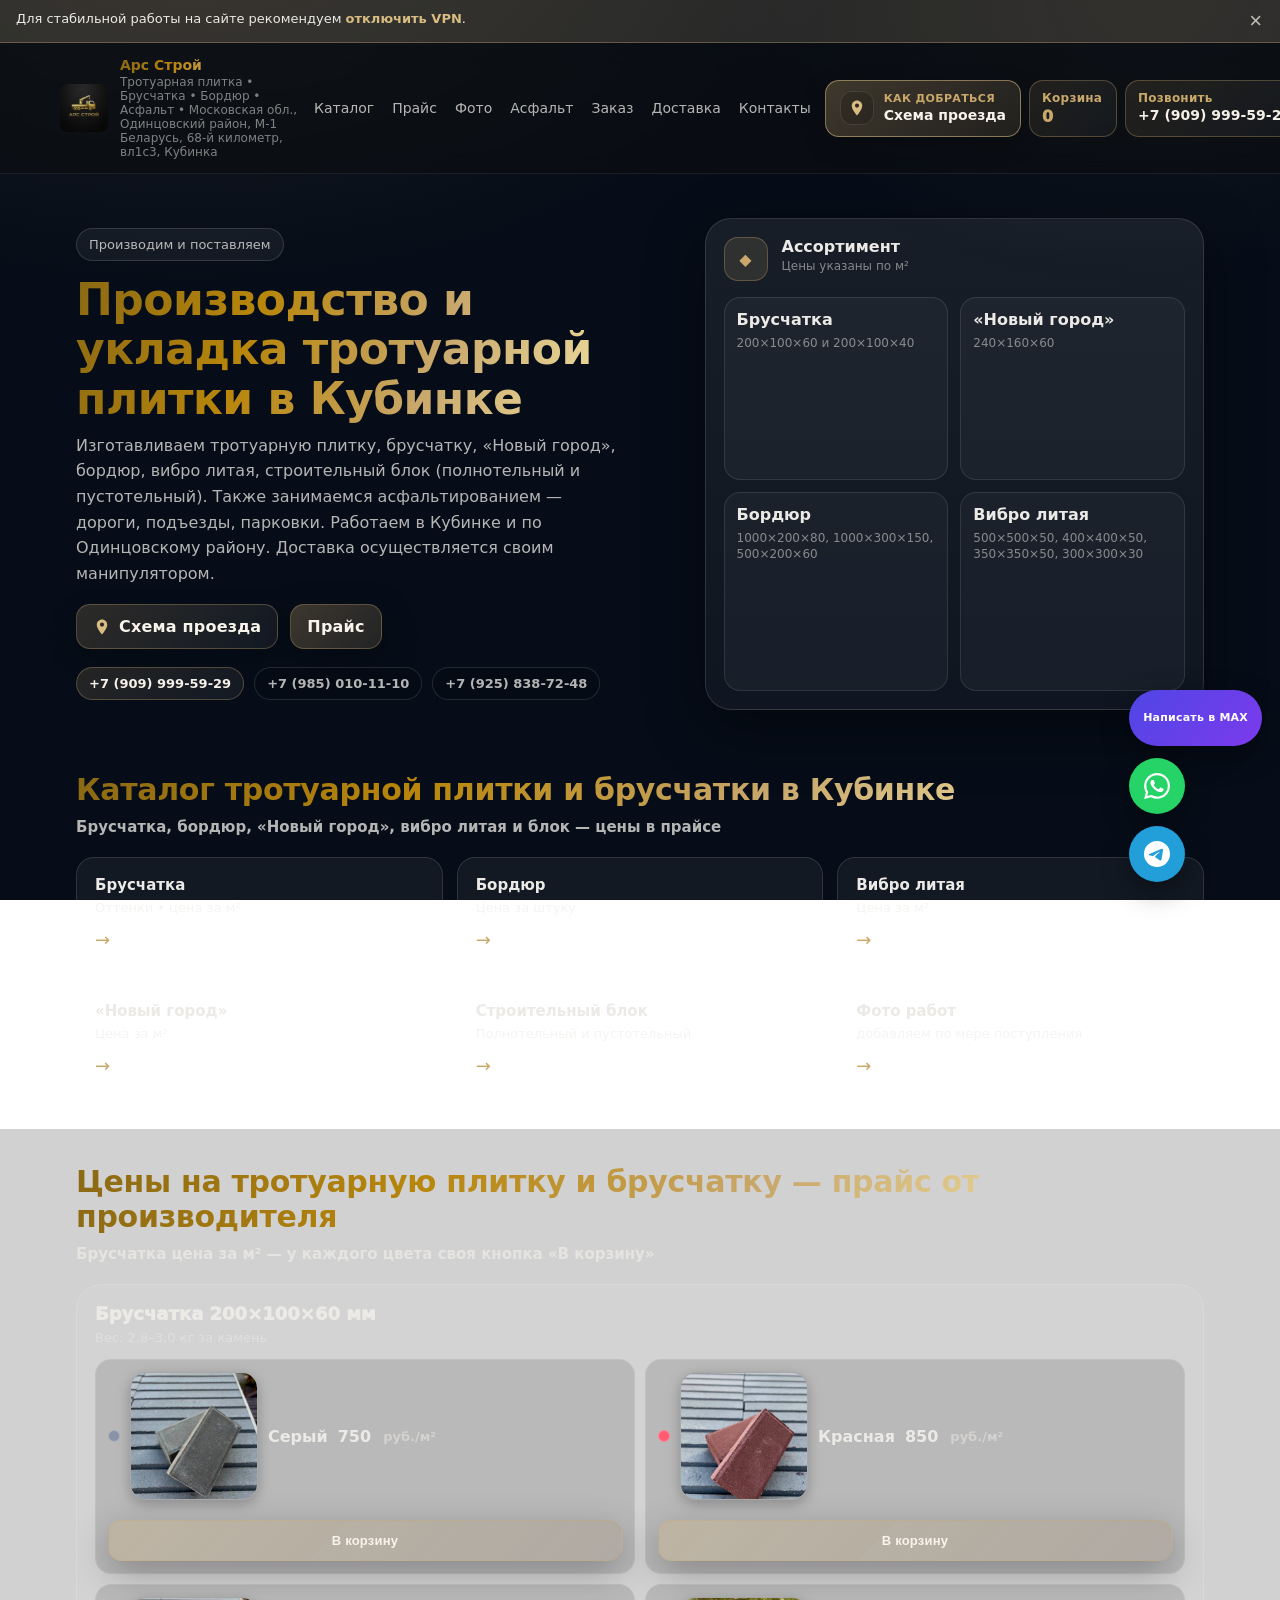
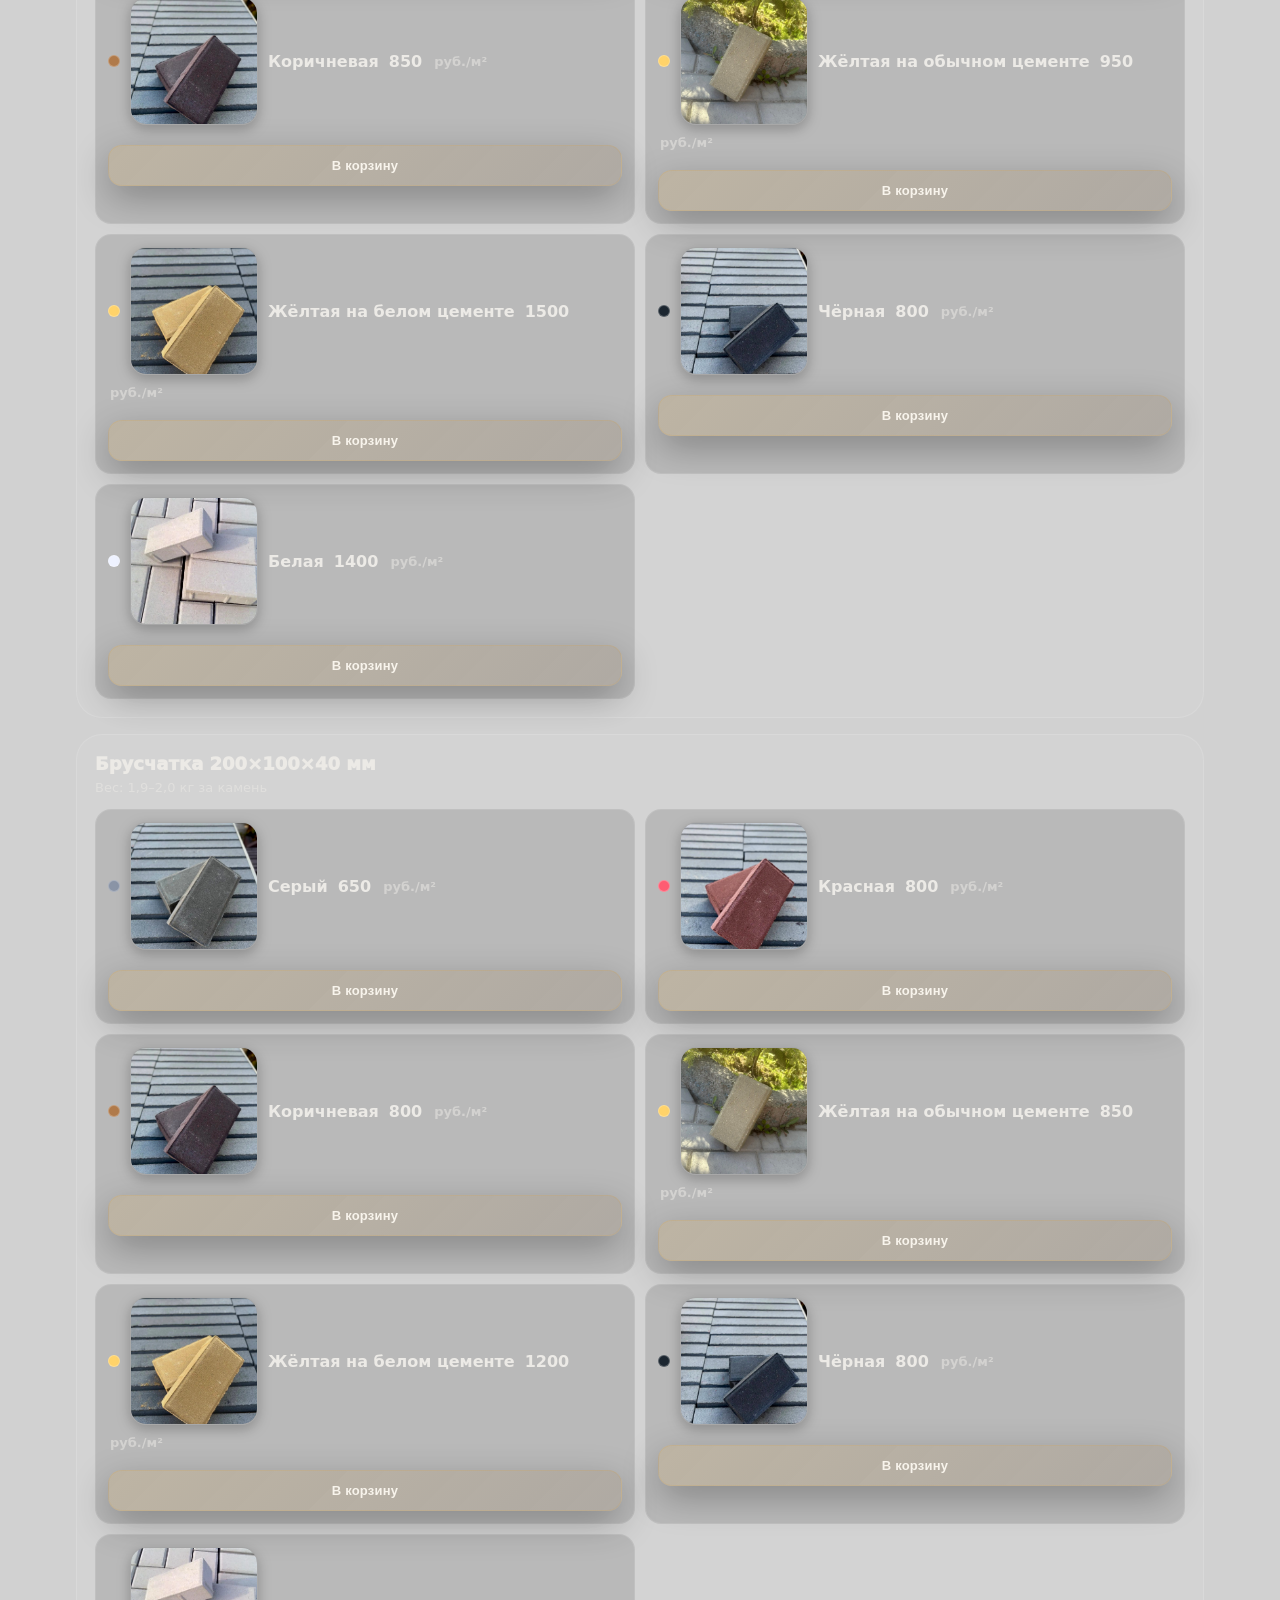
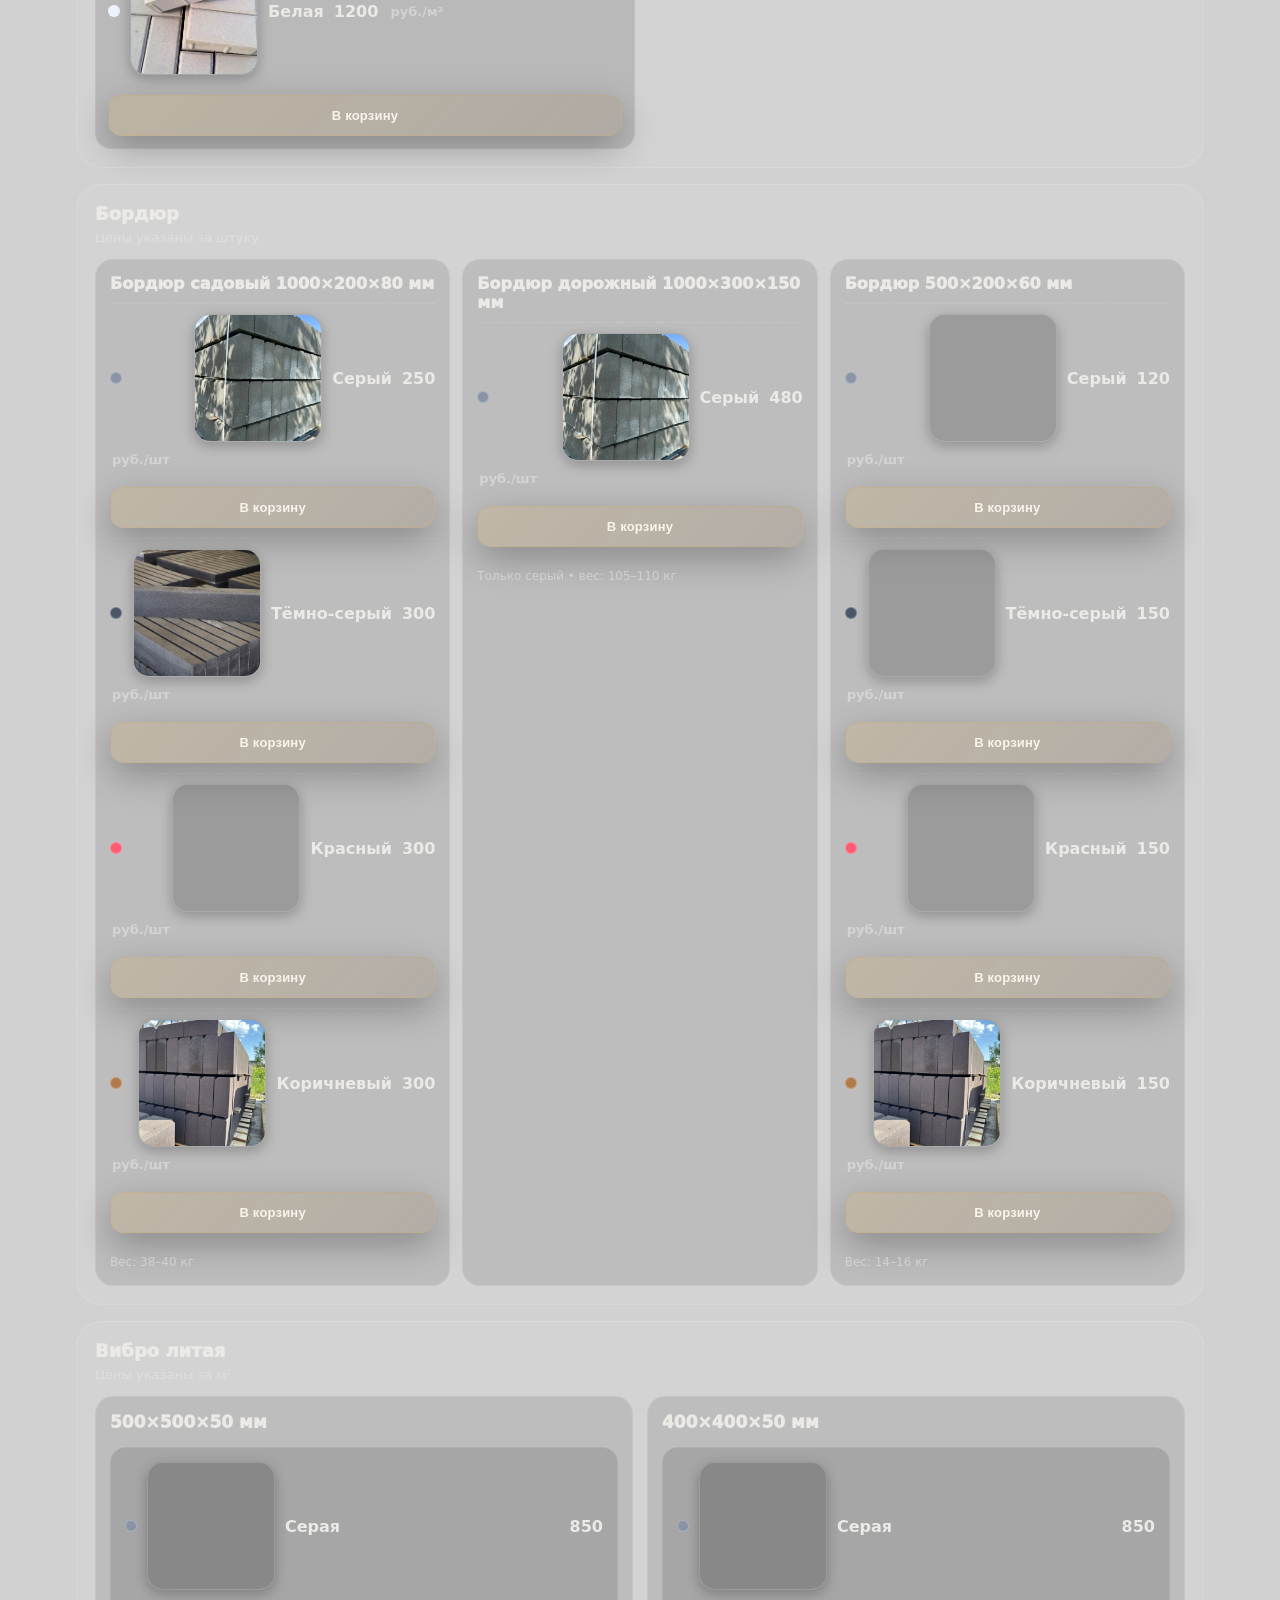
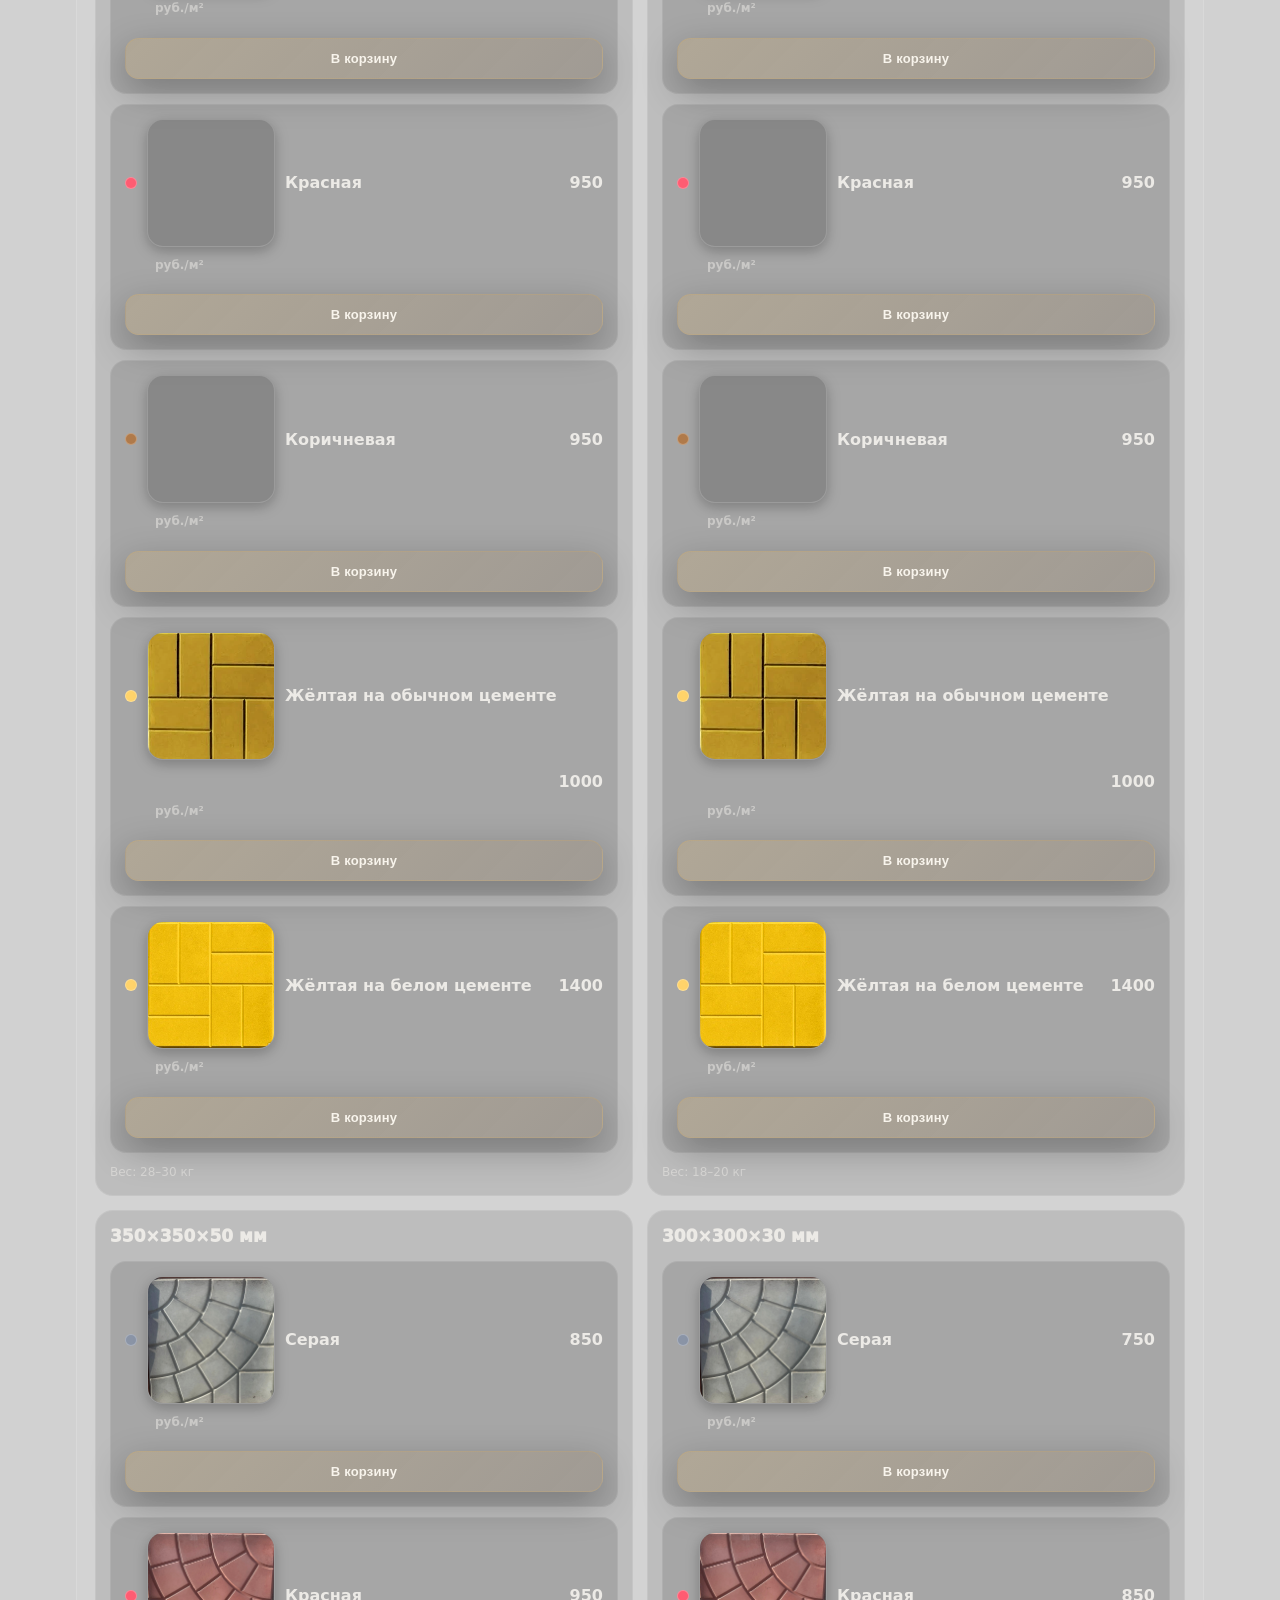
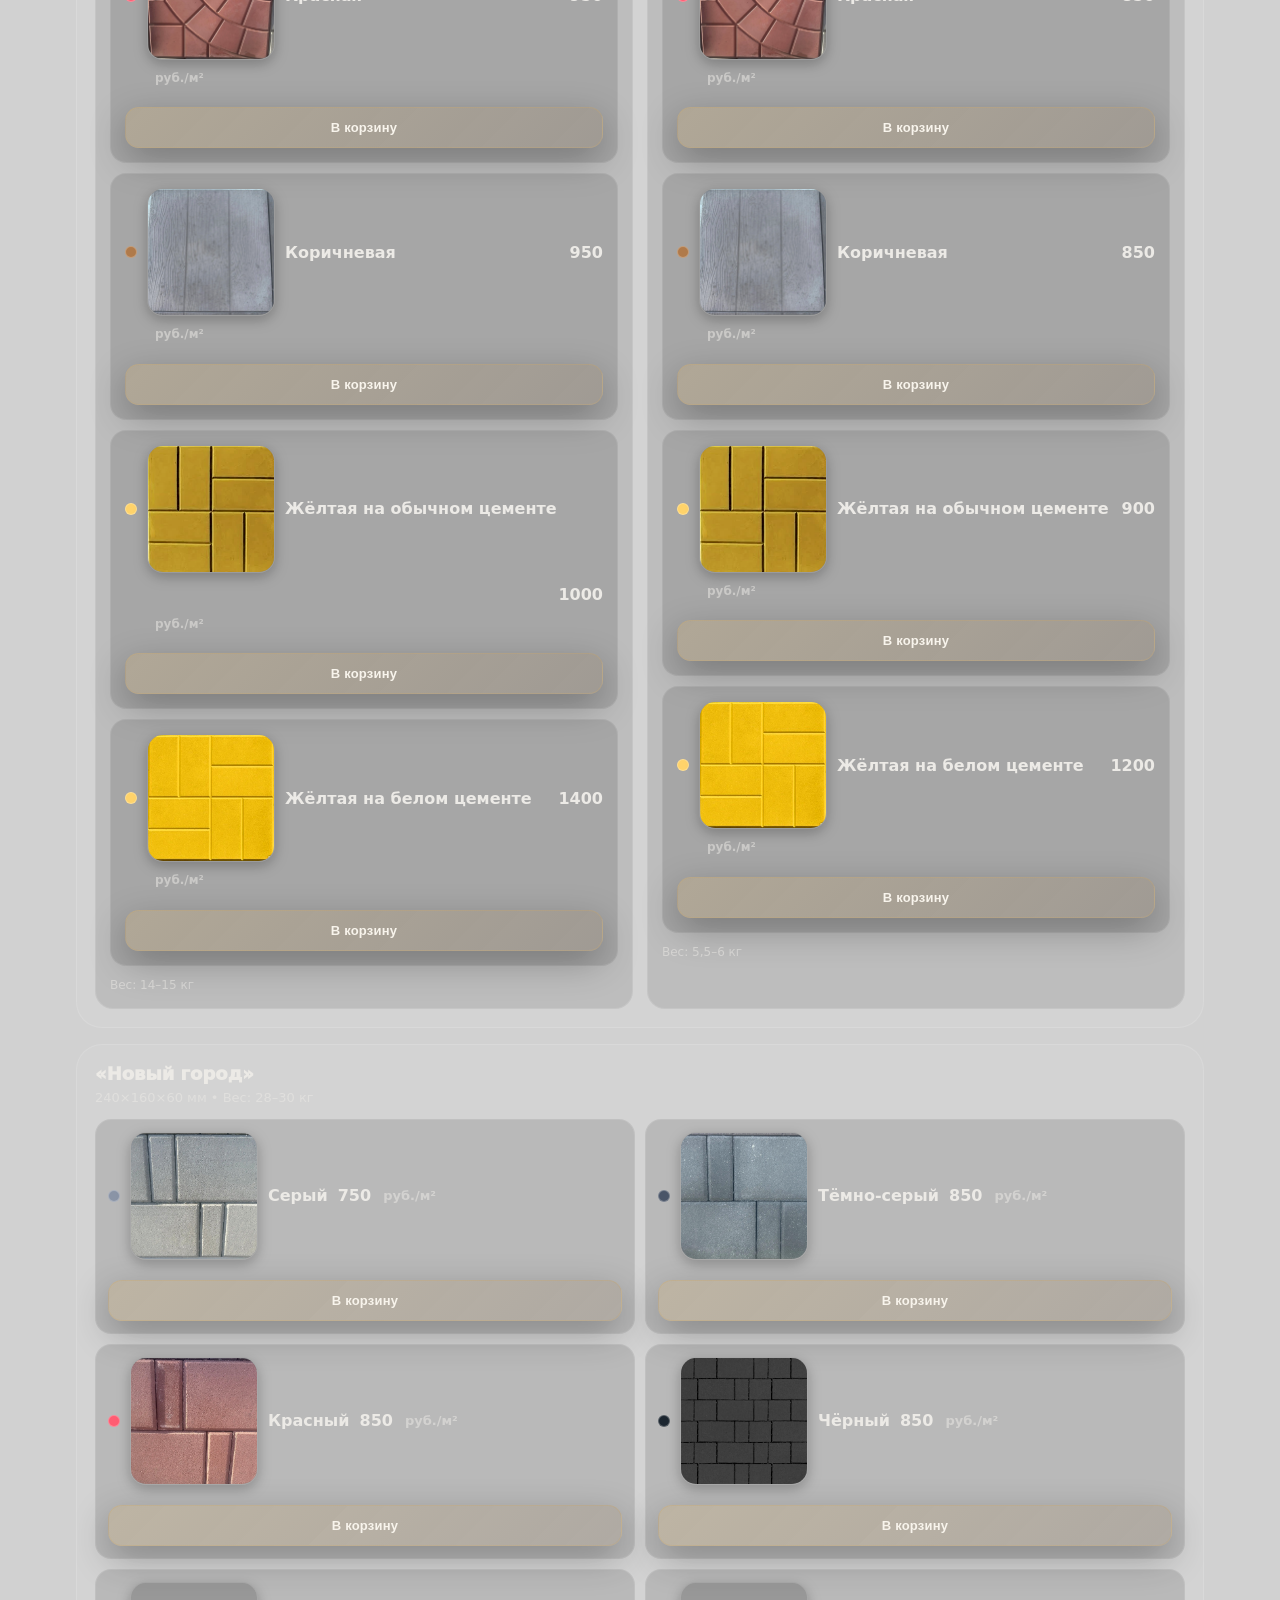
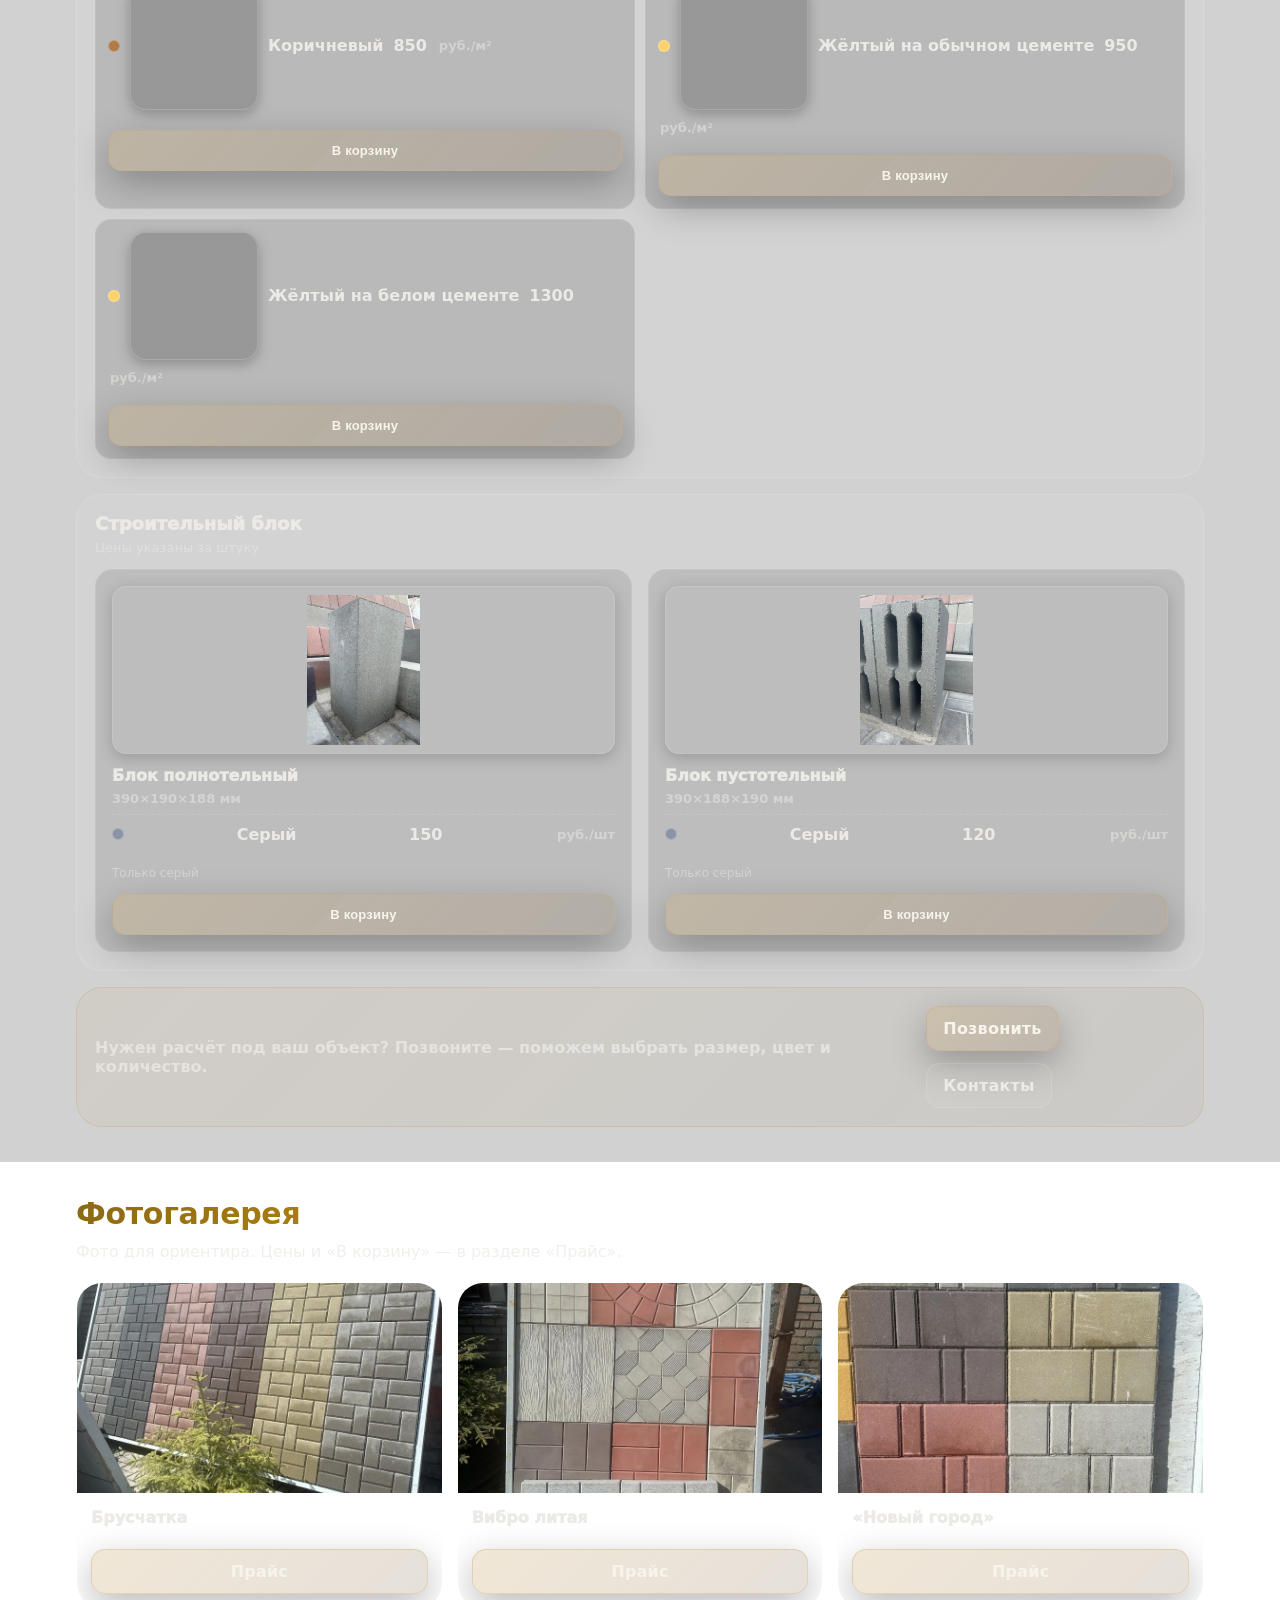
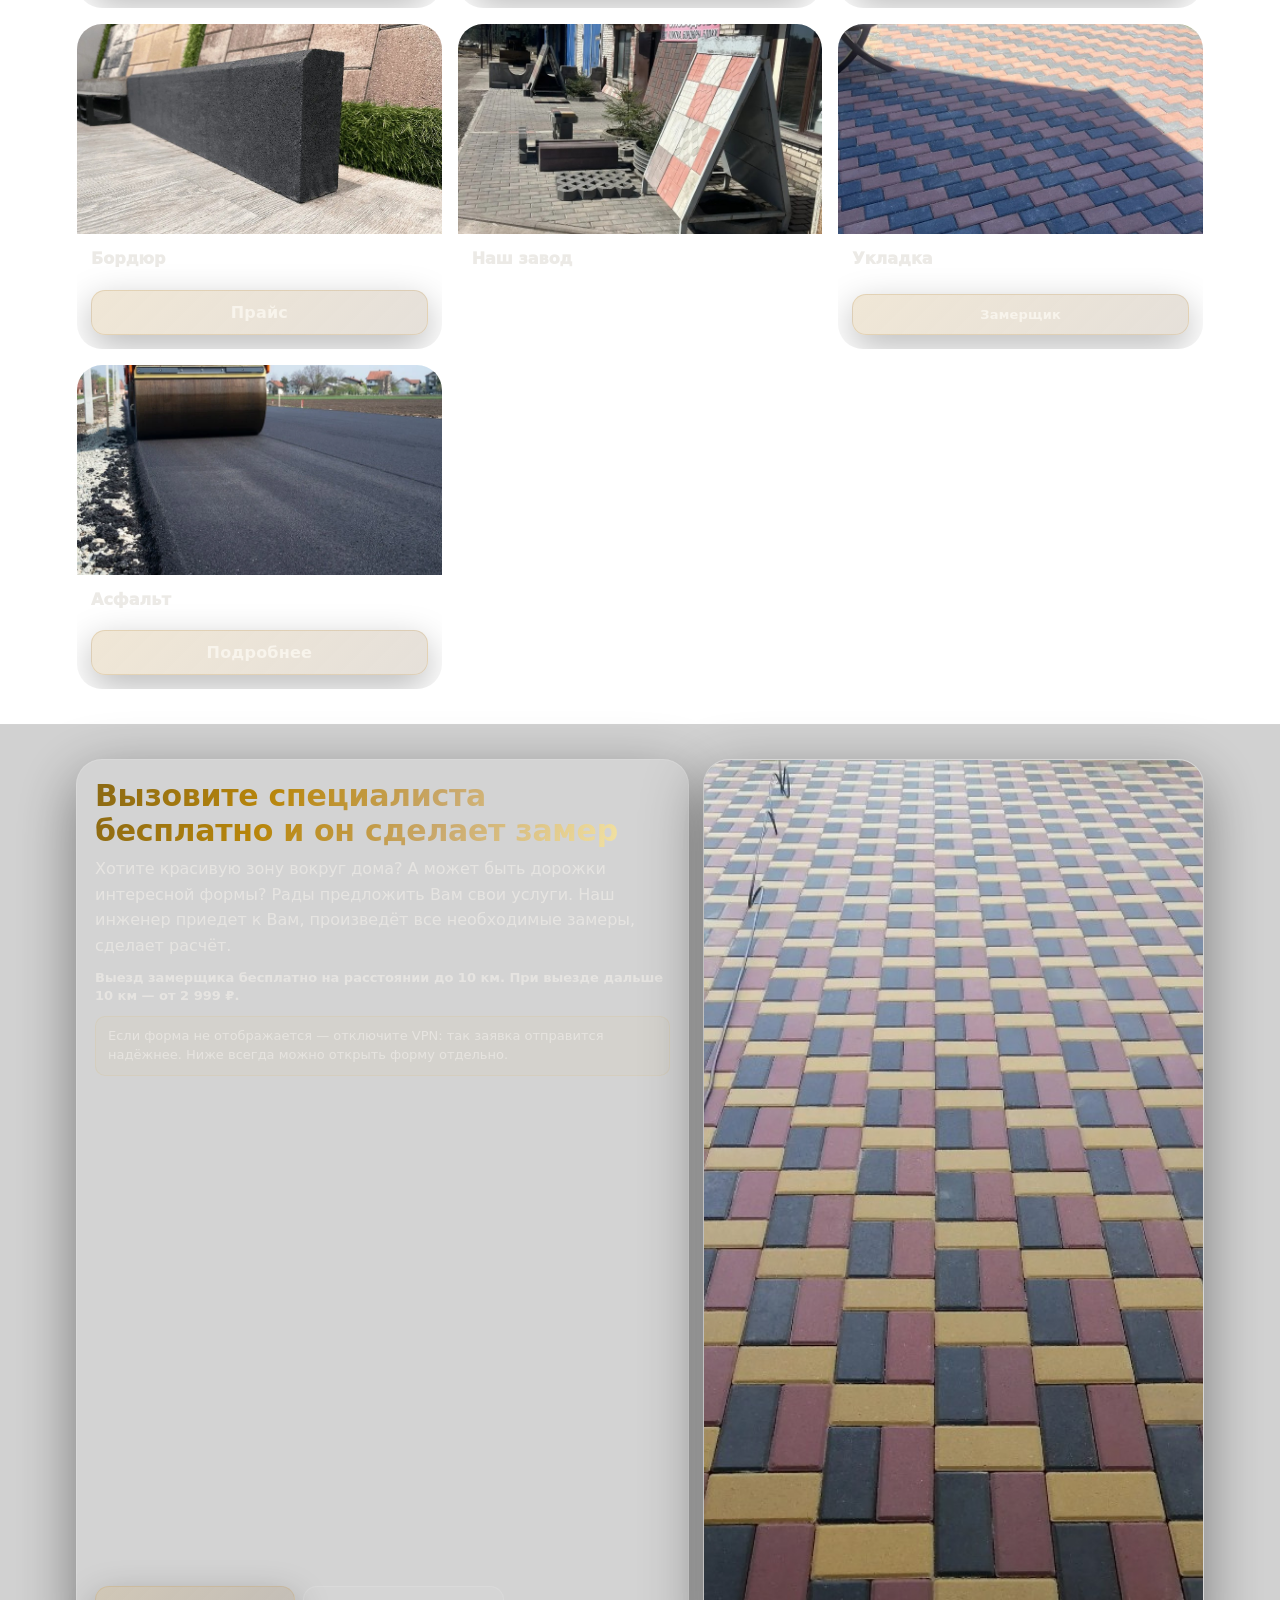
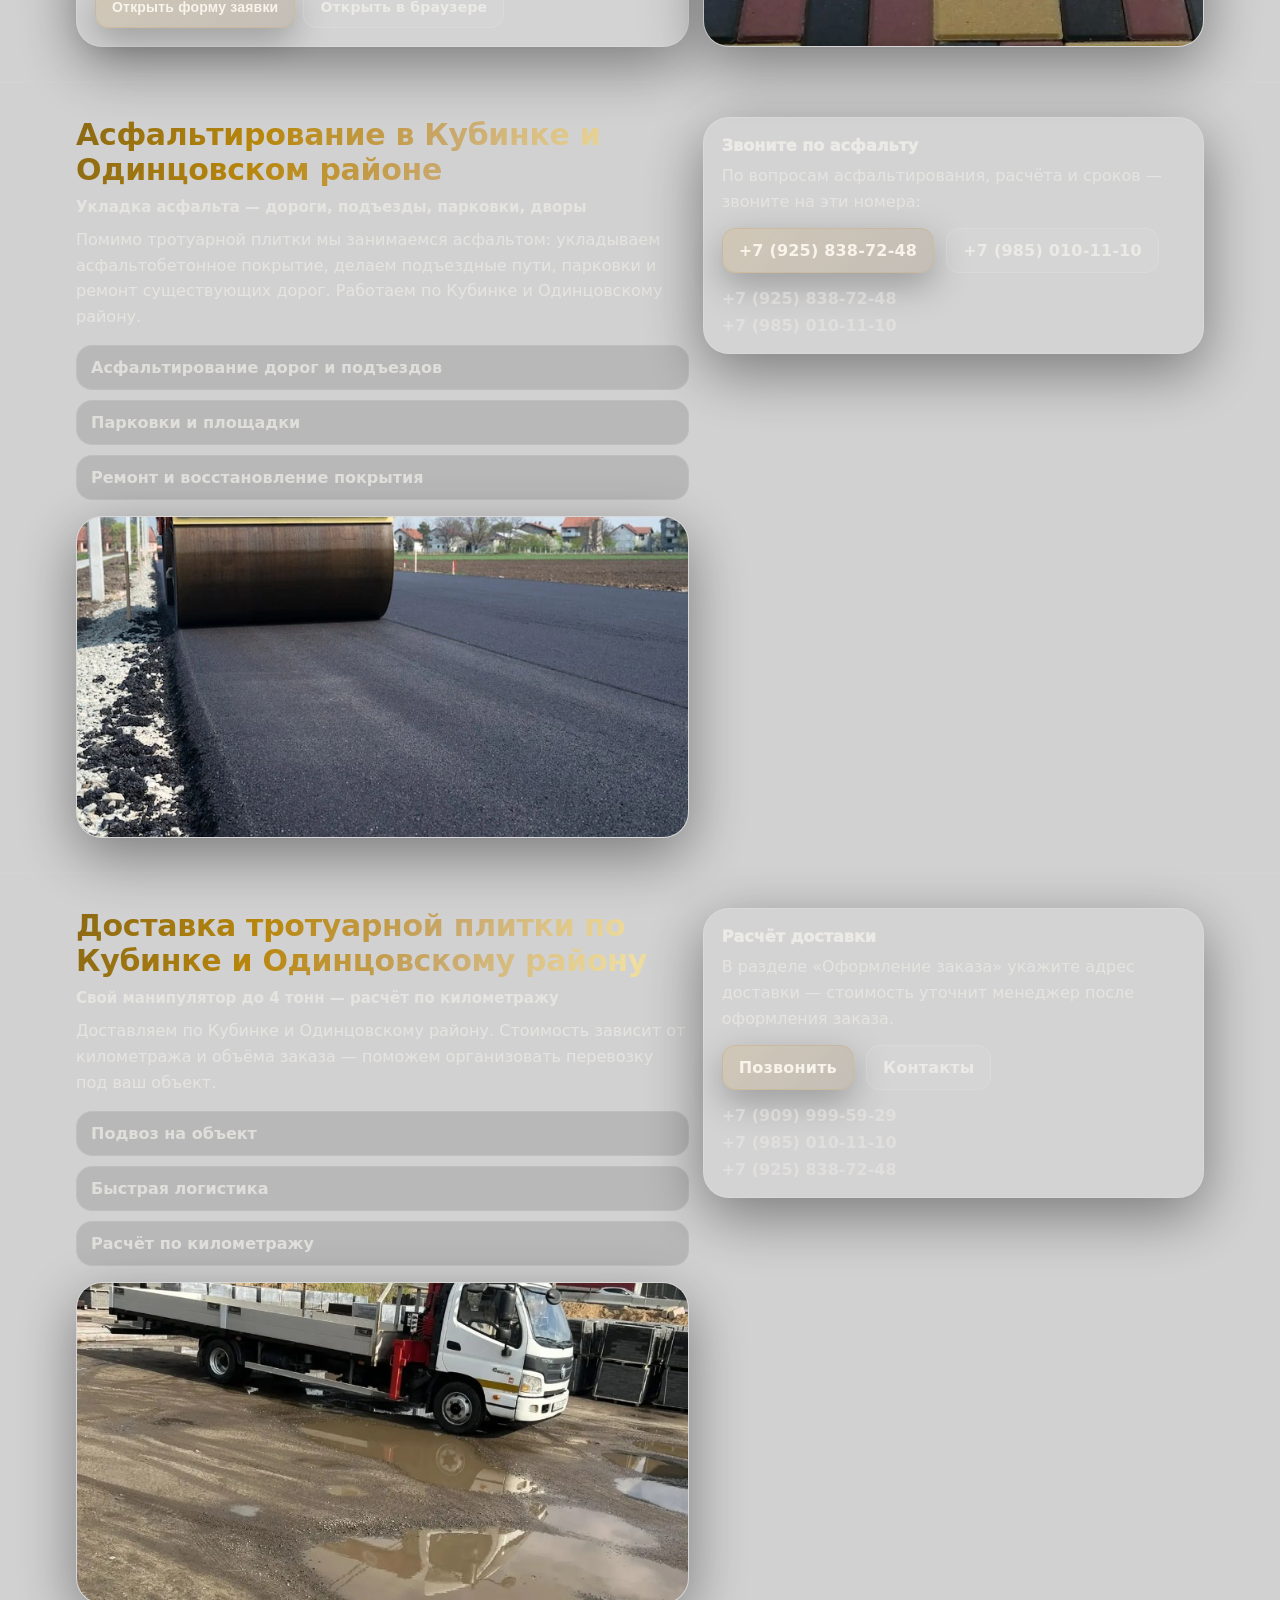
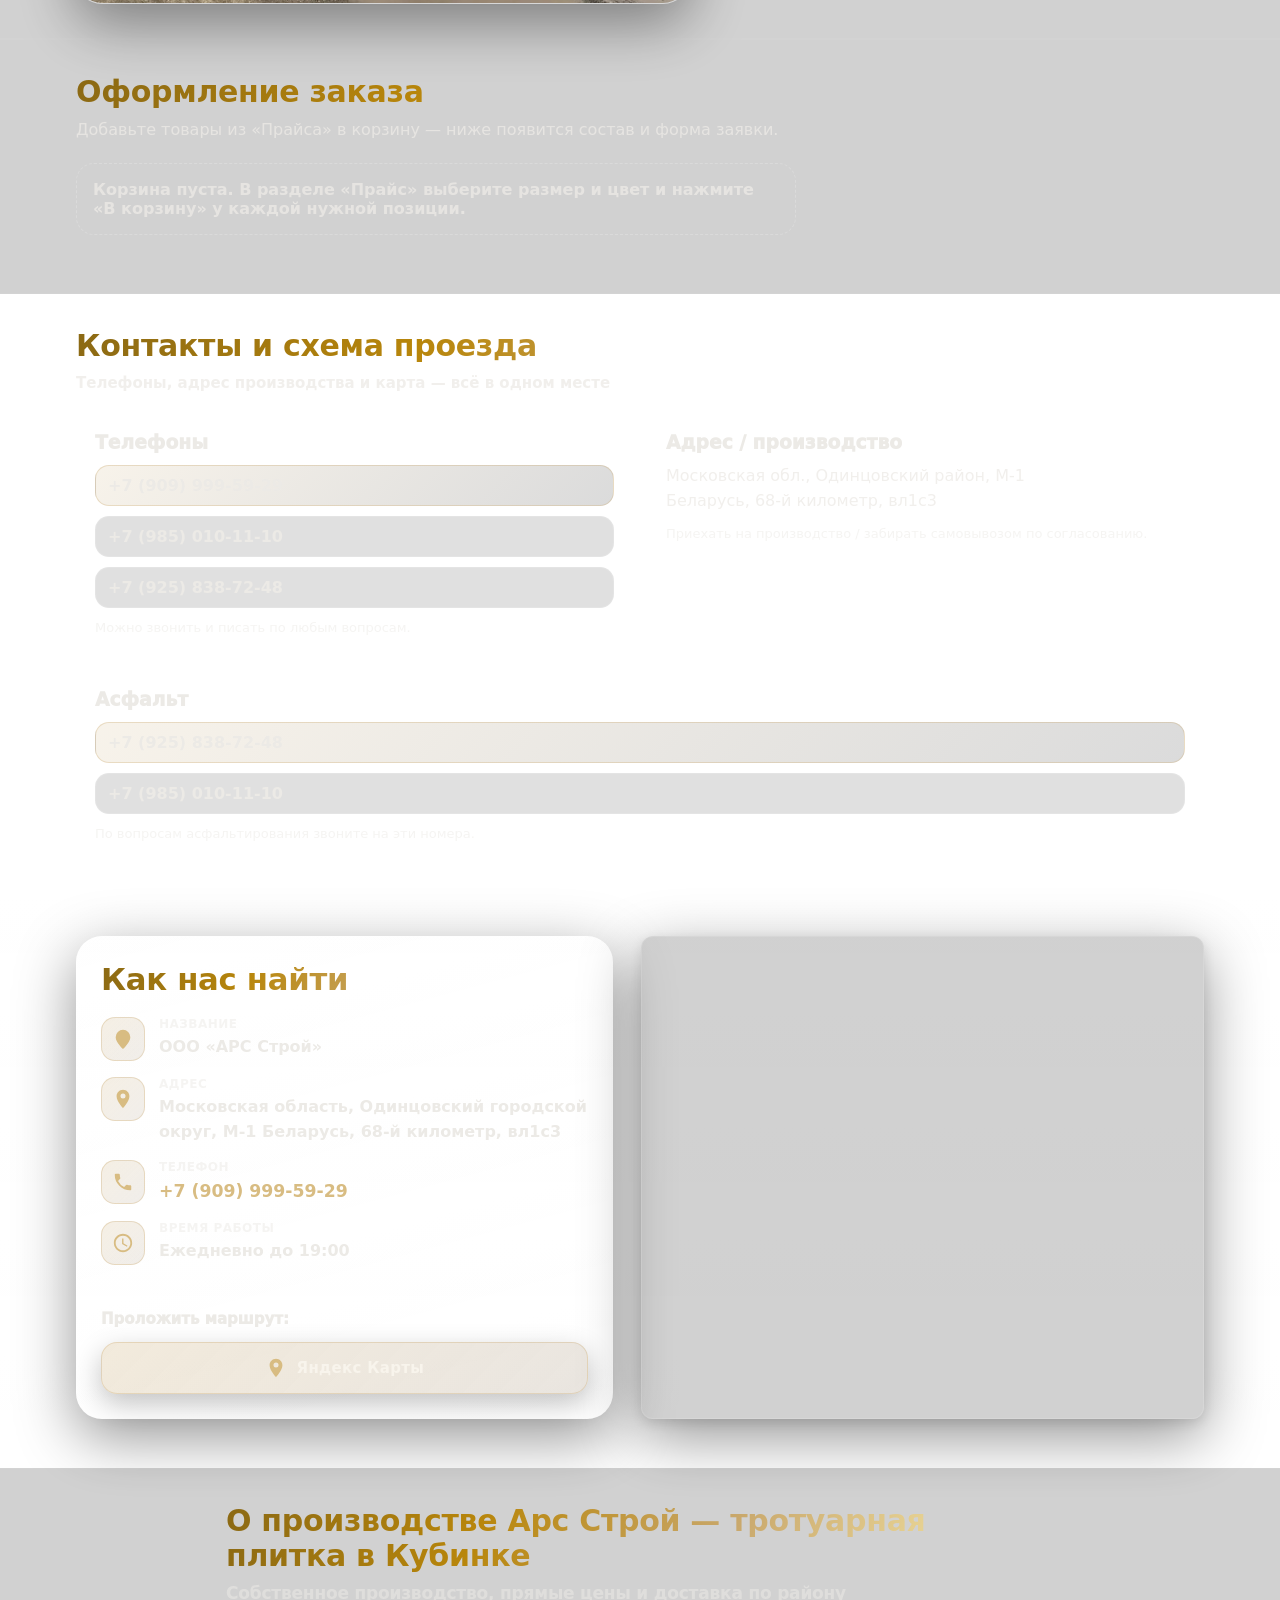
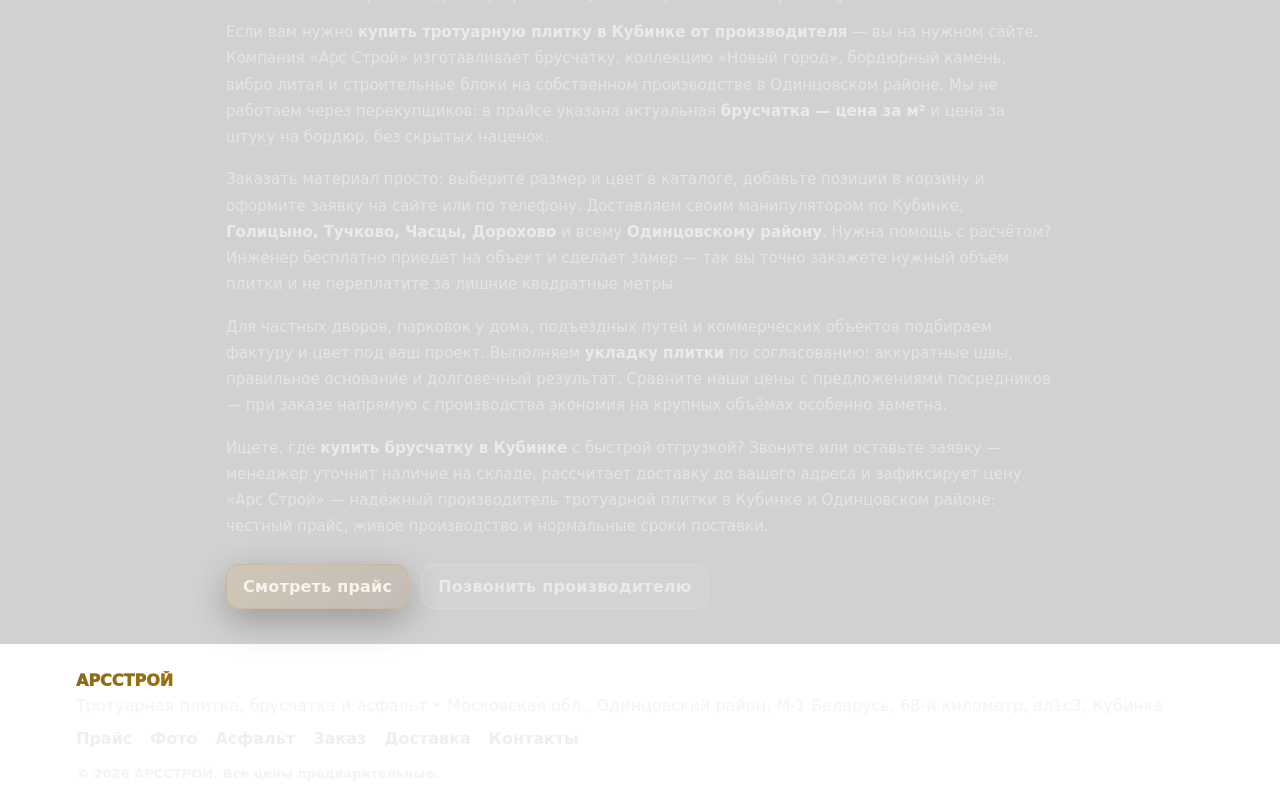
<file: index.html>
<!doctype html>
<html lang="ru">
  <head>
    <meta charset="utf-8" />
    <meta name="viewport" content="width=device-width, initial-scale=1, viewport-fit=cover" />

    <title>Тротуарная плитка в Кубинке, Одинцово, Можайске от производителя — АРС-СТРОЙ</title>
    <meta name="description" content="Производство и укладка тротуарной плитки под ключ в Кубинке, Одинцово, Чупряково, Можайске. Свой манипулятор! Честная цена за м2, гарантия 5 лет. Звоните!" />
    <meta name="keywords" content="тротуарная плитка кубинка, укладка плитки одинцово, купить брусчатку можайск, аренда манипулятора чупряково, арс строй плитка, производство брусчатки одинцовский район, укладка под ключ минское шоссе" />

    <meta name="geo.region" content="RU-MOS" />
    <meta name="geo.placename" content="Россия, Московская область, Одинцовский район, Кубинка, М-1 Беларусь, 68-й километр, вл1с3" />
    <meta name="geo.position" content="55.565383;36.671043" />
    <meta name="ICBM" content="55.565383, 36.671043" />

    <meta name="robots" content="index, follow" />
    <meta name="yandex-verification" content="ВСТАВИТЬ_КОД_ИЗ_ВЕБМАСТЕРА" />

    <link rel="canonical" href="https://oooarsstroy.ru/" />
    <meta property="og:url" content="https://oooarsstroy.ru/" />
    <meta property="og:title" content="Тротуарная плитка в Кубинке, Одинцово, Можайске от производителя — АРС-СТРОЙ" />
    <meta property="og:description" content="Производство и укладка тротуарной плитки под ключ в Кубинке, Одинцово, Чупряково, Можайске. Свой манипулятор! Честная цена за м2, гарантия 5 лет. Звоните!" />
    <meta property="og:type" content="website" />
    <meta property="og:locale" content="ru_RU" />

    <meta name="google-site-verification" content="vJtq4l4jzGLrhSp_qzSngl8oP4scfCDprD-sloP0xhM" />

    <script type="application/ld+json">
{
  "@context": "https://schema.org",
  "@type": "HomeAndConstructionBusiness",
  "name": "АРС-СТРОЙ",
  "description": "Производство тротуарной плитки, брусчатки и укладка под ключ. Собственная доставка манипулятором по Кубинке, Одинцово, Чупряково, Можайску и Московской области.",
  "url": "https://oooarsstroy.ru",
  "address": {
    "@type": "PostalAddress",
    "addressLocality": "Кубинка",
    "addressRegion": "Московская область",
    "streetAddress": "М-1 Беларусь, 68-й километр, владение 1, строение 3",
    "addressCountry": "RU"
  },
  "geo": {
    "@type": "GeoCoordinates",
    "latitude": "55.565383",
    "longitude": "36.671043"
  },
  "areaServed": ["Кубинка", "Одинцово", "Чупряково", "Можайск", "Звенигород", "Голицыно", "Дорохово", "Наро-Фоминск", "Московская область"],
  "telephone": "+79099995929"
}
    </script>

    <link rel="icon" href="favicon.png" type="image/png" />
    <link rel="shortcut icon" href="favicon.png" type="image/png" />
    <meta http-equiv="Permissions-Policy" content="local-network-access=*, geolocation=*" />
    <link rel="stylesheet" href="styles.css?v=order-fs-v50" />
  </head>
  <body>
    <div class="page-bg" aria-hidden="true"></div>

    <a class="skip-link" href="#main">Перейти к содержимому</a>

    <div class="ars-vpn-banner" id="ars-vpn-banner" role="note" hidden>
      <p class="ars-vpn-banner__text">Для стабильной работы на сайте рекомендуем <strong>отключить VPN</strong>.</p>
      <button type="button" class="ars-vpn-banner__close" id="ars-vpn-banner-close" aria-label="Закрыть подсказку">×</button>
    </div>

    <header class="topbar">
      <div class="container topbar__inner">
        <div class="brand" itemscope itemtype="https://schema.org/Organization">
          <meta itemprop="url" content="https://oooarsstroy.ru" />
          <img class="brand__logo" src="favicon.png" width="52" height="52" alt="Арс Строй" itemprop="logo" />
          <div class="brand__text">
            <div class="brand__title" itemprop="name">Арс Строй</div>
            <div class="brand__subtitle">
              Тротуарная плитка • Брусчатка • Бордюр • Асфальт •
              <span itemprop="address" itemscope itemtype="https://schema.org/PostalAddress">
                <meta itemprop="addressCountry" content="RU" />
                <span itemprop="addressRegion">Московская обл., Одинцовский район</span>,
                <span itemprop="streetAddress">М-1 Беларусь, 68-й километр, вл1с3</span>,
                <span itemprop="addressLocality">Кубинка</span>
              </span>
            </div>
          </div>
        </div>

        <nav class="topnav" aria-label="Навигация">
          <a href="#catalog">Каталог</a>
          <a href="#prices">Прайс</a>
          <a href="#gallery">Фото</a>
          <a href="#asphalt">Асфальт</a>
          <a href="#order">Заказ</a>
          <a href="#delivery">Доставка</a>
          <a href="#contacts">Контакты</a>
        </nav>

        <div class="topbar__cta">
          <a class="route-chip" href="#directions" aria-label="Схема проезда — карта и маршрут">
            <span class="route-chip__icon" aria-hidden="true">
              <svg viewBox="0 0 24 24" width="18" height="18" focusable="false">
                <path fill="currentColor" d="M12 2C8.13 2 5 5.13 5 9c0 5.25 7 13 7 13s7-7.75 7-13c0-3.87-3.13-7-7-7zm0 9.5A2.5 2.5 0 1 1 12 6a2.5 2.5 0 0 1 0 5.5z"/>
              </svg>
            </span>
            <span class="route-chip__text">
              <span class="route-chip__label">Как добраться</span>
              <span class="route-chip__value">Схема проезда</span>
            </span>
          </a>
          <div class="topbar__cta-row">
          <a class="cart-chip" href="#order" id="cart-chip" aria-label="Корзина">
            <span class="cart-chip__label">Корзина</span>
            <span class="cart-chip__count" id="cart-count">0</span>
          </a>
          <a class="phone-chip" href="tel:+79099995929">
            <span class="phone-chip__label">Позвонить</span>
            <span class="phone-chip__value"><span class="phone-chip__value-main">+7 (909) 999-59-</span><span class="phone-chip__value-end">29</span></span>
          </a>
          </div>
        </div>
      </div>
    </header>

    <main id="main">
      <section class="hero">
        <div class="container hero__inner">
          <div class="hero__content">
            <div class="badge">Производим и поставляем</div>
            <h1 class="hero__title">Производство и укладка тротуарной плитки в Кубинке</h1>
            <p class="hero__lead">
              Изготавливаем тротуарную плитку, брусчатку, «Новый город», бордюр, вибро литая, строительный блок (полнотельный и пустотельный). Также занимаемся асфальтированием — дороги, подъезды, парковки. Работаем в Кубинке и по Одинцовскому району. Доставка осуществляется своим манипулятором.
            </p>
            <div class="hero__actions">
              <a class="btn btn--route" href="#directions">
                <span class="btn__icon" aria-hidden="true">
                  <svg viewBox="0 0 24 24" width="18" height="18" focusable="false">
                    <path fill="currentColor" d="M12 2C8.13 2 5 5.13 5 9c0 5.25 7 13 7 13s7-7.75 7-13c0-3.87-3.13-7-7-7zm0 9.5A2.5 2.5 0 1 1 12 6a2.5 2.5 0 0 1 0 5.5z"/>
                  </svg>
                </span>
                Схема проезда
              </a>
              <a class="btn btn--primary" href="#prices">Прайс</a>
            </div>
            <div class="hero__phones" aria-label="Телефоны">
              <a href="tel:+79099995929" class="pill pill--primary">+7 (909) 999-59-29</a>
              <a href="tel:+79850101110" class="pill">+7 (985) 010-11-10</a>
              <a href="tel:+79258387248" class="pill">+7 (925) 838-72-48</a>
            </div>
          </div>

          <div class="hero__card" role="group" aria-label="Быстрая информация">
            <div class="hero__card-top">
              <div class="hero__card-icon" aria-hidden="true">◆</div>
              <div>
                <div class="hero__card-title">Ассортимент</div>
                <div class="hero__card-sub">Цены указаны по м²</div>
              </div>
            </div>
            <div class="hero__card-grid">
              <div class="stat">
                <div class="stat__value">Брусчатка</div>
                <div class="stat__label">200×100×60 и 200×100×40</div>
              </div>
              <div class="stat">
                <div class="stat__value">«Новый город»</div>
                <div class="stat__label">240×160×60</div>
              </div>
              <div class="stat">
                <div class="stat__value">Бордюр</div>
                <div class="stat__label">1000×200×80, 1000×300×150, 500×200×60</div>
              </div>
              <div class="stat">
                <div class="stat__value">Вибро литая</div>
                <div class="stat__label">500×500×50, 400×400×50, 350×350×50, 300×300×30</div>
              </div>
            </div>
          </div>
        </div>
      </section>

      <section class="section" id="catalog">
        <div class="container">
          <div class="section__head">
            <h2 class="section__title">Каталог тротуарной плитки и брусчатки в Кубинке</h2>
            <h3 class="section__subtitle">Брусчатка, бордюр, «Новый город», вибро литая и блок — цены в прайсе</h3>
          </div>

          <div class="cards-grid">
            <a class="cat-card" href="#prices-b1" aria-label="Прайс на брусчатку">
              <div class="cat-card__title">Брусчатка</div>
              <div class="cat-card__meta">Оттенки • цена за м²</div>
              <div class="cat-card__arrow" aria-hidden="true">→</div>
            </a>
            <a class="cat-card" href="#prices-curb" aria-label="Прайс на бордюр">
              <div class="cat-card__title">Бордюр</div>
              <div class="cat-card__meta">Цена за штуку</div>
              <div class="cat-card__arrow" aria-hidden="true">→</div>
            </a>
            <a class="cat-card" href="#prices-cast" aria-label="Прайс на вибро литую">
              <div class="cat-card__title">Вибро литая</div>
              <div class="cat-card__meta">Цена за м²</div>
              <div class="cat-card__arrow" aria-hidden="true">→</div>
            </a>
            <a class="cat-card" href="#prices-city" aria-label="Прайс на Новый город">
              <div class="cat-card__title">«Новый город»</div>
              <div class="cat-card__meta">Цена за м²</div>
              <div class="cat-card__arrow" aria-hidden="true">→</div>
            </a>
            <a class="cat-card" href="#prices-block" aria-label="Прайс на строительный блок">
              <div class="cat-card__title">Строительный блок</div>
              <div class="cat-card__meta">Полнотельный и пустотельный</div>
              <div class="cat-card__arrow" aria-hidden="true">→</div>
            </a>
            <a class="cat-card" href="#gallery" aria-label="Перейти к фото">
              <div class="cat-card__title">Фото работ</div>
              <div class="cat-card__meta">добавляем по мере поступления</div>
              <div class="cat-card__arrow" aria-hidden="true">→</div>
            </a>
          </div>
        </div>
      </section>

      <section class="section section--soft" id="prices">
        <div class="container">
          <div class="section__head">
            <h2 class="section__title">Цены на тротуарную плитку и брусчатку — прайс от производителя</h2>
            <h3 class="section__subtitle">Брусчатка цена за м² — у каждого цвета своя кнопка «В корзину»</h3>
          </div>

          <div class="prices">
            <article class="price-block" id="prices-b1">
              <h3 class="price-block__title">Брусчатка 200×100×60 мм</h3>
              <div class="price-block__hint">Вес: 2,8–3,0 кг за камень</div>
              <div class="price-grid" role="table" aria-label="Цены на брусчатку 200×100×60">
                <div class="price-cell" role="row">
                  <span class="color-dot color-dot--gray" aria-hidden="true"></span> Серый <b>750</b> <span class="unit">руб./м²</span>
                </div>
                <div class="price-cell" role="row">
                  <span class="color-dot color-dot--red" aria-hidden="true"></span> Красная <b>850</b> <span class="unit">руб./м²</span>
                </div>
                <div class="price-cell" role="row">
                  <span class="color-dot color-dot--brown" aria-hidden="true"></span> Коричневая <b>850</b> <span class="unit">руб./м²</span>
                </div>
                <div class="price-cell" role="row">
                  <span class="color-dot color-dot--yellow" aria-hidden="true"></span> Жёлтая на обычном цементе <b>950</b> <span class="unit">руб./м²</span>
                </div>
                <div class="price-cell" role="row">
                  <span class="color-dot color-dot--yellow" aria-hidden="true"></span> Жёлтая на белом цементе <b>1500</b> <span class="unit">руб./м²</span>
                </div>
                <div class="price-cell" role="row">
                  <span class="color-dot color-dot--black" aria-hidden="true"></span> Чёрная <b>800</b> <span class="unit">руб./м²</span>
                </div>
                <div class="price-cell" role="row">
                  <span class="color-dot color-dot--white" aria-hidden="true"></span> Белая <b>1400</b> <span class="unit">руб./м²</span>
                </div>
              </div>
            </article>

            <article class="price-block" id="prices-b2">
              <h3 class="price-block__title">Брусчатка 200×100×40 мм</h3>
              <div class="price-block__hint">Вес: 1,9–2,0 кг за камень</div>
              <div class="price-grid" role="table" aria-label="Цены на брусчатку 200×100×40">
                <div class="price-cell" role="row">
                  <span class="color-dot color-dot--gray" aria-hidden="true"></span> Серый <b>650</b> <span class="unit">руб./м²</span>
                </div>
                <div class="price-cell" role="row">
                  <span class="color-dot color-dot--red" aria-hidden="true"></span> Красная <b>800</b> <span class="unit">руб./м²</span>
                </div>
                <div class="price-cell" role="row">
                  <span class="color-dot color-dot--brown" aria-hidden="true"></span> Коричневая <b>800</b> <span class="unit">руб./м²</span>
                </div>
                <div class="price-cell" role="row">
                  <span class="color-dot color-dot--yellow" aria-hidden="true"></span> Жёлтая на обычном цементе <b>850</b> <span class="unit">руб./м²</span>
                </div>
                <div class="price-cell" role="row">
                  <span class="color-dot color-dot--yellow" aria-hidden="true"></span> Жёлтая на белом цементе <b>1200</b> <span class="unit">руб./м²</span>
                </div>
                <div class="price-cell" role="row">
                  <span class="color-dot color-dot--black" aria-hidden="true"></span> Чёрная <b>800</b> <span class="unit">руб./м²</span>
                </div>
                <div class="price-cell" role="row">
                  <span class="color-dot color-dot--white" aria-hidden="true"></span> Белая <b>1200</b> <span class="unit">руб./м²</span>
                </div>
              </div>
            </article>

            <article class="price-block" id="prices-curb">
              <h3 class="price-block__title">Бордюр</h3>
              <div class="price-block__hint">Цены указаны за штуку</div>
              <div class="subprices">
                <div class="subprices__card">
                  <div class="subprices__title">Бордюр садовый 1000×200×80 мм</div>
                  <div class="subprices__row">
                    <span class="color-dot color-dot--gray" aria-hidden="true"></span> Серый <b>250</b> <span class="unit">руб./шт</span>
                  </div>
                  <div class="subprices__row">
                    <span class="color-dot color-dot--dark-gray" aria-hidden="true"></span> Тёмно-серый <b>300</b> <span class="unit">руб./шт</span>
                  </div>
                  <div class="subprices__row">
                    <span class="color-dot color-dot--red" aria-hidden="true"></span> Красный <b>300</b> <span class="unit">руб./шт</span>
                  </div>
                  <div class="subprices__row">
                    <span class="color-dot color-dot--brown" aria-hidden="true"></span> Коричневый <b>300</b> <span class="unit">руб./шт</span>
                  </div>
                  <div class="subprices__meta">Вес: 38–40 кг</div>
                </div>
                <div class="subprices__card">
                  <div class="subprices__title">Бордюр дорожный 1000×300×150 мм</div>
                  <div class="subprices__row">
                    <span class="color-dot color-dot--gray" aria-hidden="true"></span> Серый <b>480</b> <span class="unit">руб./шт</span>
                  </div>
                  <div class="subprices__meta">Только серый • вес: 105–110 кг</div>
                </div>
                <div class="subprices__card">
                  <div class="subprices__title">Бордюр 500×200×60 мм</div>
                  <div class="subprices__row">
                    <span class="color-dot color-dot--gray" aria-hidden="true"></span> Серый <b>120</b> <span class="unit">руб./шт</span>
                  </div>
                  <div class="subprices__row">
                    <span class="color-dot color-dot--dark-gray" aria-hidden="true"></span> Тёмно-серый <b>150</b> <span class="unit">руб./шт</span>
                  </div>
                  <div class="subprices__row">
                    <span class="color-dot color-dot--red" aria-hidden="true"></span> Красный <b>150</b> <span class="unit">руб./шт</span>
                  </div>
                  <div class="subprices__row">
                    <span class="color-dot color-dot--brown" aria-hidden="true"></span> Коричневый <b>150</b> <span class="unit">руб./шт</span>
                  </div>
                  <div class="subprices__meta">Вес: 14–16 кг</div>
                </div>
              </div>
            </article>

            <article class="price-block price-block--cast" id="prices-cast">
              <h3 class="price-block__title">Вибро литая</h3>
              <div class="price-block__hint">Цены указаны за м²</div>

              <div class="subprices subprices--cast">
                <div class="subprices__card">
                  <div class="subprices__title">500×500×50 мм</div>
                  <div class="price-grid price-grid--compact">
                    <div class="price-cell"><span class="color-dot color-dot--gray" aria-hidden="true"></span> Серая <b>850</b> <span class="unit">руб./м²</span></div>
                    <div class="price-cell"><span class="color-dot color-dot--red" aria-hidden="true"></span> Красная <b>950</b> <span class="unit">руб./м²</span></div>
                    <div class="price-cell"><span class="color-dot color-dot--brown" aria-hidden="true"></span> Коричневая <b>950</b> <span class="unit">руб./м²</span></div>
                    <div class="price-cell"><span class="color-dot color-dot--yellow" aria-hidden="true"></span> Жёлтая на обычном цементе <b>1000</b> <span class="unit">руб./м²</span></div>
                    <div class="price-cell"><span class="color-dot color-dot--yellow" aria-hidden="true"></span> Жёлтая на белом цементе <b>1400</b> <span class="unit">руб./м²</span></div>
                  </div>
                  <div class="subprices__meta">Вес: 28–30 кг</div>
                </div>
                <div class="subprices__card">
                  <div class="subprices__title">400×400×50 мм</div>
                  <div class="price-grid price-grid--compact">
                    <div class="price-cell"><span class="color-dot color-dot--gray" aria-hidden="true"></span> Серая <b>850</b> <span class="unit">руб./м²</span></div>
                    <div class="price-cell"><span class="color-dot color-dot--red" aria-hidden="true"></span> Красная <b>950</b> <span class="unit">руб./м²</span></div>
                    <div class="price-cell"><span class="color-dot color-dot--brown" aria-hidden="true"></span> Коричневая <b>950</b> <span class="unit">руб./м²</span></div>
                    <div class="price-cell"><span class="color-dot color-dot--yellow" aria-hidden="true"></span> Жёлтая на обычном цементе <b>1000</b> <span class="unit">руб./м²</span></div>
                    <div class="price-cell"><span class="color-dot color-dot--yellow" aria-hidden="true"></span> Жёлтая на белом цементе <b>1400</b> <span class="unit">руб./м²</span></div>
                  </div>
                  <div class="subprices__meta">Вес: 18–20 кг</div>
                </div>
                <div class="subprices__card">
                  <div class="subprices__title">350×350×50 мм</div>
                  <div class="price-grid price-grid--compact">
                    <div class="price-cell"><span class="color-dot color-dot--gray" aria-hidden="true"></span> Серая <b>850</b> <span class="unit">руб./м²</span></div>
                    <div class="price-cell"><span class="color-dot color-dot--red" aria-hidden="true"></span> Красная <b>950</b> <span class="unit">руб./м²</span></div>
                    <div class="price-cell"><span class="color-dot color-dot--brown" aria-hidden="true"></span> Коричневая <b>950</b> <span class="unit">руб./м²</span></div>
                    <div class="price-cell"><span class="color-dot color-dot--yellow" aria-hidden="true"></span> Жёлтая на обычном цементе <b>1000</b> <span class="unit">руб./м²</span></div>
                    <div class="price-cell"><span class="color-dot color-dot--yellow" aria-hidden="true"></span> Жёлтая на белом цементе <b>1400</b> <span class="unit">руб./м²</span></div>
                  </div>
                  <div class="subprices__meta">Вес: 14–15 кг</div>
                </div>
                <div class="subprices__card">
                  <div class="subprices__title">300×300×30 мм</div>
                  <div class="price-grid price-grid--compact">
                    <div class="price-cell"><span class="color-dot color-dot--gray" aria-hidden="true"></span> Серая <b>750</b> <span class="unit">руб./м²</span></div>
                    <div class="price-cell"><span class="color-dot color-dot--red" aria-hidden="true"></span> Красная <b>850</b> <span class="unit">руб./м²</span></div>
                    <div class="price-cell"><span class="color-dot color-dot--brown" aria-hidden="true"></span> Коричневая <b>850</b> <span class="unit">руб./м²</span></div>
                    <div class="price-cell"><span class="color-dot color-dot--yellow" aria-hidden="true"></span> Жёлтая на обычном цементе <b>900</b> <span class="unit">руб./м²</span></div>
                    <div class="price-cell"><span class="color-dot color-dot--yellow" aria-hidden="true"></span> Жёлтая на белом цементе <b>1200</b> <span class="unit">руб./м²</span></div>
                  </div>
                  <div class="subprices__meta">Вес: 5,5–6 кг</div>
                </div>
              </div>
            </article>

            <article class="price-block" id="prices-city">
              <h3 class="price-block__title">«Новый город»</h3>
              <div class="price-block__hint">240×160×60 мм • Вес: 28–30 кг</div>
              <div class="price-grid" role="table" aria-label="Цены на «Новый город»">
                <div class="price-cell"><span class="color-dot color-dot--gray" aria-hidden="true"></span> Серый <b>750</b> <span class="unit">руб./м²</span></div>
                <div class="price-cell"><span class="color-dot color-dot--dark-gray" aria-hidden="true"></span> Тёмно-серый <b>850</b> <span class="unit">руб./м²</span></div>
                <div class="price-cell"><span class="color-dot color-dot--red" aria-hidden="true"></span> Красный <b>850</b> <span class="unit">руб./м²</span></div>
                <div class="price-cell"><span class="color-dot color-dot--black" aria-hidden="true"></span> Чёрный <b>850</b> <span class="unit">руб./м²</span></div>
                <div class="price-cell"><span class="color-dot color-dot--brown" aria-hidden="true"></span> Коричневый <b>850</b> <span class="unit">руб./м²</span></div>
                <div class="price-cell"><span class="color-dot color-dot--yellow" aria-hidden="true"></span> Жёлтый на обычном цементе <b>950</b> <span class="unit">руб./м²</span></div>
                <div class="price-cell"><span class="color-dot color-dot--yellow" aria-hidden="true"></span> Жёлтый на белом цементе <b>1300</b> <span class="unit">руб./м²</span></div>
              </div>
            </article>

            <article class="price-block" id="prices-block">
              <h3 class="price-block__title">Строительный блок</h3>
              <div class="price-block__hint">Цены указаны за штуку</div>
              <div class="subprices subprices--blocks">
                <div class="subprices__card subprices__card--photo" data-block-type="solid">
                  <img class="subprices__photo" src="assets/blok-polnotelnyi.png" alt="Блок полнотельный 390×190×188 мм, серый" width="480" height="360" loading="lazy" />
                  <div class="subprices__title">Блок полнотельный</div>
                  <div class="subprices__dims">390×190×188 мм</div>
                  <div class="subprices__row">
                    <span class="color-dot color-dot--gray" aria-hidden="true"></span> Серый <b>150</b> <span class="unit">руб./шт</span>
                  </div>
                  <div class="subprices__meta">Только серый</div>
                </div>
                <div class="subprices__card subprices__card--photo" data-block-type="hollow">
                  <img class="subprices__photo" src="assets/blok-pustotelniy.png" alt="Блок пустотельный 390×188×190 мм, серый" width="480" height="360" loading="lazy" />
                  <div class="subprices__title">Блок пустотельный</div>
                  <div class="subprices__dims">390×188×190 мм</div>
                  <div class="subprices__row">
                    <span class="color-dot color-dot--gray" aria-hidden="true"></span> Серый <b>120</b> <span class="unit">руб./шт</span>
                  </div>
                  <div class="subprices__meta">Только серый</div>
                </div>
              </div>
            </article>

            <div class="price-footer-cta">
              <div class="price-footer-cta__text">
                Нужен расчёт под ваш объект? Позвоните — поможем выбрать размер, цвет и количество.
              </div>
              <div class="price-footer-cta__actions">
                <a class="btn btn--primary" href="tel:+79099995929">Позвонить</a>
                <a class="btn btn--ghost" href="#contacts">Контакты</a>
              </div>
            </div>
          </div>
        </div>
      </section>

      <section class="section" id="gallery">
        <div class="container">
          <div class="section__head">
            <h2 class="section__title">Фотогалерея</h2>
            <p class="section__subtitle">Фото для ориентира. Цены и «В корзину» — в разделе «Прайс».</p>
          </div>

          <div class="gallery-grid" role="list">
            <figure class="gallery-card gallery-card--catalog" role="listitem">
              <img src="assets/bruschatka-1.png" alt="Брусчатка — образцы цветов на стенде" loading="lazy" />
              <figcaption>
                <div class="gallery-card__title">Брусчатка</div>
                <a class="btn btn--primary gallery-card__buy" href="#prices">Прайс</a>
              </figcaption>
            </figure>

            <figure class="gallery-card gallery-card--catalog" role="listitem">
              <img src="assets/lito-1.png" alt="Вибро литая — образцы на стенде" loading="lazy" />
              <figcaption>
                <div class="gallery-card__title">Вибро литая</div>
                <a class="btn btn--primary gallery-card__buy" href="#prices-cast">Прайс</a>
              </figcaption>
            </figure>
            <figure class="gallery-card gallery-card--catalog" role="listitem">
              <img src="assets/novyi-gorod-1.png" alt="«Новый город» — образцы на стенде" loading="lazy" />
              <figcaption>
                <div class="gallery-card__title">«Новый город»</div>
                <a class="btn btn--primary gallery-card__buy" href="#prices-city">Прайс</a>
              </figcaption>
            </figure>
            <figure class="gallery-card gallery-card--catalog" role="listitem">
              <img src="assets/bordyur-1.png" alt="Бордюр (пример образца)" loading="lazy" />
              <figcaption>
                <div class="gallery-card__title">Бордюр</div>
                <a class="btn btn--primary gallery-card__buy" href="#prices-curb">Прайс</a>
              </figcaption>
            </figure>
            <figure class="gallery-card gallery-card--no-buy" role="listitem">
              <img src="assets/zavod-1.png" alt="Наш завод (пример)" loading="lazy" />
              <figcaption>
                <div class="gallery-card__title">Наш завод</div>
              </figcaption>
            </figure>
            <figure class="gallery-card gallery-card--ukladka" role="listitem">
              <img src="assets/ukladka-1.png" alt="Укладка покрытия (пример)" loading="lazy" />
              <figcaption>
                <div class="gallery-card__title">Укладка</div>
                <a class="btn btn--primary btn--buy gallery-card__buy" href="#ukladka-request">Замерщик</a>
              </figcaption>
            </figure>
            <figure class="gallery-card gallery-card--no-buy" role="listitem">
              <img src="assets/asfalt-1.png" alt="Асфальтирование — укладка асфальтобетонного покрытия" loading="lazy" />
              <figcaption>
                <div class="gallery-card__title">Асфальт</div>
                <a class="btn btn--primary gallery-card__buy" href="#asphalt">Подробнее</a>
              </figcaption>
            </figure>
          </div>
        </div>
      </section>

      <section class="section section--soft ukladka-request" id="ukladka-request" aria-labelledby="ukladka-request-title">
        <div class="container">
          <div class="ukladka-request__layout">
            <div class="ukladka-request__left">
              <div class="ukladka-request__card">
                <h2 class="section__title ukladka-request__title" id="ukladka-request-title">Вызовите специалиста бесплатно и он сделает замер</h2>
                <p class="section__subtitle ukladka-request__text">
                  Хотите красивую зону вокруг дома? А может быть дорожки интересной формы? Рады предложить Вам свои услуги.
                  Наш инженер приедет к Вам, произведёт все необходимые замеры, сделает расчёт.
                </p>
                <p class="ukladka-request__note">
                  Выезд замерщика бесплатно на расстоянии до 10&nbsp;км. При выезде дальше 10&nbsp;км — от 2&nbsp;999&nbsp;₽.
                </p>
                <p class="ars-fd-vpn-hint">Если форма не отображается — отключите VPN: так заявка отправится надёжнее. Ниже всегда можно открыть форму отдельно.</p>
                <div class="ars-fd-embed" data-id="245426"></div>
                <div class="ars-fd-actions ars-fd-actions--always" id="ukladka-fd-actions" data-fd-form="245426">
                  <button type="button" class="btn btn--primary ars-fd-open-btn" data-fd-form="245426">Открыть форму заявки</button>
                  <a class="btn btn--ghost ars-fd-ext-link" data-fd-form="245426" href="https://formdesigner.ru/form/iframe/245426?center=1&amp;universal=1&amp;inline=1" target="_blank" rel="noopener noreferrer">Открыть в браузере</a>
                </div>
              </div>
            </div>
            <figure class="ukladka-request__photo">
              <img src="assets/ukladka-2.png" alt="Укладка брусчатки — готовое покрытие" loading="lazy" />
            </figure>
          </div>
        </div>
      </section>

      <section class="section section--soft" id="asphalt">
        <div class="container">
          <div class="delivery">
            <div class="delivery__left">
              <h2 class="section__title">Асфальтирование в Кубинке и Одинцовском районе</h2>
              <h3 class="section__subtitle">Укладка асфальта — дороги, подъезды, парковки, дворы</h3>
              <p class="delivery__intro">
                Помимо тротуарной плитки мы занимаемся асфальтом: укладываем асфальтобетонное покрытие, делаем подъездные пути, парковки и ремонт существующих дорог. Работаем по Кубинке и Одинцовскому району.
              </p>
              <div class="delivery__list" aria-label="Виды асфальтных работ">
                <div class="delivery-item">Асфальтирование дорог и подъездов</div>
                <div class="delivery-item">Парковки и площадки</div>
                <div class="delivery-item">Ремонт и восстановление покрытия</div>
              </div>
              <figure class="delivery__photo">
                <img src="assets/asfalt-1.png" alt="Укладка асфальта катком" loading="lazy" />
              </figure>
            </div>
            <div class="delivery__right">
              <div class="delivery-card">
                <h3 class="delivery-card__title">Звоните по асфальту</h3>
                <div class="delivery-card__text">По вопросам асфальтирования, расчёта и сроков — звоните на эти номера:</div>
                <div class="delivery-card__actions">
                  <a class="btn btn--primary" href="tel:+79258387248">+7 (925) 838-72-48</a>
                  <a class="btn btn--ghost" href="tel:+79850101110">+7 (985) 010-11-10</a>
                </div>
                <div class="delivery-card__phones">
                  <div><a href="tel:+79258387248">+7 (925) 838-72-48</a></div>
                  <div><a href="tel:+79850101110">+7 (985) 010-11-10</a></div>
                </div>
              </div>
            </div>
          </div>
        </div>
      </section>

      <section class="section section--soft" id="delivery">
        <div class="container">
          <div class="delivery">
            <div class="delivery__left">
              <h2 class="section__title">Доставка тротуарной плитки по Кубинке и Одинцовскому району</h2>
              <h3 class="section__subtitle">Свой манипулятор до 4 тонн — расчёт по километражу</h3>
              <p class="delivery__intro">
                Доставляем по Кубинке и Одинцовскому району. Стоимость зависит от километража и объёма заказа — поможем организовать перевозку под ваш объект.
              </p>
              <div class="delivery__list" aria-label="Преимущества доставки">
                <div class="delivery-item">Подвоз на объект</div>
                <div class="delivery-item">Быстрая логистика</div>
                <div class="delivery-item">Расчёт по километражу</div>
              </div>
              <figure class="delivery__photo">
                <img src="assets/manipulyator-1.png" alt="Доставка своим манипулятором UNIC" loading="lazy" />
              </figure>
            </div>
            <div class="delivery__right">
              <div class="delivery-card">
                <h3 class="delivery-card__title">Расчёт доставки</h3>
                <div class="delivery-card__text">В разделе «Оформление заказа» укажите адрес доставки — стоимость уточнит менеджер после оформления заказа.</div>
                <div class="delivery-card__actions">
                  <a class="btn btn--primary" href="tel:+79099995929">Позвонить</a>
                  <a class="btn btn--ghost" href="#contacts">Контакты</a>
                </div>
                <div class="delivery-card__phones">
                  <div><a href="tel:+79099995929">+7 (909) 999-59-29</a></div>
                  <div><a href="tel:+79850101110">+7 (985) 010-11-10</a></div>
                  <div><a href="tel:+79258387248">+7 (925) 838-72-48</a></div>
                </div>
              </div>
            </div>
          </div>
        </div>
      </section>

      <section class="section section--soft" id="order">
        <div class="container">
          <div class="section__head">
            <h2 class="section__title">Оформление заказа</h2>
            <p class="section__subtitle">Добавьте товары из «Прайса» в корзину — ниже появится состав и форма заявки.</p>
          </div>
          <div class="order-page-checkout">
            <div class="order-selected" id="order-selected" aria-live="polite">
              <p class="order-selected__empty">Корзина пуста. В разделе «Прайс» выберите размер и цвет и нажмите «В корзину» у каждой нужной позиции.</p>
            </div>
            <div class="order-cart" id="order-cart" hidden>
              <div class="order-cart__head">
                <div class="order-cart__title">Ваш заказ</div>
                <button type="button" class="order-cart__clear" id="cart-clear">Очистить</button>
              </div>
              <div class="order-cart__items" id="cart-items"></div>
              <div class="order-cart__totals">
                <div class="order-cart__subline">
                  Товары: <b id="cart-subtotal">0</b> <span class="unit">руб.</span>
                </div>
                <div class="order-cart__grand">
                  Итого: <b id="cart-grand-total">0</b> <span class="unit">руб.</span>
                </div>
              </div>
              <label class="order-field order-field--full order-cart__address">
                <span class="order-field__label">Доставка</span>
                <input
                  class="order-field__input"
                  type="text"
                  id="order-address"
                  autocomplete="street-address"
                  placeholder="Адрес доставки"
                />
              </label>
            </div>
            <div class="order-checkout-fd" id="order-checkout-fd" hidden>
              <p class="order-checkout-fd__title">Контакты для заявки</p>
              <p class="ars-fd-vpn-hint">При VPN форма иногда не загружается — отключите VPN для стабильной отправки или нажмите «Открыть форму заказа».</p>
              <div class="ars-fd-embed order-checkout-widget" data-id="245438"></div>
              <div class="ars-fd-actions" id="order-fd-actions" data-fd-form="245438" hidden>
                <button type="button" class="btn btn--primary ars-fd-open-btn" data-fd-form="245438">Открыть форму заказа</button>
              </div>
            </div>
          </div>
        </div>
      </section>

      <section class="section contacts-hub" id="contacts">
        <div class="container">
          <div class="section__head">
            <h2 class="section__title">Контакты и схема проезда</h2>
            <h3 class="section__subtitle">Телефоны, адрес производства и карта — всё в одном месте</h3>
          </div>

          <div class="contacts-grid">
            <div class="contact-card">
              <h3 class="contact-card__title">Телефоны</h3>
              <div class="contact-card__phones">
                <a class="contact-phone contact-phone--primary" href="tel:+79099995929">+7 (909) 999-59-29</a>
                <a class="contact-phone" href="tel:+79850101110">+7 (985) 010-11-10</a>
                <a class="contact-phone" href="tel:+79258387248">+7 (925) 838-72-48</a>
              </div>
              <div class="contact-card__hint">Можно звонить и писать по любым вопросам.</div>
            </div>

            <div class="contact-card">
              <h3 class="contact-card__title">Адрес / производство</h3>
              <div class="contact-card__text">
                Московская обл., Одинцовский район, М-1<br />
                Беларусь, 68-й километр, вл1с3
              </div>
              <div class="contact-card__hint">
                Приехать на производство / забирать самовывозом по согласованию.
              </div>
            </div>

            <div class="contact-card contact-card--wide">
              <h3 class="contact-card__title">Асфальт</h3>
              <div class="contact-card__phones">
                <a class="contact-phone contact-phone--primary" href="tel:+79258387248">+7 (925) 838-72-48</a>
                <a class="contact-phone" href="tel:+79850101110">+7 (985) 010-11-10</a>
              </div>
              <div class="contact-card__hint">По вопросам асфальтирования звоните на эти номера.</div>
            </div>

          </div>
        </div>

        <div class="contacts-hub__directions section--soft" aria-labelledby="directions">
          <div class="container">
            <div class="directions__grid">
              <div class="directions__info">
                <h2 class="section__title directions__title" id="directions">Как нас найти</h2>

                <ul class="directions__list">
                  <li class="directions__item">
                    <span class="directions__icon" aria-hidden="true">
                      <svg viewBox="0 0 24 24" width="22" height="22" focusable="false">
                        <path fill="currentColor" d="M12 7a3 3 0 1 1 0 6 3 3 0 0 1 0-6zm0-5a8 8 0 0 0-8 8c0 5.25 8 13 8 13s8-7.75 8-13a8 8 0 0 0-8-8zm0 11a3 3 0 1 1 0-6 3 3 0 0 1 0 6z"/>
                      </svg>
                    </span>
                    <div class="directions__item-body">
                      <span class="directions__label">Название</span>
                      <span class="directions__value">ООО «АРС Строй»</span>
                    </div>
                  </li>
                  <li class="directions__item">
                    <span class="directions__icon" aria-hidden="true">
                      <svg viewBox="0 0 24 24" width="22" height="22" focusable="false">
                        <path fill="currentColor" d="M12 2C8.13 2 5 5.13 5 9c0 5.25 7 13 7 13s7-7.75 7-13c0-3.87-3.13-7-7-7zm0 9.5A2.5 2.5 0 1 1 12 6a2.5 2.5 0 0 1 0 5.5z"/>
                      </svg>
                    </span>
                    <div class="directions__item-body">
                      <span class="directions__label">Адрес</span>
                      <address class="directions__value directions__address">Московская область, Одинцовский городской округ, М-1 Беларусь, 68-й километр, вл1с3</address>
                    </div>
                  </li>
                  <li class="directions__item">
                    <span class="directions__icon" aria-hidden="true">
                      <svg viewBox="0 0 24 24" width="22" height="22" focusable="false">
                        <path fill="currentColor" d="M6.62 10.79a15.05 15.05 0 0 0 6.59 6.59l2.2-2.2a1 1 0 0 1 1.01-.24c1.12.37 2.33.57 3.58.57a1 1 0 0 1 1 1V20a1 1 0 0 1-1 1A17 17 0 0 1 3 4a1 1 0 0 1 1-1h3.5a1 1 0 0 1 1 1c0 1.25.2 2.46.57 3.58a1 1 0 0 1-.25 1.01l-2.2 2.2z"/>
                      </svg>
                    </span>
                    <div class="directions__item-body">
                      <span class="directions__label">Телефон</span>
                      <a class="directions__value directions__phone" href="tel:+79099995929">+7 (909) 999-59-29</a>
                    </div>
                  </li>
                  <li class="directions__item">
                    <span class="directions__icon" aria-hidden="true">
                      <svg viewBox="0 0 24 24" width="22" height="22" focusable="false">
                        <path fill="currentColor" d="M11.99 2C6.47 2 2 6.48 2 12s4.47 10 9.99 10C17.52 22 22 17.52 22 12S17.52 2 11.99 2zM12 20c-4.42 0-8-3.58-8-8s3.58-8 8-8 8 3.58 8 8-3.58 8-8 8zm.5-13H11v6l5.25 3.15.75-1.23-4.5-2.67V7z"/>
                      </svg>
                    </span>
                    <div class="directions__item-body">
                      <span class="directions__label">Время работы</span>
                      <span class="directions__value">Ежедневно до 19:00</span>
                    </div>
                  </li>
                </ul>

                <div class="directions__nav">
                  <h3 class="directions__nav-title">Проложить маршрут:</h3>
                  <div class="directions__nav-actions">
                    <a class="directions__nav-btn directions__nav-btn--maps" href="yandexmaps://maps.yandex.ru/?oid=59065735166" target="_blank" rel="noopener noreferrer">
                      <span class="directions__nav-btn-icon" aria-hidden="true">
                        <svg viewBox="0 0 24 24" width="22" height="22" focusable="false">
                          <path fill="currentColor" d="M12 2C8.13 2 5 5.13 5 9c0 5.25 7 13 7 13s7-7.75 7-13c0-3.87-3.13-7-7-7zm0 9.5A2.5 2.5 0 1 1 12 6a2.5 2.5 0 0 1 0 5.5z"/>
                        </svg>
                      </span>
                      Яндекс Карты
                    </a>
                  </div>
                </div>
              </div>

              <div class="directions__map-wrap">
                <iframe
                  class="directions__map"
                  src="https://yandex.ru/map-widget/v1/org/ars_stroy/59065735166/?rtext=~55.556213,36.634123&amp;rtt=auto&amp;si=hh648bp3wag8aadk3abaau71ew"
                  width="100%"
                  height="400"
                  frameborder="0"
                  allowfullscreen="true"
                  allow="geolocation *"
                  title="Карта проезда к производству АРС Строй"
                  loading="lazy"
                ></iframe>
              </div>
            </div>
          </div>
        </div>
      </section>

      <section class="section section--soft seo-content" id="about" aria-labelledby="seo-about-title">
        <div class="container seo-content__inner">
          <h2 class="section__title" id="seo-about-title">О производстве Арс Строй — тротуарная плитка в Кубинке</h2>
          <h3 class="seo-content__lead">Собственное производство, прямые цены и доставка по району</h3>
          <div class="seo-content__text">
            <p>
              Если вам нужно <strong>купить тротуарную плитку в Кубинке от производителя</strong> — вы на нужном сайте. Компания «Арс Строй» изготавливает брусчатку, коллекцию «Новый город», бордюрный камень, вибро литая и строительные блоки на собственном производстве в Одинцовском районе. Мы не работаем через перекупщиков: в прайсе указана актуальная <strong>брусчатка — цена за м²</strong> и цена за штуку на бордюр, без скрытых наценок.
            </p>
            <p>
              Заказать материал просто: выберите размер и цвет в каталоге, добавьте позиции в корзину и оформите заявку на сайте или по телефону. Доставляем своим манипулятором по Кубинке, <strong>Голицыно, Тучково, Часцы, Дорохово</strong> и всему <strong>Одинцовскому району</strong>. Нужна помощь с расчётом? Инженер бесплатно приедет на объект и сделает замер — так вы точно закажете нужный объём плитки и не переплатите за лишние квадратные метры.
            </p>
            <p>
              Для частных дворов, парковок у дома, подъездных путей и коммерческих объектов подбираем фактуру и цвет под ваш проект. Выполняем <strong>укладку плитки</strong> по согласованию: аккуратные швы, правильное основание и долговечный результат. Сравните наши цены с предложениями посредников — при заказе напрямую с производства экономия на крупных объёмах особенно заметна.
            </p>
            <p>
              Ищете, где <strong>купить брусчатку в Кубинке</strong> с быстрой отгрузкой? Звоните или оставьте заявку — менеджер уточнит наличие на складе, рассчитает доставку до вашего адреса и зафиксирует цену. «Арс Строй» — надёжный производитель тротуарной плитки в Кубинке и Одинцовском районе: честный прайс, живое производство и нормальные сроки поставки.
            </p>
          </div>
          <div class="seo-content__cta">
            <a class="btn btn--primary" href="#prices">Смотреть прайс</a>
            <a class="btn btn--ghost" href="tel:+79099995929">Позвонить производителю</a>
          </div>
        </div>
      </section>
    </main>

    <footer class="footer">
      <div class="container footer__inner">
        <div class="footer__brand" itemscope itemtype="https://schema.org/Organization">
          <meta itemprop="url" content="https://oooarsstroy.ru" />
          <div class="footer__title" itemprop="name">АРССТРОЙ</div>
          <div class="footer__sub">
            Тротуарная плитка, брусчатка и асфальт •
            <span itemprop="address" itemscope itemtype="https://schema.org/PostalAddress">
              <meta itemprop="addressCountry" content="RU" />
              <span itemprop="addressRegion">Московская обл., Одинцовский район</span>,
              <span itemprop="streetAddress">М-1 Беларусь, 68-й километр, вл1с3</span>,
              <span itemprop="addressLocality">Кубинка</span>
            </span>
          </div>
        </div>
        <div class="footer__links">
          <a href="#prices">Прайс</a>
          <a href="#gallery">Фото</a>
          <a href="#asphalt">Асфальт</a>
          <a href="#order">Заказ</a>
          <a href="#delivery">Доставка</a>
          <a href="#contacts">Контакты</a>
        </div>
      </div>
      <div class="container footer__bottom">
        © <span id="year"></span> АРССТРОЙ. Все цены предварительные.
      </div>
    </footer>

    <div class="float-social" aria-label="Связь в мессенджерах">
      <a href="https://max.ru/u/f9LHodD0cOL7BdAMrt86wB0eCpaMSicXt8v6eQEj6qArgsY1pxVfGWTU2-A" class="float-social__btn float-social__btn--max" aria-label="Написать в MAX" title="Написать в MAX" target="_blank" rel="noopener noreferrer">
        <span class="float-social__label">Написать в MAX</span>
      </a>
      <a href="https://wa.me/79099995929" class="float-social__btn float-social__btn--wa" aria-label="WhatsApp" title="WhatsApp" target="_blank" rel="noopener noreferrer">
        <svg viewBox="0 0 24 24" width="26" height="26" aria-hidden="true" focusable="false">
          <path fill="currentColor" d="M17.472 14.382c-.297-.149-1.758-.867-2.03-.967-.273-.099-.471-.148-.67.15-.197.297-.767.966-.94 1.164-.173.199-.347.223-.644.075-.297-.15-1.255-.463-2.39-1.475-.883-.788-1.48-1.761-1.653-2.059-.173-.297-.018-.458.13-.606.134-.133.298-.347.446-.52.149-.174.198-.298.298-.497.099-.198.05-.371-.025-.52-.075-.149-.669-1.612-.916-2.207-.242-.579-.487-.5-.669-.51-.173-.008-.371-.01-.57-.01-.198 0-.52.074-.792.372-.272.297-1.04 1.016-1.04 2.479 0 1.462 1.065 2.875 1.213 3.074.149.198 2.096 3.2 5.077 4.487.709.306 1.262.489 1.694.625.712.227 1.36.195 1.871.118.571-.085 1.758-.719 2.006-1.413.248-.694.248-1.289.173-1.413-.074-.124-.272-.198-.57-.347m-5.421 7.403h-.004a9.87 9.87 0 01-5.031-1.378l-.361-.214-3.741.982.998-3.648-.235-.374a9.86 9.86 0 01-1.51-5.26c.001-5.45 4.436-9.884 9.888-9.884 2.64 0 5.122 1.03 6.988 2.898a9.825 9.825 0 012.893 6.994c-.003 5.45-4.435 9.884-9.881 9.884m8.413-18.297A11.815 11.815 0 0012.05 0C5.495 0 .16 5.335.157 11.892c0 2.096.547 4.142 1.588 5.945L.057 24l6.305-1.654a11.882 11.882 0 005.683 1.448h.005c6.554 0 11.89-5.335 11.893-11.893a11.821 11.821 0 00-3.48-8.413z"/>
        </svg>
      </a>
      <a href="https://t.me/ArsStroy_trotuar" class="float-social__btn float-social__btn--tg" aria-label="Telegram" title="Telegram" target="_blank" rel="noopener noreferrer">
        <svg viewBox="0 0 24 24" width="26" height="26" aria-hidden="true" focusable="false">
          <path fill="currentColor" d="M11.944 0A12 12 0 0 0 0 12a12 12 0 0 0 12 12 12 12 0 0 0 12-12A12 12 0 0 0 12 0a12 12 0 0 0-.056 0zm4.962 7.224c.1-.002.321.023.465.14a.506.506 0 0 1 .171.325c.016.093.036.306.02.472-.18 1.898-.962 6.502-1.36 8.627-.168.9-.499 1.201-.82 1.23-.696.065-1.225-.46-1.9-.902-1.056-.693-1.653-1.124-2.678-1.8-1.185-.78-.417-1.21.258-1.91.177-.184 3.247-2.977 3.307-3.23.007-.032.014-.15-.056-.212s-.174-.041-.249-.024c-.106.024-1.793 1.14-5.061 3.345-.48.33-.913.49-1.302.48-.428-.008-1.252-.241-1.865-.44-.752-.245-1.349-.374-1.297-.789.027-.216.325-.437.893-.663 3.498-1.524 5.83-2.529 6.998-3.014 3.332-1.386 4.025-1.627 4.476-1.635z"/>
        </svg>
      </a>
    </div>

    <canvas id="fluid-canvas" aria-hidden="true"></canvas>

    <script>
      document.getElementById('year').textContent = String(new Date().getFullYear());

      (function initDirectionsAnchorScroll() {
        var target = document.getElementById('directions');
        if (!target) return;

        function getScrollOffset() {
          var offset = 8;
          var topbar = document.querySelector('.topbar');
          var vpnBanner = document.getElementById('ars-vpn-banner');
          if (topbar) offset += topbar.getBoundingClientRect().height;
          if (vpnBanner && !vpnBanner.hidden) offset += vpnBanner.getBoundingClientRect().height;
          return Math.ceil(offset);
        }

        function syncScrollOffset() {
          document.documentElement.style.setProperty('--scroll-offset', getScrollOffset() + 'px');
        }

        function applyDirectionsScroll(behavior) {
          syncScrollOffset();
          var offset = getScrollOffset();
          var top = target.getBoundingClientRect().top + window.pageYOffset - offset;
          window.scrollTo({ top: Math.max(0, top), behavior: behavior || 'auto' });
        }

        function scrollToDirections() {
          applyDirectionsScroll('auto');
          requestAnimationFrame(function () {
            applyDirectionsScroll('auto');
            requestAnimationFrame(function () {
              applyDirectionsScroll('auto');
            });
          });
        }

        document.querySelectorAll('a[href="#directions"]').forEach(function (link) {
          link.addEventListener('click', function (event) {
            event.preventDefault();
            scrollToDirections();
            if (history.replaceState) {
              history.replaceState(null, '', '#directions');
            } else {
              location.hash = 'directions';
            }
          });
        });

        syncScrollOffset();
        window.addEventListener('resize', syncScrollOffset, { passive: true });
        window.addEventListener('orientationchange', syncScrollOffset, { passive: true });

        if (location.hash === '#directions') {
          window.setTimeout(scrollToDirections, 50);
        }
      })();

      (function initScrollBackground() {
        var pageBg = document.querySelector('.page-bg');
        if (!pageBg) return;

        var stops = [
          { p: 0, bg0: [14, 16, 20], bg1: [21, 25, 32], g1: [201, 168, 108, 0.12], g2: [139, 115, 85, 0.1] },
          { p: 0.28, bg0: [16, 19, 24], bg1: [24, 30, 38], g1: [201, 168, 108, 0.16], g2: [120, 132, 118, 0.12] },
          { p: 0.55, bg0: [12, 17, 21], bg1: [20, 28, 34], g1: [160, 175, 168, 0.14], g2: [90, 108, 98, 0.1] },
          { p: 0.82, bg0: [11, 14, 18], bg1: [18, 23, 30], g1: [180, 155, 110, 0.11], g2: [70, 82, 96, 0.09] },
          { p: 1, bg0: [10, 12, 16], bg1: [16, 20, 26], g1: [201, 168, 108, 0.1], g2: [100, 110, 120, 0.08] }
        ];

        function lerp(a, b, t) {
          return a + (b - a) * t;
        }

        function lerpRgb(a, b, t) {
          return [
            Math.round(lerp(a[0], b[0], t)),
            Math.round(lerp(a[1], b[1], t)),
            Math.round(lerp(a[2], b[2], t))
          ];
        }

        function lerpRgba(a, b, t) {
          return 'rgba(' +
            Math.round(lerp(a[0], b[0], t)) + ',' +
            Math.round(lerp(a[1], b[1], t)) + ',' +
            Math.round(lerp(a[2], b[2], t)) + ',' +
            lerp(a[3], b[3], t).toFixed(3) + ')';
        }

        function rgbStr(rgb) {
          return 'rgb(' + rgb[0] + ',' + rgb[1] + ',' + rgb[2] + ')';
        }

        function apply(progress) {
          var i = 0;
          while (i < stops.length - 1 && progress > stops[i + 1].p) i++;
          var a = stops[i];
          var b = stops[Math.min(i + 1, stops.length - 1)];
          var span = b.p - a.p || 1;
          var t = Math.max(0, Math.min(1, (progress - a.p) / span));

          var bg0 = lerpRgb(a.bg0, b.bg0, t);
          var bg1 = lerpRgb(a.bg1, b.bg1, t);
          var g1 = lerpRgba(a.g1, b.g1, t);
          var g2 = lerpRgba(a.g2, b.g2, t);

          document.documentElement.style.setProperty('--scroll-bg0', rgbStr(bg0));
          document.documentElement.style.setProperty('--scroll-bg1', rgbStr(bg1));
          document.documentElement.style.setProperty('--scroll-glow1', g1);
          document.documentElement.style.setProperty('--scroll-glow2', g2);
        }

        function scrollProgress() {
          var max = document.documentElement.scrollHeight - window.innerHeight;
          if (max <= 0) return 0;
          return Math.max(0, Math.min(1, window.scrollY / max));
        }

        var ticking = false;
        function onScroll() {
          if (ticking) return;
          ticking = true;
          requestAnimationFrame(function () {
            apply(scrollProgress());
            ticking = false;
          });
        }

        var reduced = window.matchMedia('(prefers-reduced-motion: reduce)').matches;
        if (!reduced) {
          window.addEventListener('scroll', onScroll, { passive: true });
          window.addEventListener('resize', onScroll, { passive: true });
        }
        apply(reduced ? 0 : scrollProgress());
      })();
    </script>

    <script>
    (function initFluidBackground() {
      'use strict';

      var CONFIG = { bgColor: '#060d18' };
      var canvas = document.getElementById('fluid-canvas');
      if (!canvas) return;

      var ctx = canvas.getContext('2d', { alpha: false });

      function paintBase() {
        var dpr = Math.min(window.devicePixelRatio || 1, 2);
        var width = window.innerWidth;
        var height = window.innerHeight;
        canvas.width = Math.floor(width * dpr);
        canvas.height = Math.floor(height * dpr);
        canvas.style.width = width + 'px';
        canvas.style.height = height + 'px';
        ctx.setTransform(dpr, 0, 0, dpr, 0, 0);
        ctx.fillStyle = CONFIG.bgColor;
        ctx.fillRect(0, 0, width, height);
      }

      paintBase();
      window.addEventListener('resize', paintBase);
      window.FluidBackground = { repaint: paintBase, CONFIG: CONFIG, canvas: canvas };
    })();
    </script>

    <script src="order-cart.js?v=order-fs-v46" defer></script>

    <!-- Yandex.Metrika counter 108382223 (только mc.yandex.ru, не yandex.ru) -->
    <script type="text/javascript">
      (function (m, e, t, r, i, k, a) {
        m[i] =
          m[i] ||
          function () {
            (m[i].a = m[i].a || []).push(arguments);
          };
        m[i].l = 1 * new Date();
        for (var j = 0; j < document.scripts.length; j++) {
          if (document.scripts[j].src === r) {
            return;
          }
        }
        k = e.createElement(t);
        a = e.getElementsByTagName(t)[0];
        k.async = 1;
        k.src = r;
        a.parentNode.insertBefore(k, a);
      })(window, document, 'script', 'https://mc.yandex.ru/metrika/tag.js', 'ym');

      ym(108382223, 'init', {
        clickmap: true,
        trackLinks: true,
        accurateTrackBounce: true,
        webvisor: true,
        trackHash: true,
      });
    </script>
    <noscript>
      <div>
        <img
          src="https://mc.yandex.ru/watch/108382223"
          style="position: absolute; left: -9999px"
          alt=""
        />
      </div>
    </noscript>
    <!-- /Yandex.Metrika counter -->

    <div id="ars-fd-overlay" class="ars-fd-overlay" hidden aria-hidden="true">
      <div class="ars-fd-overlay__backdrop" id="ars-fd-overlay-backdrop" aria-hidden="true"></div>
      <div class="ars-fd-overlay__dialog" role="dialog" aria-modal="true" aria-labelledby="ars-fd-overlay-title">
        <header class="ars-fd-overlay__head">
          <h3 class="ars-fd-overlay__title" id="ars-fd-overlay-title">Форма заявки</h3>
          <button type="button" class="ars-fd-overlay__close" id="ars-fd-overlay-close" aria-label="Закрыть форму">×</button>
        </header>
        <div class="ars-fd-overlay__embed ars-fd-embed" id="ars-fd-overlay-embed"></div>
        <div class="ars-fd-overlay__fallback" id="ars-fd-overlay-fallback" hidden>
          <p class="ars-fd-overlay__fallback-text">Если форма не загрузилась (например, при VPN), откройте её в браузере:</p>
          <a class="btn btn--primary ars-fd-overlay__ext-link" id="ars-fd-overlay-ext-link" href="#" target="_blank" rel="noopener noreferrer">Открыть форму в браузере</a>
        </div>
      </div>
    </div>
  </body>
</html>
</file>
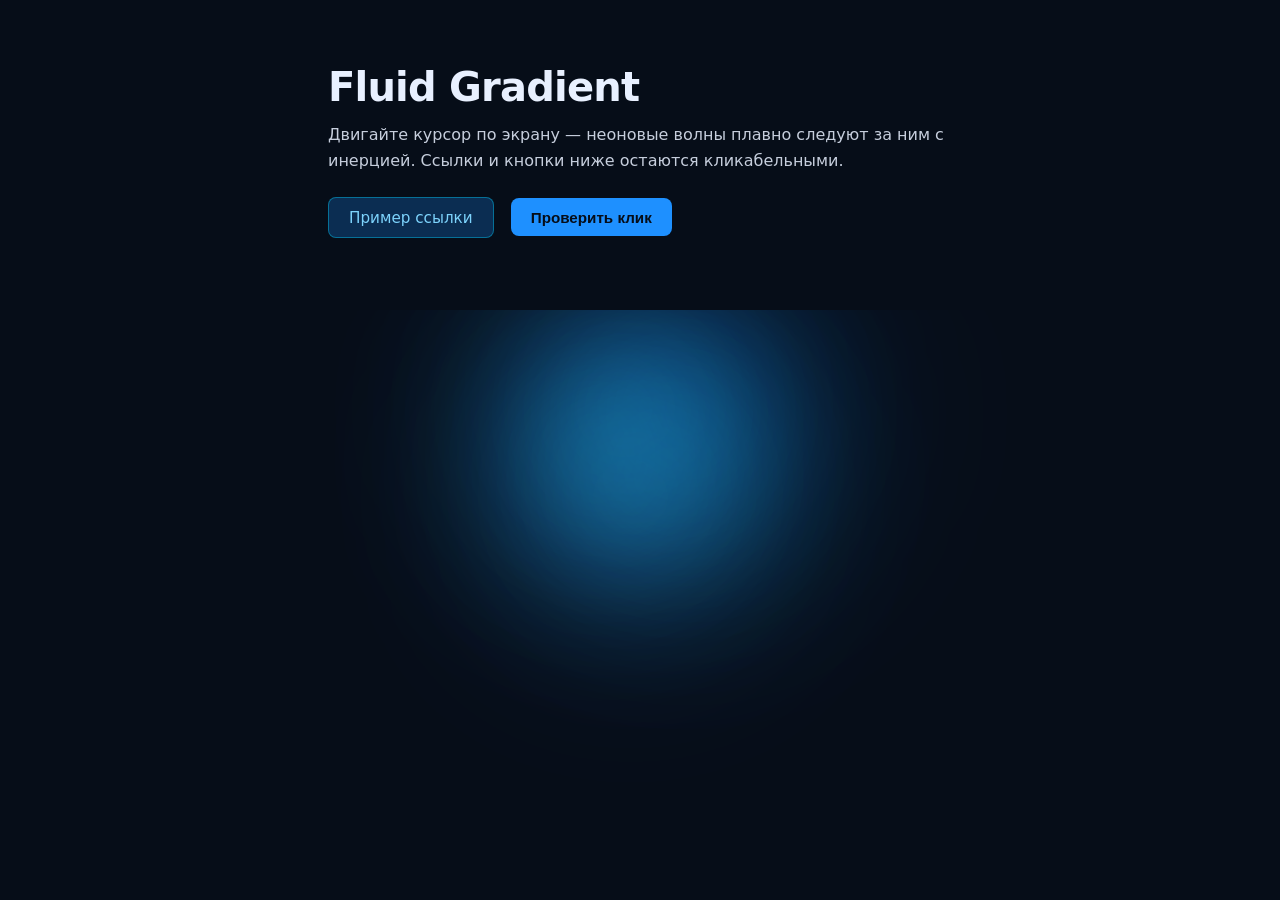
<file: fluid-background.html>
<!DOCTYPE html>
<html lang="ru">
<head>
  <meta charset="UTF-8">
  <meta name="viewport" content="width=device-width, initial-scale=1.0">
  <title>Fluid Gradient — интерактивный фон</title>
  <style>
    /* === Базовая вёрстка: контент поверх, фон под ним === */
    *, *::before, *::after { box-sizing: border-box; margin: 0; padding: 0; }

    html, body {
      min-height: 100%;
      font-family: system-ui, -apple-system, "Segoe UI", sans-serif;
      color: #e8f0ff;
      background: #060d18; /* запасной цвет, если canvas не загрузится */
    }

    /* Канвас на весь экран, не перехватывает клики (pointer-events: none) */
    #fluid-canvas {
      position: fixed;
      top: 0;
      left: 0;
      width: 100vw;
      height: 100vh;
      z-index: -1;
      display: block;
      pointer-events: none;
    }

    /* Демо-контент: всё кликабельно, т.к. canvas не ловит события */
    .demo-content {
      position: relative;
      z-index: 1;
      max-width: 42rem;
      margin: 0 auto;
      padding: 4rem 1.5rem;
    }

    .demo-content h1 {
      font-size: clamp(1.75rem, 4vw, 2.5rem);
      font-weight: 600;
      letter-spacing: -0.02em;
      margin-bottom: 0.75rem;
    }

    .demo-content p {
      line-height: 1.6;
      opacity: 0.85;
      margin-bottom: 1.5rem;
    }

    .demo-content a,
    .demo-content button {
      display: inline-block;
      margin-right: 0.75rem;
      margin-bottom: 0.5rem;
      padding: 0.65rem 1.25rem;
      border-radius: 0.5rem;
      font-size: 0.95rem;
      text-decoration: none;
      cursor: pointer;
      transition: background 0.2s, transform 0.15s;
    }

    .demo-content a {
      background: rgba(30, 144, 255, 0.25);
      border: 1px solid rgba(0, 212, 255, 0.4);
      color: #7dd3fc;
    }

    .demo-content a:hover {
      background: rgba(30, 144, 255, 0.4);
      transform: translateY(-1px);
    }

    .demo-content button {
      background: #1e90ff;
      border: none;
      color: #060d18;
      font-weight: 600;
    }

    .demo-content button:hover {
      background: #00d4ff;
      transform: translateY(-1px);
    }
  </style>
</head>
<body>

  <!-- Фоновый слой: только отрисовка, без pointer-events -->
  <canvas id="fluid-canvas" aria-hidden="true"></canvas>

  <!-- Пример контента — переносите свою разметку поверх canvas -->
  <main class="demo-content">
    <h1>Fluid Gradient</h1>
    <p>
      Двигайте курсор по экрану — неоновые волны плавно следуют за ним
      с инерцией. Ссылки и кнопки ниже остаются кликабельными.
    </p>
    <a href="https://example.com">Пример ссылки</a>
    <button type="button" onclick="alert('Кнопка работает!')">Проверить клик</button>
  </main>

  <script>
  (function () {
    'use strict';

    // ─── Настройки палитры и физики (удобно менять при переносе) ───
    const CONFIG = {
      bgColor: '#060d18',           // глубокий мутно-синий фон
      blobColors: [
        'rgba(0, 180, 255, 0.55)',
        'rgba(30, 144, 255, 0.45)',
        'rgba(0, 120, 255, 0.5)',
        'rgba(0, 212, 255, 0.35)',
        'rgba(50, 130, 255, 0.4)',
      ],
      blobCount: 5,
      blurPx: 72,                   // размытие «пятен» для мягких переходов
      spring: 0.018,                // жёсткость пружины к цели (курсор)
      friction: 0.92,               // трение / затухание скорости (инерция)
      ambientSpeed: 0.00035,        // фоновое переливание без движения мыши
      mouseInfluence: 0.72,         // насколько цель смещена к курсору (0–1)
      baseRadiusRatio: 0.28,        // размер пятна относительно min(ширина, высота)
    };

    const canvas = document.getElementById('fluid-canvas');
    const ctx = canvas.getContext('2d', { alpha: false });

    let width = 0;
    let height = 0;
    let dpr = 1;
    let time = 0;
    let rafId = null;

    // Целевая позиция курсора (сглаженная) и «сырая» позиция
    const pointer = {
      x: 0,
      y: 0,
      tx: 0,
      ty: 0,
      active: false,
    };

    /** @type {Array<{x:number,y:number,vx:number,vy:number,phase:number,orbit:number,radius:number,color:string}>} */
    let blobs = [];

    // ─── Ресайз с учётом devicePixelRatio ───
    function resize() {
      dpr = Math.min(window.devicePixelRatio || 1, 2);
      width = window.innerWidth;
      height = window.innerHeight;
      canvas.width = Math.floor(width * dpr);
      canvas.height = Math.floor(height * dpr);
      canvas.style.width = width + 'px';
      canvas.style.height = height + 'px';
      ctx.setTransform(dpr, 0, 0, dpr, 0, 0);
      initBlobs();
    }

    function initBlobs() {
      const minSide = Math.min(width, height);
      const baseR = minSide * CONFIG.baseRadiusRatio;

      blobs = [];
      for (let i = 0; i < CONFIG.blobCount; i++) {
        const angle = (i / CONFIG.blobCount) * Math.PI * 2;
        const dist = minSide * 0.15;
        blobs.push({
          x: width * 0.5 + Math.cos(angle) * dist,
          y: height * 0.5 + Math.sin(angle) * dist,
          vx: 0,
          vy: 0,
          phase: angle,
          orbit: 0.12 + (i % 3) * 0.06,
          radius: baseR * (0.75 + (i % 3) * 0.15),
          color: CONFIG.blobColors[i % CONFIG.blobColors.length],
        });
      }

      pointer.x = pointer.tx = width * 0.5;
      pointer.y = pointer.ty = height * 0.5;
    }

    // ─── Указатель: слушаем window, canvas не нужен (pointer-events: none) ───
    function setPointer(clientX, clientY) {
      pointer.tx = clientX;
      pointer.ty = clientY;
      pointer.active = true;
    }

    window.addEventListener('mousemove', (e) => setPointer(e.clientX, e.clientY));
    window.addEventListener('touchmove', (e) => {
      if (e.touches[0]) {
        setPointer(e.touches[0].clientX, e.touches[0].clientY);
      }
    }, { passive: true });

    window.addEventListener('mouseleave', () => {
      pointer.active = false;
    });

    window.addEventListener('touchend', () => {
      pointer.active = false;
    });

    // ─── Физика: пружина + трение + автономное движение ───
    function updateBlob(blob, index) {
      const t = time * CONFIG.ambientSpeed;

      // Центр экрана + орбита + влияние курсора (с инерцией у цели pointer)
      const ambientX = width * 0.5
        + Math.cos(t * 80 + blob.phase) * width * blob.orbit * 0.35
        + Math.sin(t * 50 + blob.phase * 2) * width * blob.orbit * 0.2;

      const ambientY = height * 0.5
        + Math.sin(t * 70 + blob.phase) * height * blob.orbit * 0.35
        + Math.cos(t * 45 + blob.phase) * height * blob.orbit * 0.2;

      const influence = pointer.active ? CONFIG.mouseInfluence : CONFIG.mouseInfluence * 0.35;
      const targetX = ambientX + (pointer.x - ambientX) * influence;
      const targetY = ambientY + (pointer.y - ambientY) * influence;

      // Пружинная сила к цели
      const ax = (targetX - blob.x) * CONFIG.spring;
      const ay = (targetY - blob.y) * CONFIG.spring;

      blob.vx = (blob.vx + ax) * CONFIG.friction;
      blob.vy = (blob.vy + ay) * CONFIG.friction;
      blob.x += blob.vx;
      blob.y += blob.vy;
    }

    // Плавное следование «цели» курсора (дополнительный easing)
    function updatePointer() {
      const ease = pointer.active ? 0.12 : 0.04;
      pointer.x += (pointer.tx - pointer.x) * ease;
      pointer.y += (pointer.ty - pointer.y) * ease;

      // Когда мышь ушла — цель медленно возвращается к центру
      if (!pointer.active) {
        pointer.tx += (width * 0.5 - pointer.tx) * 0.02;
        pointer.ty += (height * 0.5 - pointer.ty) * 0.02;
      }
    }

    // ─── Отрисовка одного светящегося пятна ───
    function drawBlob(blob) {
      const g = ctx.createRadialGradient(
        blob.x, blob.y, 0,
        blob.x, blob.y, blob.radius
      );
      g.addColorStop(0, blob.color);
      g.addColorStop(0.35, blob.color.replace(/[\d.]+\)$/, '0.15)'));
      g.addColorStop(1, 'rgba(0, 0, 0, 0)');

      ctx.fillStyle = g;
      ctx.beginPath();
      ctx.arc(blob.x, blob.y, blob.radius, 0, Math.PI * 2);
      ctx.fill();
    }

    function render() {
      time = performance.now();

      updatePointer();
      blobs.forEach((b, i) => updateBlob(b, i));

      // Фон
      ctx.filter = 'none';
      ctx.globalCompositeOperation = 'source-over';
      ctx.fillStyle = CONFIG.bgColor;
      ctx.fillRect(0, 0, width, height);

      // Светящиеся пятна с размытием и аддитивным смешением
      ctx.filter = `blur(${CONFIG.blurPx}px)`;
      ctx.globalCompositeOperation = 'screen';

      blobs.forEach(drawBlob);

      // Лёгкая неоновая «волна» — вытянутое пятно по направлению движения курсора
      drawTrailWave();

      ctx.filter = 'none';
      ctx.globalCompositeOperation = 'source-over';

      rafId = requestAnimationFrame(render);
    }

    /** Дополнительные линии/волны в сторону движения (инерция скорости) */
    let trailVx = 0;
    let trailVy = 0;

    function drawTrailWave() {
      const dx = pointer.x - width * 0.5;
      const dy = pointer.y - height * 0.5;
      trailVx += (dx * 0.002 - trailVx) * 0.08;
      trailVy += (dy * 0.002 - trailVy) * 0.08;

      const speed = Math.hypot(trailVx, trailVy);
      if (speed < 0.5) return;

      const len = Math.min(width, height) * 0.35;
      const nx = trailVx / speed;
      const ny = trailVy / speed;
      const cx = pointer.x;
      const cy = pointer.y;

      const g = ctx.createLinearGradient(
        cx - nx * len, cy - ny * len,
        cx + nx * len, cy + ny * len
      );
      g.addColorStop(0, 'rgba(0, 0, 0, 0)');
      g.addColorStop(0.35, 'rgba(0, 212, 255, 0.25)');
      g.addColorStop(0.5, 'rgba(30, 144, 255, 0.45)');
      g.addColorStop(0.65, 'rgba(0, 212, 255, 0.25)');
      g.addColorStop(1, 'rgba(0, 0, 0, 0)');

      ctx.fillStyle = g;
      ctx.beginPath();
      ctx.ellipse(cx, cy, len * 0.5, len * 0.12, Math.atan2(ny, nx), 0, Math.PI * 2);
      ctx.fill();
    }

    // ─── Запуск / остановка (для переноса в SPA при необходимости) ───
    function start() {
      if (rafId) cancelAnimationFrame(rafId);
      resize();
      render();
    }

    function stop() {
      if (rafId) {
        cancelAnimationFrame(rafId);
        rafId = null;
      }
    }

    window.addEventListener('resize', resize);
    document.addEventListener('visibilitychange', () => {
      if (document.hidden) stop();
      else start();
    });

    start();

    // Экспорт API для встраивания на другие страницы:
    // window.FluidBackground = { start, stop, CONFIG };
    window.FluidBackground = { start, stop, CONFIG, canvas };
  })();
  </script>
</body>
</html>
</file>
<file: styles.css>
/* Мобильные телефоны: плавный скролл по якорям каталога → прайс */
@media (max-width: 768px) {
  html {
    scroll-behavior: smooth;
  }
}

:root{
  --scroll-bg0: rgb(14, 16, 20);
  --scroll-bg1: rgb(21, 25, 32);
  --scroll-glow1: rgba(201, 168, 108, 0.12);
  --scroll-glow2: rgba(139, 115, 85, 0.1);
  --scroll-offset: 96px;

  --bg0: var(--scroll-bg0);
  --bg1: var(--scroll-bg1);
  --card: rgba(255, 255, 255, 0.05);
  --card2: rgba(255, 255, 255, 0.07);
  --stroke: rgba(255, 255, 255, 0.1);
  --text: #eceae6;
  --muted: rgba(236, 234, 230, 0.76);
  --muted2: rgba(236, 234, 230, 0.52);
  --primary: #c9a86c;
  --primary-hover: #d8bc82;
  --primary2: #8b7355;
  --accent-soft: rgba(201, 168, 108, 0.14);
  --accent-border: rgba(201, 168, 108, 0.32);
  --ok: #6db88a;
  --warn: #d4b06a;
  --shadow: 0 18px 60px rgba(0, 0, 0, 0.42);
  --radius: 18px;
  --radius2: 26px;
  --gold-text-gradient: linear-gradient(
    110deg,
    #8b6914 0%,
    #b8860b 14%,
    #c9a86c 28%,
    #f0dfa0 42%,
    #d4af5f 56%,
    #c9a86c 70%,
    #e8d4a8 84%,
    #b8860b 100%
  );
}

*{ box-sizing:border-box; }

/* Золотой перелив текста — как на логотипе (манипулятор) */
.brand__title,
.hero__title,
.section__title,
.footer__title,
.hero__title-accent{
  background-image: var(--gold-text-gradient);
  background-size: 220% auto;
  background-position: 0% center;
  -webkit-background-clip: text;
  background-clip: text;
  color: transparent;
  -webkit-text-fill-color: transparent;
  animation: gold-text-shimmer 7s ease-in-out infinite;
}
@keyframes gold-text-shimmer{
  0%, 100%{ background-position: 0% center; }
  50%{ background-position: 100% center; }
}
@media (prefers-reduced-motion: reduce){
  .brand__title,
  .hero__title,
  .section__title,
  .footer__title,
  .hero__title-accent{
    animation: none;
    background-position: 42% center;
  }
}
html{
  min-height:100%;
  overflow-x:clip;
  max-width:100%;
  scroll-padding-top: var(--scroll-offset);
}
body{
  margin:0;
  min-height:100%;
  font-family: ui-sans-serif, system-ui, -apple-system, Segoe UI, Roboto, Arial, "Noto Sans", "Liberation Sans", sans-serif;
  background: transparent;
  color:var(--text);
  overflow-x:clip;
  max-width:100%;
  -webkit-overflow-scrolling: touch;
  touch-action:pan-y;
}

/* Тёмная подложка под .page-bg (без синей анимации шара) */
#fluid-canvas {
  position: fixed;
  top: 0;
  left: 0;
  width: 100%;
  height: 100%;
  max-width:100%;
  z-index: -2;
  display: block;
  pointer-events: none;
}

.page-bg{
  position: fixed;
  inset: 0;
  z-index: -1;
  pointer-events: none;
  background:
    radial-gradient(1200px 700px at 15% -10%, var(--scroll-glow1), transparent 55%),
    radial-gradient(900px 600px at 90% 0%, var(--scroll-glow2), transparent 48%);
  will-change: background;
}

.skip-link{
  position:absolute;
  left:-999px;
  top:auto;
  width:1px;
  height:1px;
  overflow:hidden;
}
.skip-link:focus{
  left:16px;
  top:16px;
  width:auto;
  height:auto;
  padding:10px 14px;
  z-index:9999;
  background:#000;
  border:1px solid var(--stroke);
  border-radius:12px;
}

main{
  position: relative;
  z-index: 0;
  max-width:100%;
  overflow-x:clip;
}

.container{
  width:100%;
  max-width:1160px;
  margin-inline:auto;
  padding-inline:16px;
  box-sizing:border-box;
}

.topbar{
  position:sticky;
  top:0;
  z-index:50;
  backdrop-filter: blur(12px);
  background: rgba(12, 14, 18, 0.72);
  border-bottom: 1px solid rgba(255, 255, 255, 0.07);
}
.topbar__inner{
  padding: 14px 0;
  display:flex;
  align-items:center;
  gap: 14px;
}

.brand{
  display:flex;
  align-items:center;
  gap: 12px;
  min-width: 240px;
}
.brand__logo{
  height: 48px;
  width: auto;
  max-width: 140px;
  object-fit: contain;
  flex-shrink: 0;
  display: block;
  border-radius: 8px;
}
.brand__title{ font-weight:850; font-size:14px; }
.brand__subtitle{ color:var(--muted2); font-size:12px; margin-top:2px; }

.topnav{
  display:flex;
  gap: 18px;
  align-items:center;
  flex: 1;
}
.topnav a{
  color:var(--muted);
  text-decoration:none;
  font-size:14px;
}
.topnav a:hover{
  color:var(--text);
}

.topbar__cta{
  display:flex;
  flex-direction:row;
  align-items:stretch;
  gap:8px;
}
.topbar__cta-row{
  display:flex;
  flex-direction:row;
  align-items:stretch;
  gap:8px;
}
.route-chip{
  display:flex;
  align-items:center;
  gap:10px;
  padding:10px 14px;
  border-radius:14px;
  border:1px solid rgba(216, 188, 130, 0.55);
  background:linear-gradient(135deg, rgba(201, 168, 108, 0.28), rgba(139, 115, 85, 0.18));
  text-decoration:none;
  color:var(--text);
  box-shadow: 0 8px 24px rgba(0, 0, 0, 0.22);
  transition:border-color .2s ease, background .2s ease, transform .15s ease, box-shadow .2s ease;
}
.route-chip:hover{
  transform: translateY(-1px);
  border-color:rgba(216, 188, 130, 0.72);
  background:linear-gradient(135deg, rgba(216, 188, 130, 0.34), rgba(155, 128, 92, 0.22));
  box-shadow: 0 12px 28px rgba(0, 0, 0, 0.28);
}
.route-chip__icon{
  flex:0 0 auto;
  display:flex;
  align-items:center;
  justify-content:center;
  width:34px;
  height:34px;
  border-radius:12px;
  color:var(--primary-hover);
  background:rgba(0,0,0,.16);
  border:1px solid rgba(255,255,255,.1);
}
.route-chip__text{
  display:flex;
  flex-direction:column;
  gap:2px;
  min-width:0;
}
.route-chip__label{
  font-size:11px;
  color:var(--primary);
  font-weight:700;
  letter-spacing:.03em;
  text-transform:uppercase;
}
.route-chip__value{
  font-weight:900;
  font-size:14px;
  color:#f8f4ec;
  line-height:1.15;
  white-space:nowrap;
}
.cart-chip{
  display:flex;
  flex-direction:column;
  justify-content:center;
  gap:2px;
  padding:10px 12px;
  border-radius:14px;
  border:1px solid var(--accent-border);
  background:linear-gradient(135deg, rgba(201, 168, 108, 0.12), rgba(255, 255, 255, 0.04));
  text-decoration:none;
  color:var(--text);
  min-width:88px;
  transition:border-color .2s ease, background .2s ease;
}
.cart-chip:hover{
  border-color:rgba(216, 188, 130, 0.45);
  background:linear-gradient(135deg, rgba(201, 168, 108, 0.18), rgba(255, 255, 255, 0.06));
}
.cart-chip__label{
  font-size:12px;
  color:var(--primary);
  font-weight:700;
  letter-spacing:.02em;
}
.cart-chip__count{
  font-weight:950;
  font-size:16px;
  color:var(--primary);
  font-variant-numeric:tabular-nums;
}
.phone-chip{
  display:flex;
  flex-direction:column;
  gap:2px;
  padding:10px 12px;
  border-radius: 14px;
  border: 1px solid var(--accent-border);
  background: linear-gradient(135deg, rgba(201, 168, 108, 0.12), rgba(255, 255, 255, 0.04));
  text-decoration:none;
  color:var(--text);
  transition: border-color 0.2s ease, background 0.2s ease;
}
.phone-chip:hover{
  border-color: rgba(216, 188, 130, 0.45);
  background: linear-gradient(135deg, rgba(201, 168, 108, 0.18), rgba(255, 255, 255, 0.06));
}
.phone-chip__label{
  font-size:12px;
  color: var(--primary);
  font-weight: 700;
  letter-spacing: 0.02em;
}
.phone-chip__value{
  display:flex;
  align-items:baseline;
  white-space:nowrap;
  font-weight:800;
  font-size:14px;
  color: #f5f0e8;
  font-variant-numeric: tabular-nums;
  line-height:1.2;
}
.phone-chip__value-main,
.phone-chip__value-end{
  font-weight:800;
  font-size:14px;
}
.price-cell__row{
  display:flex;
  align-items:center;
  flex-wrap:wrap;
  gap:10px;
  min-width:0;
}
.tile-preview{
  width:128px;
  height:128px;
  object-fit:cover;
  object-position:center;
  border-radius:16px;
  border:1px solid rgba(255,255,255,.16);
  flex-shrink:0;
  background:rgba(0,0,0,.18);
  box-shadow:0 4px 14px rgba(0,0,0,.25);
  filter:contrast(1.05) saturate(1.06);
  image-rendering:auto;
}
.subprices__row-main .tile-preview{
  width:128px;
  height:128px;
}
#prices-curb .subprices__row-main{
  align-items:center;
  flex-wrap:wrap;
}
#prices-curb .subprices__row-main .tile-preview{
  margin-left:auto;
  flex-shrink:0;
}
.cart-item__details{
  margin-bottom:4px;
}
.cart-item__specs{
  margin:0;
  display:flex;
  flex-direction:column;
  gap:8px;
}
.cart-item__spec{
  display:grid;
  grid-template-columns:minmax(148px, 46%) 1fr;
  gap:8px 14px;
  align-items:center;
  font-size:14px;
  line-height:1.4;
}
.cart-item__spec dt{
  margin:0;
  color:var(--muted2);
  font-weight:800;
  font-size:13px;
  white-space:nowrap;
}
.cart-item__spec dd{
  margin:0;
  font-weight:900;
  color:var(--text);
  text-align:left;
}
.cart-item__spec dd code{
  font-family:ui-monospace, Consolas, monospace;
  font-size:12px;
  font-weight:800;
  color:var(--primary);
  word-break:break-all;
}
.cart-item__spec--price dd,
.cart-item__spec--sum dd,
.cart-item__sum{
  color:var(--primary);
}
.cart-item__spec--qty dd{
  min-width:0;
}
.cart-item__meta{
  display:none;
}
.subprices__row-main{
  display:flex;
  align-items:center;
  justify-content:space-between;
  gap:10px;
  width:100%;
}
.btn--buy{
  width:100%;
  margin-top:10px;
  padding:9px 12px;
  font-size:13px;
  border-radius:12px;
}
.gallery-card__buy{
  margin-top:auto;
  width:100%;
}
.gallery-card__actions{
  margin-top:12px;
  display:flex;
  flex-direction:column;
  gap:8px;
}
.cart-item__qty-label{
  display:block;
  margin-bottom:8px;
  color:var(--muted2);
  font-size:12px;
  font-weight:800;
}
#order{
  scroll-margin-top:88px;
}
.order-open-btn{
  width:100%;
  max-width:420px;
  padding:16px 24px;
  font-size:17px;
}
.order-fs{
  position:fixed;
  inset:0;
  z-index:200000;
  display:flex;
  align-items:stretch;
  justify-content:center;
  padding:0;
  box-sizing:border-box;
  opacity:0;
  visibility:hidden;
  pointer-events:none;
  transition:opacity .4s ease, visibility .4s ease;
}
.order-fs.is-open{
  opacity:1;
  visibility:visible;
  pointer-events:auto;
}
.order-fs__backdrop{
  position:absolute;
  inset:0;
  background:
    radial-gradient(900px 520px at 12% -8%, rgba(201,168,108,.2), transparent 55%),
    radial-gradient(700px 480px at 92% 8%, rgba(61,124,255,.12), transparent 50%),
    rgba(6,8,14,.88);
  backdrop-filter:blur(14px);
  -webkit-backdrop-filter:blur(14px);
}
.order-fs__dialog{
  position:relative;
  z-index:1;
  display:flex;
  flex-direction:column;
  width:100%;
  max-width:760px;
  max-height:100%;
  margin:0 auto;
  background:linear-gradient(165deg, rgba(24,30,48,.98) 0%, rgba(12,14,20,.99) 100%);
  border-left:1px solid rgba(255,255,255,.1);
  border-right:1px solid rgba(255,255,255,.1);
  box-shadow:0 40px 120px rgba(0,0,0,.65);
  transform:translateY(24px) scale(.98);
  transition:transform .45s cubic-bezier(.22,1,.36,1);
}
.order-fs.is-open .order-fs__dialog{
  transform:translateY(0) scale(1);
}
.order-fs__header{
  flex-shrink:0;
  display:flex;
  align-items:center;
  justify-content:space-between;
  gap:12px;
  padding:18px 18px 14px;
  border-bottom:1px solid rgba(201,168,108,.22);
  background:linear-gradient(180deg, rgba(201,168,108,.1) 0%, transparent 100%);
}
.order-fs__brand{
  display:flex;
  align-items:center;
  gap:14px;
  min-width:0;
}
.order-fs__logo{
  width:52px;
  height:52px;
  border-radius:14px;
  border:1px solid rgba(255,255,255,.14);
  flex-shrink:0;
}
.order-fs__title{
  margin:0;
  font-size:clamp(1.35rem, 4.5vw, 1.75rem);
  font-weight:950;
  line-height:1.15;
  color:#fff;
  letter-spacing:.02em;
}
.order-fs__tagline{
  margin:4px 0 0;
  font-size:12px;
  font-weight:700;
  color:var(--muted);
}
.order-fs__close{
  flex-shrink:0;
  width:44px;
  height:44px;
  border-radius:12px;
  border:1px solid rgba(255,255,255,.16);
  background:rgba(255,255,255,.06);
  color:var(--text);
  font-size:28px;
  line-height:1;
  cursor:pointer;
  transition:background .15s ease, border-color .15s ease;
}
.order-fs__close:hover{
  border-color:var(--accent-border);
  background:rgba(201,168,108,.14);
}
.order-fs__body{
  flex:1;
  overflow-y:auto;
  overflow-x:hidden;
  padding:16px 18px 28px;
  -webkit-overflow-scrolling:touch;
}
.order-fs__intro{
  margin:0 0 16px;
  text-align:center;
  font-size:14px;
  font-weight:700;
  color:var(--muted);
  line-height:1.45;
}
.order-layout--fullscreen{
  gap:0;
}
.order-checkout-card{
  border-radius:var(--radius2);
  border:1px solid rgba(201,168,108,.28);
  background:linear-gradient(165deg, rgba(28,36,58,.92) 0%, rgba(14,18,28,.96) 100%);
  box-shadow:0 16px 40px rgba(0,0,0,.28);
  overflow:hidden;
}
.order-layout--fullscreen .order-checkout{
  display:flex;
  flex-direction:column;
  gap:0;
  margin-top:0;
  opacity:1;
  transform:none;
}
.order-layout--fullscreen .order-checkout.is-visible{
  opacity:1;
  transform:none;
}
.order-layout--fullscreen .order-checkout.is-visible .order-cart{
  order:1;
}
.order-layout--fullscreen .order-checkout.is-visible .order-checkout-fd{
  order:3;
  width:calc(100% - 28px);
  max-width:600px;
  margin:0 auto 14px;
}
.order-layout--fullscreen .order-checkout.is-visible .order-selected{
  order:0;
}
.order-layout--fullscreen .order-form{
  margin-top:0;
  padding:10px 14px 18px;
  border-radius:0;
  border:none;
  background:transparent;
}
.order-layout--fullscreen .order-cart{
  margin-top:0;
  padding-top:0;
  border-top:none;
}
.order-layout--fullscreen .order-cart__head{
  margin-top:0;
  padding-top:8px;
  border-top:1px solid rgba(255,255,255,.1);
}
body.order-fs-open{
  overflow:hidden;
}
@media (min-width:769px){
  .order-fs{
    padding:20px;
    align-items:center;
  }
  .order-fs__dialog{
    max-height:min(94vh, 920px);
    border-radius:var(--radius2);
    border:1px solid rgba(255,255,255,.12);
  }
}
@media (max-width:768px){
  .order-fs__header{
    padding:14px 14px 12px;
  }
  .order-fs__body{
    padding:12px 14px 24px;
  }
  .order-fs__logo{
    width:44px;
    height:44px;
  }
}
@media (prefers-reduced-motion:reduce){
  .order-fs,
  .order-fs__dialog{
    transition:none;
  }
}
.order-layout{
  display:grid;
  grid-template-columns:1fr;
  gap:16px;
}
.order-pay-mode{
  border-radius:var(--radius2);
  border:1px solid rgba(255,255,255,.12);
  background:rgba(255,255,255,.04);
  padding:18px;
}
.order-pay-mode__title{
  margin:0 0 12px;
  font-size:15px;
  font-weight:950;
  color:var(--text);
}
.order-pay-mode__buttons{
  display:grid;
  grid-template-columns:1fr 1fr;
  gap:10px;
}
.order-cash-info{
  opacity:0;
  transform:translateY(14px);
  transition:opacity .5s ease, transform .5s ease;
}
.order-cash-info.is-open{
  opacity:1;
  transform:translateY(0);
}
.order-cash-info.is-open .order-cash-info__panel{
  animation:order-pay-fade-in .55s ease both;
}
.order-cash-info__panel{
  display:flex;
  flex-direction:column;
  gap:14px;
  padding:20px;
  border-radius:var(--radius2);
  border:1px solid rgba(201,168,108,.28);
  background:linear-gradient(165deg, rgba(42,36,28,.95) 0%, rgba(18,20,26,.98) 100%);
  box-shadow:0 20px 50px rgba(0,0,0,.4);
}
.order-cash-info__title{
  margin:0;
  font-size:clamp(1.05rem, 4vw, 1.3rem);
  font-weight:950;
  line-height:1.3;
  color:#fff;
  text-align:center;
}
.order-cash-info__lead{
  margin:0;
  font-size:clamp(.92rem, 3.2vw, 1rem);
  font-weight:800;
  line-height:1.5;
  color:var(--muted);
  text-align:center;
}
.order-cash-info__list{
  margin:0;
  padding:0 0 0 1.1em;
  display:flex;
  flex-direction:column;
  gap:10px;
  color:var(--text);
  font-size:clamp(.9rem, 3.1vw, .98rem);
  font-weight:700;
  line-height:1.5;
}
.order-cash-info__list strong{
  color:var(--primary);
  font-weight:950;
}
.order-cash-info__note{
  margin:0;
  padding:12px 14px;
  border-radius:12px;
  border:1px solid rgba(255,255,255,.1);
  background:rgba(255,255,255,.05);
  color:var(--muted2);
  font-size:13px;
  font-weight:700;
  line-height:1.45;
  text-align:center;
}
.order-pay-mode__btn{
  padding:14px 12px;
  border-radius:12px;
  border:1px solid rgba(255,255,255,.16);
  background:rgba(0,0,0,.18);
  color:var(--text);
  font:inherit;
  font-size:15px;
  font-weight:900;
  cursor:pointer;
  transition:border-color .15s ease, background .15s ease, box-shadow .15s ease;
  touch-action:manipulation;
  -webkit-tap-highlight-color:transparent;
  user-select:none;
}
.order-pay-mode__btn:hover{
  border-color:var(--accent-border);
}
.order-pay-mode__btn.is-active{
  border-color:var(--accent-border);
  background:linear-gradient(135deg, rgba(61,124,255,.28) 0%, rgba(43,95,217,.22) 100%);
  box-shadow:0 8px 20px rgba(61,124,255,.18);
}
.order-pay-mode__hint{
  margin:12px 0 0;
  font-size:13px;
  line-height:1.45;
  color:var(--muted);
  font-weight:700;
}
.order-checkout{
  display:grid;
  gap:16px;
  opacity:0;
  transform:translateY(14px);
  transition:opacity .5s ease, transform .5s ease;
}
.order-checkout.is-visible{
  opacity:1;
  transform:translateY(0);
}
@media (prefers-reduced-motion: reduce){
  .order-checkout,
  .order-payment,
  .order-cash-info{
    transition:none;
    animation:none !important;
  }
  .order-payment__sber--pulse{
    animation:none !important;
  }
}
.order-selected__empty{
  margin:0;
  padding:16px;
  border-radius:var(--radius);
  border:1px dashed rgba(255,255,255,.18);
  color:var(--muted);
  font-weight:800;
}
.order-form{
  border-radius:var(--radius2);
  border:1px solid rgba(255,255,255,.12);
  background:rgba(255,255,255,.04);
  padding:18px;
}
.order-form__selected{
  margin-bottom:16px;
  padding-bottom:16px;
  border-bottom:1px dashed rgba(255,255,255,.14);
}
.order-product{
  display:flex;
  gap:14px;
  align-items:flex-start;
}
.order-product__img{
  width:72px;
  height:72px;
  object-fit:cover;
  border-radius:14px;
  border:1px solid rgba(255,255,255,.12);
  flex-shrink:0;
  background:rgba(0,0,0,.2);
}
.order-product__name{
  font-weight:950;
  line-height:1.35;
}
.order-product__meta{
  margin-top:8px;
  display:flex;
  flex-direction:column;
  gap:4px;
  color:var(--muted2);
  font-size:13px;
  font-weight:800;
}
.order-product__qty{
  margin-top:12px;
}
.order-product__qty-label{
  display:block;
  margin-bottom:8px;
  color:var(--muted2);
  font-size:12px;
  font-weight:800;
}
.qty-control{
  display:inline-flex;
  align-items:center;
  gap:8px;
}
.qty-control__btn{
  width:36px;
  height:36px;
  border-radius:12px;
  border:1px solid rgba(255,255,255,.16);
  background:rgba(0,0,0,.18);
  color:var(--text);
  font-size:18px;
  font-weight:900;
  cursor:pointer;
  line-height:1;
}
.qty-control__btn:hover{
  border-color:var(--accent-border);
}
.qty-control__input{
  width:112px;
  min-width:112px;
  height:36px;
  padding:0 8px;
  border-radius:12px;
  border:1px solid rgba(255,255,255,.14);
  background:rgba(0,0,0,.22);
  color:var(--text);
  text-align:center;
  font-weight:900;
  font-size:16px;
  font-variant-numeric:tabular-nums;
}
.order-product__total{
  margin-top:12px;
  font-weight:900;
}
.order-form__grid{
  display:grid;
  grid-template-columns:1fr 1fr;
  gap:12px;
}
.order-field{
  display:flex;
  flex-direction:column;
  gap:6px;
}
.order-field--full{
  grid-column:1 / -1;
}
.order-field__label{
  font-size:12px;
  font-weight:800;
  color:var(--muted2);
}
.order-field__input{
  width:100%;
  padding:11px 12px;
  border-radius:12px;
  border:1px solid rgba(255,255,255,.12);
  background:rgba(0,0,0,.16);
  color:var(--text);
  font:inherit;
  font-weight:700;
}
.order-field__input:focus{
  outline:none;
  border-color:var(--accent-border);
}
.order-field__textarea{
  resize:vertical;
  min-height:88px;
}
.order-field__optional{
  font-weight:600;
  color:var(--muted2);
}
.order-field__hint{
  margin:0;
  font-size:12px;
  line-height:1.45;
  color:var(--muted);
  font-weight:600;
}
.order-form__submit{
  margin-top:14px;
  width:100%;
}
@keyframes order-pay-fade-in{
  from{
    opacity:0;
    transform:translateY(18px);
  }
  to{
    opacity:1;
    transform:translateY(0);
  }
}
@keyframes order-pay-pulse{
  0%, 100%{
    box-shadow:0 10px 28px rgba(33,160,56,.34);
    transform:scale(1);
  }
  50%{
    box-shadow:0 14px 38px rgba(33,160,56,.52), 0 0 0 10px rgba(33,160,56,.12);
    transform:scale(1.015);
  }
}
.order-payment{
  display:flex;
  flex-direction:column;
  gap:12px;
  opacity:0;
  transform:translateY(14px);
  transition:opacity .5s ease, transform .5s ease;
}
.order-payment.is-open{
  opacity:1;
  transform:translateY(0);
}
.order-payment.is-open .order-payment__panel{
  animation:order-pay-fade-in .55s ease both;
}
.order-payment__success{
  margin:0;
  padding:12px 14px;
  border-radius:12px;
  border:1px solid rgba(109,184,138,.35);
  background:rgba(109,184,138,.12);
  color:#d8f0e2;
  font-size:14px;
  font-weight:800;
  line-height:1.45;
  text-align:center;
}
.order-payment__panel{
  display:flex;
  flex-direction:column;
  gap:14px;
  padding:20px;
  border-radius:var(--radius2);
  border:1px solid rgba(255,255,255,.14);
  background:linear-gradient(165deg, rgba(28,36,58,.96) 0%, rgba(14,18,28,.98) 100%);
  box-shadow:0 22px 56px rgba(0,0,0,.42);
}
.order-payment__title{
  margin:0;
  font-size:clamp(1.1rem, 4vw, 1.4rem);
  font-weight:950;
  line-height:1.3;
  color:#fff;
  text-align:center;
}
.order-payment__warn{
  margin:0;
  padding:14px 14px;
  border-radius:12px;
  border:1px solid rgba(245,176,66,.45);
  background:linear-gradient(135deg, rgba(245,176,66,.18) 0%, rgba(232,120,40,.12) 100%);
  color:#ffd76a;
  font-size:clamp(.95rem, 3.4vw, 1.08rem);
  font-weight:950;
  line-height:1.45;
  text-align:center;
  text-shadow:0 1px 0 rgba(0,0,0,.35);
}
.order-payment__flow{
  margin:0;
  padding:10px 12px;
  border-radius:10px;
  border:1px solid rgba(201,168,108,.22);
  background:rgba(201,168,108,.08);
  color:var(--muted);
  font-size:clamp(.88rem, 3vw, .98rem);
  font-weight:700;
  line-height:1.45;
  text-align:center;
}
.order-payment__flow strong{
  color:#e8d4a8;
}
.order-payment__steps{
  display:flex;
  flex-direction:column;
  gap:14px;
}
.order-payment__step{
  display:flex;
  gap:12px;
  align-items:flex-start;
}
.order-payment__step-num{
  flex-shrink:0;
  display:flex;
  align-items:center;
  justify-content:center;
  width:28px;
  height:28px;
  border-radius:50%;
  border:1px solid rgba(201,168,108,.45);
  background:rgba(201,168,108,.12);
  color:#e8d4a8;
  font-size:14px;
  font-weight:950;
  line-height:1;
}
.order-payment__step-body{
  flex:1;
  min-width:0;
  display:flex;
  flex-direction:column;
  gap:8px;
}
.order-payment__step-title{
  margin:0;
  font-size:clamp(.95rem, 3.2vw, 1.05rem);
  font-weight:900;
  color:#fff;
  line-height:1.3;
}
.order-payment__step-hint{
  margin:0;
  font-size:clamp(.8rem, 2.8vw, .9rem);
  font-weight:650;
  line-height:1.4;
  color:var(--muted);
}
.order-payment__pay-row{
  display:flex;
  gap:12px;
  align-items:center;
}
.order-payment__qr-mini{
  flex-shrink:0;
  margin:0;
  padding:6px;
  border-radius:12px;
  border:1px solid rgba(201,168,108,.28);
  background:rgba(255,255,255,.06);
  text-align:center;
  cursor:pointer;
  font:inherit;
  color:inherit;
  transition:border-color .15s ease, box-shadow .15s ease, transform .15s ease;
}
.order-payment__qr-mini:hover,
.order-payment__qr-mini:focus-visible{
  border-color:rgba(201,168,108,.5);
  box-shadow:0 0 0 2px rgba(201,168,108,.18);
  transform:scale(1.03);
}
.order-payment__qr-mini--open{
  border-color:rgba(33,160,56,.55);
  box-shadow:0 0 0 2px rgba(33,160,56,.25);
}
.order-payment__qr-mini .order-payment__qr-img{
  display:block;
  width:80px;
  height:80px;
  max-width:none;
  margin:0;
  border-radius:8px;
  object-fit:cover;
  background:#fff;
  pointer-events:none;
}
.order-payment__qr-caption{
  display:block;
  margin-top:4px;
  font-size:10px;
  font-weight:750;
  line-height:1.2;
  color:var(--muted);
  pointer-events:none;
}
.order-qr-lightbox{
  position:fixed;
  inset:0;
  z-index:210000;
  display:flex;
  align-items:center;
  justify-content:center;
  padding:20px;
  box-sizing:border-box;
}
.order-fs .order-qr-lightbox{
  z-index:5;
}
.order-qr-lightbox[hidden]{
  display:none !important;
}
.order-qr-lightbox.is-open{
  display:flex;
}
.order-qr-lightbox__backdrop{
  position:absolute;
  inset:0;
  margin:0;
  padding:0;
  border:none;
  background:rgba(0,0,0,.72);
  cursor:pointer;
}
.order-qr-lightbox__dialog{
  position:relative;
  z-index:1;
  max-width:min(92vw, 360px);
  padding:20px 18px 16px;
  border-radius:var(--radius2);
  border:1px solid rgba(201,168,108,.35);
  background:linear-gradient(165deg, rgba(28,36,58,.98) 0%, rgba(14,18,28,.99) 100%);
  box-shadow:0 24px 60px rgba(0,0,0,.55);
  text-align:center;
}
.order-qr-lightbox__close{
  position:absolute;
  top:8px;
  right:10px;
  width:40px;
  height:40px;
  border:none;
  border-radius:10px;
  background:rgba(255,255,255,.08);
  color:var(--text);
  font-size:1.5rem;
  line-height:1;
  cursor:pointer;
}
.order-qr-lightbox__close:hover{
  background:rgba(255,255,255,.14);
}
.order-qr-lightbox__title{
  margin:0 0 14px;
  padding-right:32px;
  font-size:1rem;
  font-weight:900;
}
.order-qr-lightbox__img{
  display:block;
  width:min(100%, 280px);
  height:auto;
  margin:0 auto;
  border-radius:14px;
  background:#fff;
  box-shadow:0 12px 32px rgba(0,0,0,.35);
}
.order-qr-lightbox__hint{
  margin:14px 0 0;
  font-size:.9rem;
  line-height:1.45;
  color:var(--muted);
}
.order-payment__pay-col{
  flex:1;
  min-width:0;
  display:flex;
  flex-direction:column;
  gap:6px;
}
.order-payment__step-hint--side{
  flex:1;
  min-width:0;
  align-self:center;
}
.order-payment__actions{
  display:flex;
  flex-direction:column;
  gap:10px;
}
.order-payment__send-order{
  display:flex;
  align-items:center;
  justify-content:center;
  width:100%;
  min-height:52px;
  padding:14px 16px;
  border-radius:12px;
  border:1px solid rgba(201,168,108,.45);
  background:linear-gradient(135deg, rgba(201,168,108,.35) 0%, rgba(201,168,108,.18) 100%);
  color:#fff8eb;
  font:inherit;
  font-size:clamp(15px, 3.6vw, 17px);
  font-weight:900;
  line-height:1.35;
  text-align:center;
  cursor:pointer;
  box-sizing:border-box;
  transition:filter .15s ease, opacity .15s ease;
  -webkit-tap-highlight-color:transparent;
}
.order-payment__send-order:hover:not(:disabled){
  filter:brightness(1.08);
}
.order-payment__send-order:disabled{
  opacity:.55;
  cursor:not-allowed;
}
.order-payment__send-order--done{
  opacity:1;
  border-color:rgba(109,184,138,.4);
  background:rgba(109,184,138,.18);
  color:#d8f0e2;
  cursor:default;
}
.order-payment__send-order--loading{
  opacity:.75;
  pointer-events:none;
}
.order-payment__sber--disabled{
  opacity:.4;
  pointer-events:none;
  cursor:not-allowed;
  animation:none !important;
  filter:none;
}
.order-payment__confirm{
  display:flex;
  align-items:center;
  justify-content:center;
  width:100%;
  min-height:52px;
  padding:14px 16px;
  border-radius:12px;
  border:1px solid rgba(201,168,108,.35);
  background:linear-gradient(135deg, rgba(201,168,108,.22) 0%, rgba(201,168,108,.1) 100%);
  color:#f5ecd8;
  font:inherit;
  font-size:clamp(14px, 3.6vw, 16px);
  font-weight:900;
  line-height:1.35;
  text-align:center;
  cursor:pointer;
  box-sizing:border-box;
  transition:filter .15s ease, opacity .15s ease, border-color .15s ease;
  -webkit-tap-highlight-color:transparent;
}
.order-payment__confirm:disabled{
  opacity:.45;
  cursor:not-allowed;
}
.order-payment__confirm--ready{
  border-color:rgba(33,160,56,.55);
  background:linear-gradient(135deg, #2ecc5a 0%, #21a038 55%, #1a8f30 100%);
  color:#fff;
  box-shadow:0 8px 22px rgba(33,160,56,.28);
  animation:order-pay-pulse 2.4s ease-in-out infinite;
}
.order-payment__confirm--ready:hover:not(:disabled){
  filter:brightness(1.07);
}
.order-payment__confirm--loading{
  opacity:.75;
  pointer-events:none;
}
.order-payment__mobile{
  display:flex;
  flex-direction:column;
}
.order-payment__sber{
  display:flex;
  align-items:center;
  justify-content:center;
  width:100%;
  min-height:58px;
  padding:16px 18px;
  border-radius:14px;
  border:1px solid rgba(33,160,56,.55);
  background:linear-gradient(135deg, #2ecc5a 0%, #21a038 55%, #1a8f30 100%);
  color:#fff;
  font:inherit;
  font-size:clamp(15px, 3.8vw, 17px);
  font-weight:900;
  line-height:1.35;
  text-align:center;
  text-decoration:none;
  box-shadow:0 10px 28px rgba(33,160,56,.34);
  transition:filter .15s ease, transform .15s ease;
  -webkit-tap-highlight-color:transparent;
  cursor:pointer;
  box-sizing:border-box;
}
.order-payment__sber--loading{
  opacity:.75;
  pointer-events:none;
}
.order-payment__sber--pulse{
  animation:order-pay-pulse 2.4s ease-in-out infinite;
}
.order-payment__sber:hover{
  filter:brightness(1.07);
  color:#fff;
}
.order-payment__sber:active{
  transform:scale(.98);
  animation:none;
}
.order-payment__desktop{
  display:flex;
  flex-direction:column;
  align-items:center;
  gap:14px;
  padding-top:4px;
  border-top:1px dashed rgba(255,255,255,.12);
  text-align:center;
}
.order-payment__qr-lead{
  margin:0;
  max-width:36em;
  font-size:clamp(.92rem, 3.2vw, 1rem);
  font-weight:800;
  line-height:1.5;
  color:var(--muted);
}
.order-payment__qr-frame{
  padding:12px;
  border-radius:18px;
  border:1px solid rgba(201,168,108,.28);
  background:linear-gradient(145deg, rgba(255,255,255,.08) 0%, rgba(255,255,255,.03) 100%);
  box-shadow:0 14px 36px rgba(0,0,0,.35), inset 0 0 0 1px rgba(255,255,255,.06);
}
.order-payment__qr-img{
  display:block;
  width:min(100%, 280px);
  height:auto;
  max-width:280px;
  margin:0 auto;
  border-radius:12px;
  background:#fff;
}
.order-payment.is-success .order-payment__panel{
  border-color:rgba(201,168,108,.38);
  box-shadow:0 24px 58px rgba(0,0,0,.48), 0 0 0 1px rgba(201,168,108,.14);
}
@media (min-width: 769px){
  .order-payment__panel{
    padding:22px;
  }
  .order-payment__desktop{
    padding-top:8px;
  }
}
@media (max-width: 768px){
  .order-payment__panel{
    padding:16px;
    gap:16px;
  }
  .order-payment__warn{
    font-size:1rem;
  }
  .order-payment__sber{
    min-height:54px;
    font-size:15px;
    padding:14px 12px;
  }
  .order-payment__pay-row{
    flex-wrap:wrap;
  }
  .order-payment__qr-mini .order-payment__qr-img{
    width:72px;
    height:72px;
  }
  .order-payment__desktop{
    padding-top:12px;
  }
}
.order-form__submit--loading{
  opacity:0.75;
  pointer-events:none;
  position:relative;
}
.order-form__submit--loading::after{
  content:'';
  position:absolute;
  right:16px;
  top:50%;
  width:18px;
  height:18px;
  margin-top:-9px;
  border:2px solid rgba(255,255,255,0.35);
  border-top-color:#fff;
  border-radius:50%;
  animation:sbp-spin 0.7s linear infinite;
}
.float-social{
  position:fixed;
  right:18px;
  bottom:18px;
  z-index:60;
  display:flex;
  flex-direction:column;
  gap:12px;
}
.float-social__btn{
  width:56px;
  height:56px;
  border-radius:999px;
  display:flex;
  align-items:center;
  justify-content:center;
  color:#fff;
  text-decoration:none;
  box-shadow:0 10px 28px rgba(0,0,0,.35);
  transition:transform .15s ease, box-shadow .15s ease;
}
.float-social__btn:hover{
  transform:translateY(-2px);
  box-shadow:0 14px 32px rgba(0,0,0,.42);
}
.float-social__btn--max{
  width:auto;
  min-width:56px;
  max-width:min(220px, calc(100vw - 36px));
  height:auto;
  min-height:56px;
  padding:10px 14px;
  background:linear-gradient(135deg, #4f46e5 0%, #7c3aed 100%);
}
.float-social__btn--max .float-social__label{
  font-size:11px;
  font-weight:900;
  letter-spacing:.02em;
  line-height:1.25;
  text-align:center;
  white-space:nowrap;
}
.float-social__btn--wa{
  background:#25D366;
}
.float-social__btn--tg{
  background:#229ED9;
}

.order-page-checkout{
  margin:20px 0 24px;
  max-width:720px;
}
.order-page-checkout .order-selected__empty{
  margin-bottom:0;
}
.order-page-checkout .order-cart{
  margin-bottom:0;
  padding:16px;
  border-radius:var(--radius2);
  border:1px solid rgba(201,168,108,.28);
  background:linear-gradient(165deg, rgba(28,36,58,.92) 0%, rgba(14,18,28,.96) 100%);
  box-shadow:0 12px 32px rgba(0,0,0,.22);
}
.order-cart{
  margin-bottom:16px;
  padding-bottom:16px;
  border-bottom:1px dashed rgba(255,255,255,.14);
}
.order-page-checkout .order-cart{
  border-bottom:none;
}
.order-page-checkout .order-checkout-fd{
  margin-top:20px;
  max-width:600px;
}
.order-checkout-fd__title{
  margin:0 0 12px;
  font-weight:950;
  font-size:16px;
  color:var(--text);
}
.order-page-checkout .order-checkout-widget.ars-fd-embed{
  margin-top:0;
}
.order-cart__head{
  display:flex;
  align-items:center;
  justify-content:space-between;
  gap:12px;
  margin-bottom:12px;
}
.order-cart__title{
  font-weight:950;
  font-size:16px;
}
.order-cart__clear{
  border:none;
  background:transparent;
  color:var(--muted2);
  font-weight:800;
  font-size:13px;
  cursor:pointer;
  text-decoration:underline;
}
.order-cart__clear:hover{ color:var(--text); }
.order-cart__items{
  display:flex;
  flex-direction:column;
  gap:12px;
}
.order-cart__totals{
  display:flex;
  flex-direction:column;
  gap:6px;
  margin-top:4px;
}
.order-cart__subline{
  display:flex;
  flex-wrap:wrap;
  align-items:baseline;
  gap:6px;
  font-size:14px;
  color:var(--muted);
}
.order-cart__subline b{
  color:var(--text);
  font-size:16px;
}
.order-cart__delivery-km{
  font-size:13px;
  color:var(--muted);
}
.order-cart__delivery-tariff{
  margin:2px 0 0;
  font-size:11px;
  line-height:1.45;
  color:var(--muted2);
  font-weight:500;
}
.order-delivery{
  grid-column:1 / -1;
  margin-top:-4px;
  padding:14px 16px;
  border-radius:14px;
  border:1px solid rgba(216, 188, 130, 0.22);
  background:rgba(216, 188, 130, 0.06);
}
.order-delivery__status{
  font-size:14px;
  color:var(--muted);
  margin-bottom:8px;
  min-height:1.2em;
}
.order-delivery__status--error{
  color:#f0a8a8;
}
.order-delivery__rows{
  display:flex;
  flex-direction:column;
  gap:8px;
}
.order-delivery__row{
  display:flex;
  flex-wrap:wrap;
  justify-content:space-between;
  gap:8px 16px;
  align-items:baseline;
}
.order-delivery__row--accent .order-delivery__value b{
  color:var(--accent);
  font-size:20px;
}
.order-delivery__label{
  font-size:14px;
  color:var(--muted);
}
.order-delivery__value b{
  font-size:18px;
}
.order-delivery__hint{
  margin:10px 0 0;
  font-size:12px;
  line-height:1.45;
  color:var(--muted);
}
.order-cart__grand{
  margin-top:16px;
  padding-top:12px;
  border-top:1px solid rgba(255,255,255,.1);
  font-weight:800;
  font-size:16px;
  color:var(--text);
}
.order-cart__grand b{
  font-size:22px;
  font-weight:900;
  letter-spacing:-0.02em;
}
.cart-item{
  display:grid;
  grid-template-columns:128px minmax(0, 1fr) auto;
  gap:12px;
  align-items:start;
  padding:12px;
  border-radius:16px;
  border:1px solid rgba(255,255,255,.10);
  background:rgba(0,0,0,.12);
  min-width:0;
  max-width:100%;
  box-sizing:border-box;
}
.cart-item__img{
  width:128px;
  height:128px;
  object-fit:cover;
  object-position:center;
  border-radius:14px;
  border:1px solid rgba(255,255,255,.12);
  filter:contrast(1.05) saturate(1.05);
}
.qty-control__input::placeholder{
  color:var(--muted);
  opacity:.85;
}
.cart-item__remove{
  width:32px;
  height:32px;
  border-radius:10px;
  border:1px solid rgba(255,255,255,.14);
  background:rgba(0,0,0,.2);
  color:var(--muted);
  font-size:20px;
  line-height:1;
  cursor:pointer;
}
.cart-item__remove:hover{
  color:var(--text);
  border-color:var(--accent-border);
}
.ukladka-request{
  scroll-margin-top:88px;
}
.ukladka-request__layout{
  display:grid;
  grid-template-columns:1.1fr .9fr;
  gap:14px;
  align-items:stretch;
}
.ukladka-request__card{
  border-radius:var(--radius2);
  border:1px solid rgba(255,255,255,.12);
  background:rgba(255,255,255,.04);
  box-shadow:var(--shadow);
  padding:18px;
  height:100%;
}
.ukladka-request__photo{
  margin:0;
  border-radius:var(--radius2);
  overflow:hidden;
  border:1px solid rgba(255,255,255,.12);
  box-shadow:var(--shadow);
}
.ukladka-request__photo img{
  display:block;
  width:100%;
  height:100%;
  min-height:320px;
  object-fit:cover;
}
.ukladka-request__title{
  margin:0;
}
.ukladka-request__text{
  margin-top:8px;
}
.ukladka-request__note{
  margin:10px 0 0;
  font-size:13px;
  line-height:1.45;
  color:var(--muted);
  font-weight:600;
}
.order-checkout-fd{
  order:4;
  width:100%;
  margin-top:12px;
}
.order-checkout-widget.ars-fd-embed,
.ukladka-request__card .ars-fd-embed{
  margin-top:18px;
  width:100%;
  max-width:600px;
  min-height:320px;
}
.order-checkout-widget iframe,
.ukladka-request__card .ars-fd-embed iframe{
  display:block !important;
  width:100% !important;
  max-width:100%;
  min-height:320px;
  border:0;
  background:transparent;
}
.ars-vpn-banner{
  position:relative;
  z-index:10040;
  display:flex;
  align-items:flex-start;
  gap:12px;
  padding:10px 16px;
  background:rgba(216, 188, 130, 0.16);
  border-bottom:1px solid rgba(216, 188, 130, 0.32);
  color:var(--text);
  font-size:13px;
  line-height:1.45;
}
.ars-vpn-banner[hidden]{
  display:none !important;
}
.ars-vpn-banner__text{
  margin:0;
  flex:1;
}
.ars-vpn-banner__text strong{
  color:var(--gold, #d8bc82);
  font-weight:900;
}
.ars-vpn-banner__close{
  flex:0 0 auto;
  border:none;
  background:transparent;
  color:var(--muted);
  font-size:22px;
  line-height:1;
  cursor:pointer;
  padding:0 2px;
}
.ars-vpn-banner__close:hover{
  color:var(--text);
}
.ars-fd-vpn-hint{
  margin:10px 0 0;
  padding:10px 12px;
  border-radius:10px;
  font-size:13px;
  line-height:1.45;
  color:var(--muted);
  background:rgba(216, 188, 130, 0.08);
  border:1px solid rgba(216, 188, 130, 0.2);
}
.ars-fd-actions{
  display:none;
  flex-wrap:wrap;
  gap:8px;
  margin-top:12px;
}
.ars-fd-actions--visible,
.ars-fd-actions.ars-fd-actions--always{
  display:flex;
}
.ars-fd-actions .btn{
  font-size:14px;
}
@media (max-width:768px){
  .ars-fd-actions{
    flex-direction:column;
    align-items:stretch;
  }
  .ars-fd-actions .btn{
    width:100%;
    justify-content:center;
    min-height:44px;
  }
  .order-checkout-widget.ars-fd-embed,
  .ukladka-request__card .ars-fd-embed,
  .order-checkout-widget iframe,
  .ukladka-request__card .ars-fd-embed iframe{
    min-height:280px;
  }
  .ars-fd-overlay{
    padding:0;
    align-items:stretch;
  }
  .ars-fd-overlay__dialog{
    width:100%;
    max-height:100vh;
    border-radius:0;
  }
}
.ars-fd-overlay__fallback{
  padding:16px;
  border-top:1px solid rgba(255, 255, 255, 0.08);
  text-align:center;
}
.ars-fd-overlay__fallback-text{
  margin:0 0 12px;
  font-size:14px;
  line-height:1.45;
  color:var(--muted);
}
.ars-fd-overlay__ext-link{
  display:inline-flex;
}
.ars-fd-overlay{
  position:fixed;
  inset:0;
  z-index:10050;
  display:flex;
  align-items:center;
  justify-content:center;
  padding:12px;
}
.ars-fd-overlay[hidden]{
  display:none !important;
}
.ars-fd-overlay__backdrop{
  position:absolute;
  inset:0;
  background:rgba(10, 12, 18, 0.72);
}
.ars-fd-overlay__dialog{
  position:relative;
  z-index:1;
  width:min(640px, 100%);
  max-height:min(92vh, 900px);
  display:flex;
  flex-direction:column;
  border-radius:16px;
  overflow:hidden;
  background:var(--card, #fff);
  box-shadow:0 24px 80px rgba(0, 0, 0, 0.35);
}
.ars-fd-overlay__head{
  display:flex;
  align-items:center;
  justify-content:space-between;
  gap:12px;
  padding:14px 16px;
  border-bottom:1px solid rgba(0, 0, 0, 0.08);
}
.ars-fd-overlay__title{
  margin:0;
  font-size:16px;
  font-weight:950;
}
.ars-fd-overlay__close{
  border:none;
  background:transparent;
  color:var(--muted2, #666);
  font-size:28px;
  line-height:1;
  cursor:pointer;
  padding:0 4px;
}
.ars-fd-overlay__close:hover{
  color:var(--text, #111);
}
.ars-fd-overlay__embed{
  margin:0;
  width:100%;
  max-width:none;
  min-height:420px;
  overflow:auto;
  -webkit-overflow-scrolling:touch;
}
.ars-fd-overlay__embed iframe{
  min-height:420px;
}
body.ars-fd-overlay-open{
  overflow:hidden;
}
.ukladka-request__submit:disabled{
  opacity:.7;
  cursor:wait;
}
.ukladka-request__submit{
  align-self:flex-start;
  margin-top:4px;
}
.ukladka-request__success{
  margin:4px 0 0;
  padding:12px 14px;
  border-radius:12px;
  border:1px solid rgba(216, 188, 130, 0.35);
  background:rgba(216, 188, 130, 0.12);
  color:var(--text);
  font-size:14px;
  line-height:1.45;
  font-weight:700;
}
.small-link{
  color: var(--muted2);
  text-decoration:none;
  font-size:12px;
}
.small-link:hover{ color:var(--text); }

.hero{
  padding: 44px 0 28px;
}
.hero__inner{
  display:grid;
  grid-template-columns: 1.1fr .9fr;
  gap: 18px;
  align-items:stretch;
}
.hero__content{
  padding: 10px 0;
}
.badge{
  display:inline-flex;
  align-items:center;
  gap:10px;
  padding: 8px 12px;
  border-radius: 999px;
  border:1px solid rgba(255,255,255,.14);
  background: rgba(255,255,255,.05);
  color: var(--muted);
  font-size: 13px;
}
.hero__title{
  margin: 14px 0 10px;
  font-size: clamp(30px, 4vw, 44px);
  line-height:1.12;
  letter-spacing: -0.5px;
}
.hero__lead{
  margin: 0;
  color: var(--muted);
  font-size: 16px;
  line-height:1.6;
  max-width: 54ch;
}
.hero__actions{
  display:flex;
  gap:12px;
  margin-top: 18px;
  flex-wrap:wrap;
}
.btn{
  display:inline-flex;
  align-items:center;
  justify-content:center;
  padding: 12px 16px;
  border-radius: 14px;
  border:1px solid rgba(255,255,255,.16);
  text-decoration:none;
  font-weight:800;
  letter-spacing:.2px;
  cursor:pointer;
}
.btn--primary{
  background: linear-gradient(135deg, rgba(201, 168, 108, 0.28), rgba(139, 115, 85, 0.22));
  border-color: var(--accent-border);
  color: #f8f4ec;
  box-shadow: 0 12px 36px rgba(0, 0, 0, 0.28);
}
.btn--primary:hover{
  background: linear-gradient(135deg, rgba(216, 188, 130, 0.34), rgba(155, 128, 92, 0.26));
  border-color: rgba(216, 188, 130, 0.42);
}
.btn--ghost{
  background: rgba(255, 255, 255, 0.04);
  color: var(--text);
  border-color: rgba(255, 255, 255, 0.12);
}
.btn--ghost:hover{
  background: rgba(255, 255, 255, 0.07);
  border-color: rgba(255, 255, 255, 0.16);
}
.btn--route{
  gap:8px;
  background: linear-gradient(135deg, rgba(201, 168, 108, 0.2), rgba(255, 255, 255, 0.05));
  border-color: var(--accent-border);
  color: #f8f4ec;
  box-shadow: 0 10px 28px rgba(0, 0, 0, 0.22);
}
.btn--route:hover{
  background: linear-gradient(135deg, rgba(216, 188, 130, 0.28), rgba(255, 255, 255, 0.08));
  border-color: rgba(216, 188, 130, 0.48);
}
.btn__icon{
  display:inline-flex;
  align-items:center;
  justify-content:center;
  color:var(--primary-hover);
}
.btn:hover{ transform: translateY(-1px); transition: transform 0.15s ease, background 0.2s ease, border-color 0.2s ease; }

.hero__phones{
  margin-top: 18px;
  display:flex;
  gap:10px;
  flex-wrap:wrap;
}
.pill{
  color: var(--muted);
  text-decoration:none;
  padding: 8px 12px;
  border-radius: 999px;
  border:1px solid rgba(255,255,255,.12);
  background: rgba(0,0,0,.10);
  font-weight:700;
  font-size: 13px;
}
.pill:hover{ color: var(--text); border-color: rgba(255,255,255,.18); }
.pill--primary{
  color: #f5f0e8;
  border-color: var(--accent-border);
  background: linear-gradient(135deg, rgba(201, 168, 108, 0.16), rgba(255, 255, 255, 0.05));
}

.hero__card{
  border-radius: var(--radius2);
  border: 1px solid rgba(255,255,255,.12);
  background:
    linear-gradient(180deg, rgba(255,255,255,.07), rgba(255,255,255,.04));
  box-shadow: var(--shadow);
  padding: 18px;
  display:flex;
  flex-direction:column;
}
.hero__card-top{
  display:flex;
  gap:14px;
  align-items:flex-start;
}
.hero__card-icon{
  width:44px;
  height:44px;
  border-radius: 14px;
  display:flex;
  align-items:center;
  justify-content:center;
  background: var(--accent-soft);
  border: 1px solid var(--accent-border);
  color: var(--primary);
  font-weight:900;
}
.hero__card-title{ font-weight:900; }
.hero__card-sub{ color: var(--muted2); margin-top:3px; font-size:12px; }
.hero__card-grid{
  margin-top: 16px;
  display:grid;
  grid-template-columns: 1fr 1fr;
  gap:12px;
  flex: 1;
}
.stat{
  padding: 12px;
  border-radius: 16px;
  border:1px solid rgba(255,255,255,.10);
  background: rgba(255,255,255,.04);
}
.stat__value{ font-weight:900; }
.stat__label{ color: var(--muted2); margin-top:6px; font-size:12px; line-height:1.35;}
.hero__card-note{
  margin-top: 14px;
  padding-top: 12px;
  border-top:1px dashed rgba(255,255,255,.14);
  color: var(--muted);
  font-size: 13px;
}

.section{
  padding: 34px 0;
}
.section--soft{
  background: rgba(0, 0, 0, 0.18);
  border-top: 1px solid rgba(255, 255, 255, 0.05);
  border-bottom: 1px solid rgba(255, 255, 255, 0.05);
}
.section__head{
  margin-bottom: 18px;
}
.section__title{
  margin:0;
  font-size: clamp(22px, 2.4vw, 30px);
  letter-spacing: -0.3px;
}
.section__subtitle{
  margin: 8px 0 0;
  color: var(--muted);
  line-height: 1.6;
}
h3.section__subtitle{
  font-size: 15px;
  font-weight: 650;
  letter-spacing: 0;
}

.delivery__intro{
  margin: 8px 0 0;
  color: var(--muted);
  line-height: 1.6;
}

.seo-content__inner{
  max-width: 860px;
}
.seo-content__lead{
  margin: 10px 0 0;
  font-size: 17px;
  font-weight: 700;
  color: var(--muted2);
  letter-spacing: -0.2px;
}
.seo-content__text p{
  margin: 16px 0 0;
  color: var(--muted);
  line-height: 1.75;
  font-size: 15px;
}
.seo-content__text strong{
  color: var(--text);
  font-weight: 750;
}
.seo-content__cta{
  margin-top: 24px;
  display: flex;
  flex-wrap: wrap;
  gap: 12px;
}

.cards-grid{
  display:grid;
  grid-template-columns: repeat(3, 1fr);
  gap: 14px;
}
.cat-card{
  position:relative;
  display:flex;
  flex-direction:column;
  gap:6px;
  padding: 18px;
  border-radius: var(--radius);
  border: 1px solid rgba(255,255,255,.12);
  background: rgba(255,255,255,.05);
  text-decoration:none;
  color: var(--text);
  overflow:hidden;
}
.cat-card::after{
  content:"";
  position:absolute;
  inset:-2px;
  background: radial-gradient(600px 200px at 20% 0%, rgba(201, 168, 108, 0.16), transparent 55%);
  opacity:0;
  transition: opacity .18s ease;
}
.cat-card:hover::after{ opacity:1; }
.cat-card__title{ font-weight:900; font-size: 15px; position:relative; }
.cat-card__meta{ color: var(--muted2); font-size: 13px; position:relative; }
.cat-card__arrow{
  margin-top: 8px;
  font-size: 18px;
  color: var(--primary);
  position:relative;
}

.prices{
  display:flex;
  flex-direction:column;
  gap: 16px;
}
.price-block{
  border-radius: var(--radius2);
  border: 1px solid rgba(255,255,255,.12);
  background: rgba(255,255,255,.04);
  padding: 18px;
  overflow: visible;
  scroll-margin-top: 88px;
}
.price-block__title{
  margin: 0;
  font-size: 18px;
  font-weight: 950;
}
.price-block__hint{
  color: var(--muted2);
  margin-top: 6px;
  font-size: 13px;
}
.price-grid{
  margin-top: 14px;
  display:grid;
  grid-template-columns: 1fr 1fr;
  gap: 10px;
}
.price-grid--compact{ grid-template-columns: 1fr 1fr; }
.price-cell{
  border-radius: 16px;
  border: 1px solid rgba(255,255,255,.10);
  background: rgba(0,0,0,.12);
  padding: 12px 12px;
  font-weight:800;
  display:flex;
  flex-direction:column;
  align-items:stretch;
  gap:10px;
  color: var(--text);
  min-width: 0;
}
.unit{
  color: var(--muted2);
  font-weight:800;
  margin-left: 2px;
  font-size: 13px;
}
.color-dot{
  width: 12px;
  height: 12px;
  border-radius: 999px;
  display:inline-block;
  border: 1px solid rgba(255,255,255,.25);
}
.color-dot--gray{ background:#8a94a6; }
.color-dot--dark-gray{ background:#4a5568; }
.color-dot--red{ background:#ff5c72; }
.color-dot--brown{ background:#b07a4a; }
.color-dot--yellow{ background:#ffd36a; }
.color-dot--black{ background:#1c2630; }
.color-dot--white{ background:#eef2ff; }
.color-dot--colorful{ background: linear-gradient(135deg, var(--primary), var(--primary2)); }

.subprices{
  margin-top: 14px;
  display:grid;
  grid-template-columns: repeat(3, 1fr);
  gap: 12px;
}
.subprices__card{
  border-radius: 18px;
  border: 1px solid rgba(255,255,255,.10);
  background: rgba(0,0,0,.10);
  padding: 14px;
}
.subprices__title{
  font-weight:950;
  margin-bottom: 10px;
}
.subprices__row{
  display:flex;
  flex-direction:column;
  align-items:stretch;
  gap: 10px;
  padding: 10px 0;
  border-top:1px dashed rgba(255,255,255,.12);
  font-weight:800;
}
.subprices__row:first-of-type{
  border-top:none;
  padding-top:0;
}
.subprices__meta{
  margin-top: 10px;
  color: var(--muted2);
  font-size: 12px;
  line-height:1.5;
}

.subprices.subprices--blocks{
  grid-template-columns: repeat(2, 1fr);
  gap:16px;
}
.subprices--blocks .subprices__card--photo{
  padding:16px;
}
.subprices__dims{
  margin:-4px 0 8px;
  font-size:13px;
  font-weight:850;
  color:var(--muted2);
}
#prices-block .subprices__photo{
  width:100%;
  height:168px;
  min-height:168px;
  object-fit:contain;
  object-position:center;
  padding:8px 12px;
  box-sizing:border-box;
  background:transparent;
  border-radius:14px;
  margin-bottom:12px;
  display:block;
  border:1px solid rgba(255,255,255,.12);
  box-shadow:0 4px 16px rgba(0,0,0,.2);
}
#prices-block .tile-preview{
  display:none !important;
}
#prices-block{
  scroll-margin-top:88px;
}
#prices-block .subprices__card{
  overflow:visible;
  display:flex;
  flex-direction:column;
}
#prices-block .subprices__row{
  border-top:1px dashed rgba(255,255,255,.12);
  padding-top:10px;
}
#prices-block .btn--buy,
#prices-block .btn--buy-block{
  display:block;
  width:100%;
  margin-top:12px;
  flex-shrink:0;
}
@media (max-width: 720px){
  .subprices.subprices--blocks{
    grid-template-columns:1fr;
  }
}

/* Вибро литая — после .subprices, чтобы не перебивалось сеткой бордюров */
.subprices.subprices--cast{
  grid-template-columns: 1fr;
  gap: 14px;
}
.subprices.subprices--cast .subprices__card{
  overflow: visible;
  min-width: 0;
}
.subprices.subprices--cast .subprices__title{
  font-size: 17px;
  line-height: 1.3;
}
.subprices.subprices--cast .price-grid--compact{
  display: grid;
  grid-template-columns: minmax(0, 1fr);
  gap: 10px;
}
.price-block--cast,
#prices-cast{
  overflow: visible;
  scroll-margin-top: 88px;
}
.price-block--cast .price-cell{
  width: 100%;
  box-sizing: border-box;
  line-height: 1.45;
  padding: 14px;
  justify-content: flex-start;
  gap: 10px;
}
.price-block--cast .price-cell b{
  margin-left: auto;
  white-space: nowrap;
}
.price-block--cast .unit{
  flex: 0 0 100%;
  margin-left: 30px;
  font-size: 12px;
}

@media (min-width: 981px){
  .subprices.subprices--cast{
    grid-template-columns: repeat(2, minmax(0, 1fr));
  }
}

.price-footer-cta{
  display:flex;
  align-items:center;
  justify-content:space-between;
  gap: 12px;
  padding: 18px;
  border-radius: var(--radius2);
  border: 1px solid var(--accent-border);
  background: linear-gradient(135deg, rgba(201, 168, 108, 0.1), rgba(139, 115, 85, 0.08));
}
.price-footer-cta__text{
  color: var(--muted);
  font-weight:800;
}
.price-footer-cta__actions{
  display:flex;
  gap:12px;
  flex-wrap:wrap;
}
.note-card{
  margin-top: 10px;
  padding: 12px;
  border-radius: 16px;
  border: 1px dashed rgba(255,255,255,.18);
  color: var(--muted);
}

.gallery-grid{
  display:grid;
  grid-template-columns: repeat(3, 1fr);
  gap: 14px;
}
.gallery-card{
  margin:0;
  display:flex;
  flex-direction:column;
  border-radius: var(--radius2);
  border:1px solid rgba(255,255,255,.12);
  background: rgba(255,255,255,.04);
  overflow:hidden;
}
.gallery-card img{
  width:100%;
  height: 210px;
  object-fit: cover;
  display:block;
}
.gallery-card figcaption{
  display:flex;
  flex-direction:column;
  flex:1;
  gap:16px;
  padding: 14px;
}
.gallery-card__title{
  font-weight:950;
  margin:0 0 4px;
  line-height:1.35;
}
.gallery-card__sub{
  margin-top: 6px;
  color: var(--muted2);
  font-size: 13px;
  line-height: 1.45;
}
.gallery-card--placeholder{
  display:flex;
  flex-direction:column;
  justify-content:center;
  align-items:center;
  padding: 16px;
  min-height: 310px;
}
.gallery-card--placeholder{
  background: rgba(0,0,0,.10);
}
.gallery-card__placeholder{
  width: 100%;
  height: 100px;
  border-radius: 16px;
  border: 1px dashed rgba(255,255,255,.22);
  display:flex;
  align-items:center;
  justify-content:center;
  color: var(--muted);
  font-weight:900;
}

.delivery{
  display:grid;
  grid-template-columns: 1.1fr .9fr;
  gap: 14px;
  align-items:stretch;
}
.delivery__list{
  margin-top: 16px;
  display:grid;
  grid-template-columns: 1fr;
  gap: 10px;
}
.delivery-item{
  padding: 12px 14px;
  border-radius: 16px;
  border: 1px solid rgba(255,255,255,.10);
  background: rgba(0,0,0,.12);
  color: var(--muted);
  font-weight:900;
}
.delivery-card{
  border-radius: var(--radius2);
  border:1px solid rgba(255,255,255,.12);
  background: rgba(255,255,255,.04);
  box-shadow: var(--shadow);
  padding: 18px;
  display:flex;
  flex-direction:column;
  justify-content:space-between;
}
.delivery-card__title{ margin:0; font-weight:950; font-size: 16px; }
.delivery-card__text{ color: var(--muted); margin-top: 8px; line-height:1.6; }
.delivery-card__actions{
  display:flex;
  gap: 12px;
  margin-top: 14px;
  flex-wrap:wrap;
}
.delivery-card__phones{
  margin-top: 16px;
  color: var(--muted2);
  display:flex;
  flex-direction:column;
  gap: 8px;
  font-weight:800;
}
.delivery-card__phones a{
  color: var(--muted2);
  text-decoration:none;
}
.delivery-card__phones a:hover{ color: var(--text); }

.delivery__photo{
  margin: 16px 0 0;
  border-radius: var(--radius2);
  overflow: hidden;
  border: 1px solid rgba(255, 255, 255, 0.12);
  box-shadow: var(--shadow);
}
.delivery__photo img{
  display: block;
  width: 100%;
  height: auto;
  max-height: 320px;
  object-fit: cover;
}

.contacts-grid{
  display:grid;
  grid-template-columns: 1fr 1fr;
  gap: 14px;
}
.contact-card{
  border-radius: var(--radius2);
  border:1px solid rgba(255,255,255,.12);
  background: rgba(255,255,255,.04);
  padding: 18px;
}
.contact-card--wide{
  grid-column: 1 / -1;
}
.contact-card__title{ margin:0; font-weight:950; }
.contact-card__phones{
  margin-top: 12px;
  display:flex;
  flex-direction:column;
  gap: 10px;
}
.contact-phone{
  color: var(--text);
  text-decoration:none;
  font-weight:900;
  padding: 10px 12px;
  border-radius: 14px;
  border: 1px solid rgba(255,255,255,.12);
  background: rgba(0,0,0,.12);
}
.contact-phone:hover{
  border-color: var(--accent-border);
}
.contact-phone--primary{
  border-color: var(--accent-border);
  background: linear-gradient(135deg, rgba(201, 168, 108, 0.14), rgba(0, 0, 0, 0.14));
}
.contact-card__hint{
  margin-top: 10px;
  color: var(--muted2);
  font-size: 13px;
  line-height:1.5;
}
.contact-card__text{
  margin-top: 10px;
  color: var(--muted);
  line-height:1.6;
}
.contact-actions{
  display:flex;
  gap: 12px;
  margin-top: 14px;
  flex-wrap:wrap;
}

.contacts-hub{
  padding-bottom: 0;
}
.contacts-hub__directions{
  margin-top: 32px;
  padding-top: 40px;
  padding-bottom: 48px;
  border-top: 1px solid rgba(255,255,255,.1);
  background:
    linear-gradient(180deg, rgba(255,255,255,.04), rgba(255,255,255,.02));
}
#directions{
  scroll-margin-top: var(--scroll-offset);
}

.directions{
  padding-top: 48px;
  padding-bottom: 48px;
}
.directions__grid{
  display:grid;
  grid-template-columns: minmax(0, 1fr) minmax(0, 1.05fr);
  gap: 28px;
  align-items:stretch;
}
.directions__info{
  border-radius: var(--radius2);
  border:1px solid rgba(255,255,255,.12);
  background:
    linear-gradient(165deg, rgba(255,255,255,.07), rgba(255,255,255,.03));
  box-shadow: var(--shadow);
  padding: 24px;
}
.directions__title{
  margin:0 0 20px;
  font-size: clamp(1.5rem, 2.4vw, 2rem);
}
.directions__list{
  list-style:none;
  margin:0;
  padding:0;
  display:flex;
  flex-direction:column;
  gap: 16px;
}
.directions__item{
  display:flex;
  gap: 14px;
  align-items:flex-start;
}
.directions__icon{
  flex:0 0 auto;
  width: 44px;
  height: 44px;
  display:flex;
  align-items:center;
  justify-content:center;
  border-radius: 14px;
  color: var(--primary-hover);
  background: linear-gradient(135deg, rgba(201, 168, 108, 0.18), rgba(139, 115, 85, 0.12));
  border:1px solid var(--accent-border);
}
.directions__item-body{
  display:flex;
  flex-direction:column;
  gap: 4px;
  min-width:0;
}
.directions__label{
  font-size: 12px;
  font-weight:800;
  letter-spacing:.04em;
  text-transform:uppercase;
  color: var(--muted2);
}
.directions__value{
  color: var(--text);
  font-weight:700;
  line-height:1.55;
}
.directions__address{
  font-style:normal;
}
.directions__phone{
  color: var(--primary-hover);
  text-decoration:none;
  font-size: 1.08rem;
  font-weight:900;
  transition: color 0.2s ease;
}
.directions__phone:hover{
  color: #f0dfa0;
}
.directions__nav{
  margin-top: 24px;
  padding-top: 20px;
  border-top:1px solid rgba(255,255,255,.1);
}
.directions__nav-title{
  margin:0 0 14px;
  font-size: 15px;
  font-weight:950;
  color: var(--text);
}
.directions__nav-actions{
  display:flex;
  flex-direction:column;
  gap: 12px;
}
.directions__nav-btn{
  display:inline-flex;
  align-items:center;
  justify-content:center;
  gap: 10px;
  min-height: 52px;
  padding: 14px 18px;
  border-radius: 16px;
  border:1px solid var(--accent-border);
  background: linear-gradient(135deg, rgba(201, 168, 108, 0.24), rgba(139, 115, 85, 0.18));
  color: #f8f4ec;
  text-decoration:none;
  font-weight:900;
  font-size: 15px;
  letter-spacing:.02em;
  box-shadow: 0 10px 28px rgba(0, 0, 0, 0.24);
  transition: transform 0.18s ease, background 0.2s ease, border-color 0.2s ease, box-shadow 0.2s ease;
}
.directions__nav-btn:hover{
  transform: translateY(-2px);
  background: linear-gradient(135deg, rgba(216, 188, 130, 0.32), rgba(155, 128, 92, 0.22));
  border-color: rgba(216, 188, 130, 0.48);
  box-shadow: 0 14px 34px rgba(0, 0, 0, 0.32);
}
.directions__nav-btn-icon{
  display:inline-flex;
  align-items:center;
  justify-content:center;
  color: var(--primary-hover);
}
.directions__map-wrap{
  position:relative;
  min-height: 400px;
  border-radius: 12px;
  overflow:hidden;
  border:1px solid rgba(255,255,255,.12);
  box-shadow: 0 4px 12px rgba(0,0,0,0.1), var(--shadow);
  background: rgba(0,0,0,.18);
}
.directions__map{
  display:block;
  width:100%;
  height:400px;
  border:0;
}
@media (max-width: 960px){
  .directions__grid{
    grid-template-columns: 1fr;
    gap: 20px;
  }
  .directions__map-wrap,
  .directions__map{
    min-height: 320px;
    height:320px;
  }
}
@media (max-width: 768px){
  .directions{
    padding-top: 36px;
    padding-bottom: 36px;
  }
  .directions__info{
    padding: 18px;
  }
  .directions__nav-btn{
    width:100%;
    min-height: 56px;
    font-size: 16px;
  }
  .directions__map-wrap,
  .directions__map{
    min-height: 280px;
    height:280px;
  }
}

.footer{
  padding: 26px 0 18px;
  border-top: 1px solid rgba(255,255,255,.08);
}
.footer__inner{
  display:flex;
  gap: 14px;
  align-items:flex-start;
  justify-content:space-between;
  flex-wrap:wrap;
}
.footer__title{ font-weight:950; }
.footer__sub{ color: var(--muted2); margin-top: 6px; }
.footer__links{
  display:flex;
  gap: 18px;
  flex-wrap:wrap;
}
.footer__links a{
  color: var(--muted);
  text-decoration:none;
  font-weight:800;
}
.footer__links a:hover{ color:var(--text); }
.footer__site a{
  color: var(--primary);
  text-decoration:none;
  font-weight:950;
}
.footer__site a:hover{ color: var(--primary-hover); }
.footer__bottom{
  margin-top: 18px;
  color: var(--muted2);
  font-weight:800;
  font-size: 13px;
}

@media (max-width: 980px){
  .brand{
    min-width:0;
    flex:1 1 auto;
    max-width:100%;
  }
  .brand__logo{
    height: 40px;
    max-width: 110px;
  }
  .brand__subtitle{
    font-size:11px;
    line-height:1.35;
  }
  .topbar__inner{
    flex-wrap:wrap;
    gap:10px;
  }
  .topbar__cta{
    flex: 1 1 100%;
    width: 100%;
    order: 2;
    flex-direction:column;
    align-items:stretch;
    gap:8px;
  }
  .route-chip{
    order:0;
    flex:none;
    width:100%;
    justify-content:center;
    padding:14px 16px;
    min-height:56px;
  }
  .topbar__cta-row{
    display:flex;
    gap:8px;
    width:100%;
  }
  .topbar__cta-row .cart-chip,
  .topbar__cta-row .phone-chip{
    flex:1 1 0;
    min-width:0;
  }
  .topbar__cta-row .cart-chip{
    padding:8px 10px;
  }
  .topbar__cta-row .phone-chip{
    max-width:100%;
  }
  .topbar__cta-row .phone-chip__value{
    white-space:normal;
  }
  .order-form__grid{
    grid-template-columns:1fr;
  }
  .float-social{
    right:12px;
    bottom:12px;
  }
  .topnav{ display:none; }
  .hero__actions{
    flex-direction:column;
    align-items:stretch;
  }
  .hero__actions .btn{
    width:100%;
    min-height:52px;
    font-size:16px;
  }
  .hero__inner{ grid-template-columns: 1fr; }
  .cards-grid{ grid-template-columns: 1fr; }
  .price-grid{ grid-template-columns: 1fr; }
  .price-grid--compact{ grid-template-columns: 1fr; }
  .subprices{ grid-template-columns: 1fr; }
  .subprices.subprices--cast{
    grid-template-columns: 1fr;
  }
  .subprices.subprices--cast .price-grid--compact{
    grid-template-columns: minmax(0, 1fr);
  }
  .gallery-grid{ grid-template-columns: 1fr; }
  .delivery{ grid-template-columns: 1fr; }
  .ukladka-request__layout{ grid-template-columns: 1fr; }
  .ukladka-request__photo img{ min-height: 220px; }
  .contacts-grid{ grid-template-columns: 1fr; }
  .contacts-hub__directions{
    margin-top: 24px;
    padding-top: 28px;
    padding-bottom: 36px;
  }
  .subprices__row-main{
    flex-direction:column;
    align-items:stretch;
    gap:12px;
  }
  #prices-curb .subprices__row-main .tile-preview,
  .subprices__row-main .tile-preview{
    margin-left:0;
    align-self:center;
    max-width:min(180px, 100%);
  }
  .subprices__row-main .tile-preview{
    width:96px;
    height:96px;
  }
  .tile-preview{
    width:96px;
    height:96px;
  }
  .price-block--cast .price-cell b{
    margin-left:0;
    white-space:normal;
  }
  .price-block--cast .unit{
    margin-left:0;
    flex:none;
  }
  .price-footer-cta{
    flex-direction:column;
    align-items:stretch;
  }
  .cart-item{
    grid-template-columns:88px minmax(0, 1fr) auto;
    gap:10px;
    padding:10px;
  }
  .cart-item__spec{
    grid-template-columns:minmax(90px, 42%) minmax(0, 1fr);
  }
  .cart-item__spec dt{
    white-space:normal;
  }
  .qty-control{
    max-width:100%;
  }
  .qty-control__input{
    width:100%;
    max-width:120px;
    min-width:0;
  }
  .order-cart,
  .order-layout,
  .prices,
  .section{
    max-width:100%;
    overflow-x:clip;
  }
  .topbar__inner > *{
    min-width:0;
  }
  .brand__text{
    min-width:0;
  }
}

@media (max-width: 768px) {
  #catalog .cards-grid {
    display: flex;
    overflow-x: auto;
    scroll-snap-type: x mandatory;
    gap: 12px;
    padding-bottom: 10px;
    -webkit-overflow-scrolling: touch;
    scrollbar-width: none;
    grid-template-columns: unset;
  }

  #catalog .cards-grid::-webkit-scrollbar {
    display: none;
  }

  #catalog .cat-card {
    flex: 0 0 140px;
    scroll-snap-align: start;
    padding: 10px 10px;
    gap: 3px;
    min-height: 0;
  }

  #catalog .cat-card__title {
    font-size: 12px;
    line-height: 1.2;
  }

  #catalog .cat-card__meta {
    font-size: 10px;
    line-height: 1.25;
  }

  #catalog .cat-card__arrow {
    margin-top: 2px;
    font-size: 13px;
  }

  #catalog .section__head {
    margin-bottom: 12px;
  }
}

@media (max-width: 480px){
  .cart-item{
    grid-template-columns:1fr;
    padding-right:44px;
    position:relative;
  }
  .cart-item__img{
    width:100%;
    max-width:140px;
    height:auto;
    aspect-ratio:1;
  }
  .cart-item__remove{
    position:absolute;
    top:10px;
    right:10px;
  }
}

/* ——— Модальное окно оплаты СБП ——— */
@keyframes sbp-spin{
  to{ transform:rotate(360deg); }
}
@keyframes sbp-fade-in{
  from{ opacity:0; }
  to{ opacity:1; }
}
@keyframes sbp-panel-in{
  from{ opacity:0; transform:translateY(16px) scale(0.98); }
  to{ opacity:1; transform:translateY(0) scale(1); }
}
.sbp-pay{
  position:fixed;
  inset:0;
  z-index:200;
  display:flex;
  align-items:center;
  justify-content:center;
  padding:16px;
  box-sizing:border-box;
}
.sbp-pay[hidden]{
  display:none !important;
}
.sbp-pay__backdrop{
  position:absolute;
  inset:0;
  background:rgba(6,8,14,0.72);
  backdrop-filter:blur(8px);
  animation:sbp-fade-in 0.25s ease;
}
.sbp-pay__panel{
  position:relative;
  z-index:1;
  width:min(440px,100%);
  max-height:min(92vh,720px);
  overflow:auto;
  border-radius:22px;
  padding:24px 22px 20px;
  background:linear-gradient(165deg, #1e2230 0%, #12151c 55%, #0d0f14 100%);
  border:1px solid rgba(255,255,255,0.1);
  box-shadow:0 28px 80px rgba(0,0,0,0.55), 0 0 0 1px rgba(201,168,108,0.08) inset;
  animation:sbp-panel-in 0.35s cubic-bezier(0.22,1,0.36,1);
}
.sbp-pay--open .sbp-pay__panel{
  animation:sbp-panel-in 0.35s cubic-bezier(0.22,1,0.36,1);
}
.sbp-pay__close-x{
  position:absolute;
  top:12px;
  right:12px;
  width:36px;
  height:36px;
  border:0;
  border-radius:12px;
  background:rgba(255,255,255,0.06);
  color:var(--muted2);
  font-size:22px;
  line-height:1;
  cursor:pointer;
}
.sbp-pay__close-x:hover{
  background:rgba(255,255,255,0.1);
  color:#fff;
}
.sbp-pay__brand{
  display:flex;
  flex-direction:column;
  align-items:center;
  text-align:center;
  gap:10px;
  margin-bottom:18px;
  padding-top:4px;
}
.sbp-pay__brand-emoji{
  font-size:42px;
  line-height:1;
  margin-bottom:4px;
}
.sbp-pay__brand-title{
  margin:0;
  font-size:clamp(17px,4.5vw,20px);
  font-weight:800;
  letter-spacing:0.02em;
  color:#f8f4ec;
  line-height:1.25;
}
.sbp-pay__success{
  margin:0 0 16px;
  text-align:center;
  font-size:14px;
  font-weight:600;
  color:var(--muted);
  line-height:1.45;
}
.sbp-pay__success strong{
  color:#e8d4a8;
  font-weight:800;
}
.sbp-pay__manual-hint{
  display:block;
  margin-top:8px;
  font-size:13px;
  font-weight:600;
  color:var(--muted2);
}
.sbp-pay__loader{
  display:flex;
  flex-direction:column;
  align-items:center;
  gap:12px;
  padding:28px 12px;
  color:var(--muted2);
  font-size:13px;
  font-weight:700;
}
.sbp-pay__loader[hidden],
.sbp-pay__pay-block[hidden]{
  display:none !important;
}
.sbp-pay__spinner{
  width:40px;
  height:40px;
  border:3px solid rgba(255,255,255,0.12);
  border-top-color:#8b5cf6;
  border-radius:50%;
  animation:sbp-spin 0.75s linear infinite;
}
.sbp-pay__qr-wrap{
  display:flex;
  justify-content:center;
  margin:0 auto 14px;
  padding:14px;
  border-radius:18px;
  background:#fff;
  box-shadow:0 12px 40px rgba(0,0,0,0.35);
  max-width:268px;
}
.sbp-pay__qr-canvas{
  display:block;
  width:240px !important;
  height:240px !important;
  border-radius:8px;
}
.sbp-pay__qr-hint{
  margin:0 0 14px;
  text-align:center;
  font-size:12px;
  font-weight:600;
  color:var(--muted2);
  line-height:1.4;
}
.sbp-pay__sum{
  margin:0 0 16px;
  text-align:center;
  font-size:22px;
  font-weight:900;
  color:#f8f4ec;
  letter-spacing:0.02em;
}
.sbp-pay__sum small{
  display:block;
  margin-top:4px;
  font-size:12px;
  font-weight:600;
  color:var(--muted2);
}
.sbp-pay__banks{
  display:flex;
  flex-direction:column;
  gap:10px;
  margin-bottom:14px;
}
.sbp-pay__desktop-only{
  display:block;
}
.sbp-pay__btn{
  display:flex;
  align-items:center;
  justify-content:center;
  gap:10px;
  width:100%;
  min-height:52px;
  padding:12px 16px;
  border-radius:14px;
  border:0;
  font-weight:800;
  font-size:15px;
  letter-spacing:0.02em;
  text-decoration:none;
  cursor:pointer;
  transition:transform 0.15s ease, box-shadow 0.2s ease, filter 0.2s ease;
  box-sizing:border-box;
}
.sbp-pay__btn:hover{
  transform:translateY(-1px);
  filter:brightness(1.06);
}
.sbp-pay__btn--sber{
  background:linear-gradient(135deg, #1a9b3e 0%, #21a038 50%, #0d7a2c 100%);
  color:#fff;
  box-shadow:0 10px 28px rgba(33,160,56,0.4);
}
.sbp-pay__btn--alfa{
  background:linear-gradient(135deg, #ef3124 0%, #d8191f 55%, #b80f14 100%);
  color:#fff;
  box-shadow:0 10px 28px rgba(239,49,36,0.38);
}
.sbp-pay__done{
  width:100%;
  margin-top:4px;
}
@media (max-width:768px){
  .sbp-pay__desktop-only{
    display:none !important;
  }
  .sbp-pay__panel{
    padding:20px 16px 16px;
  }
}
</file>
